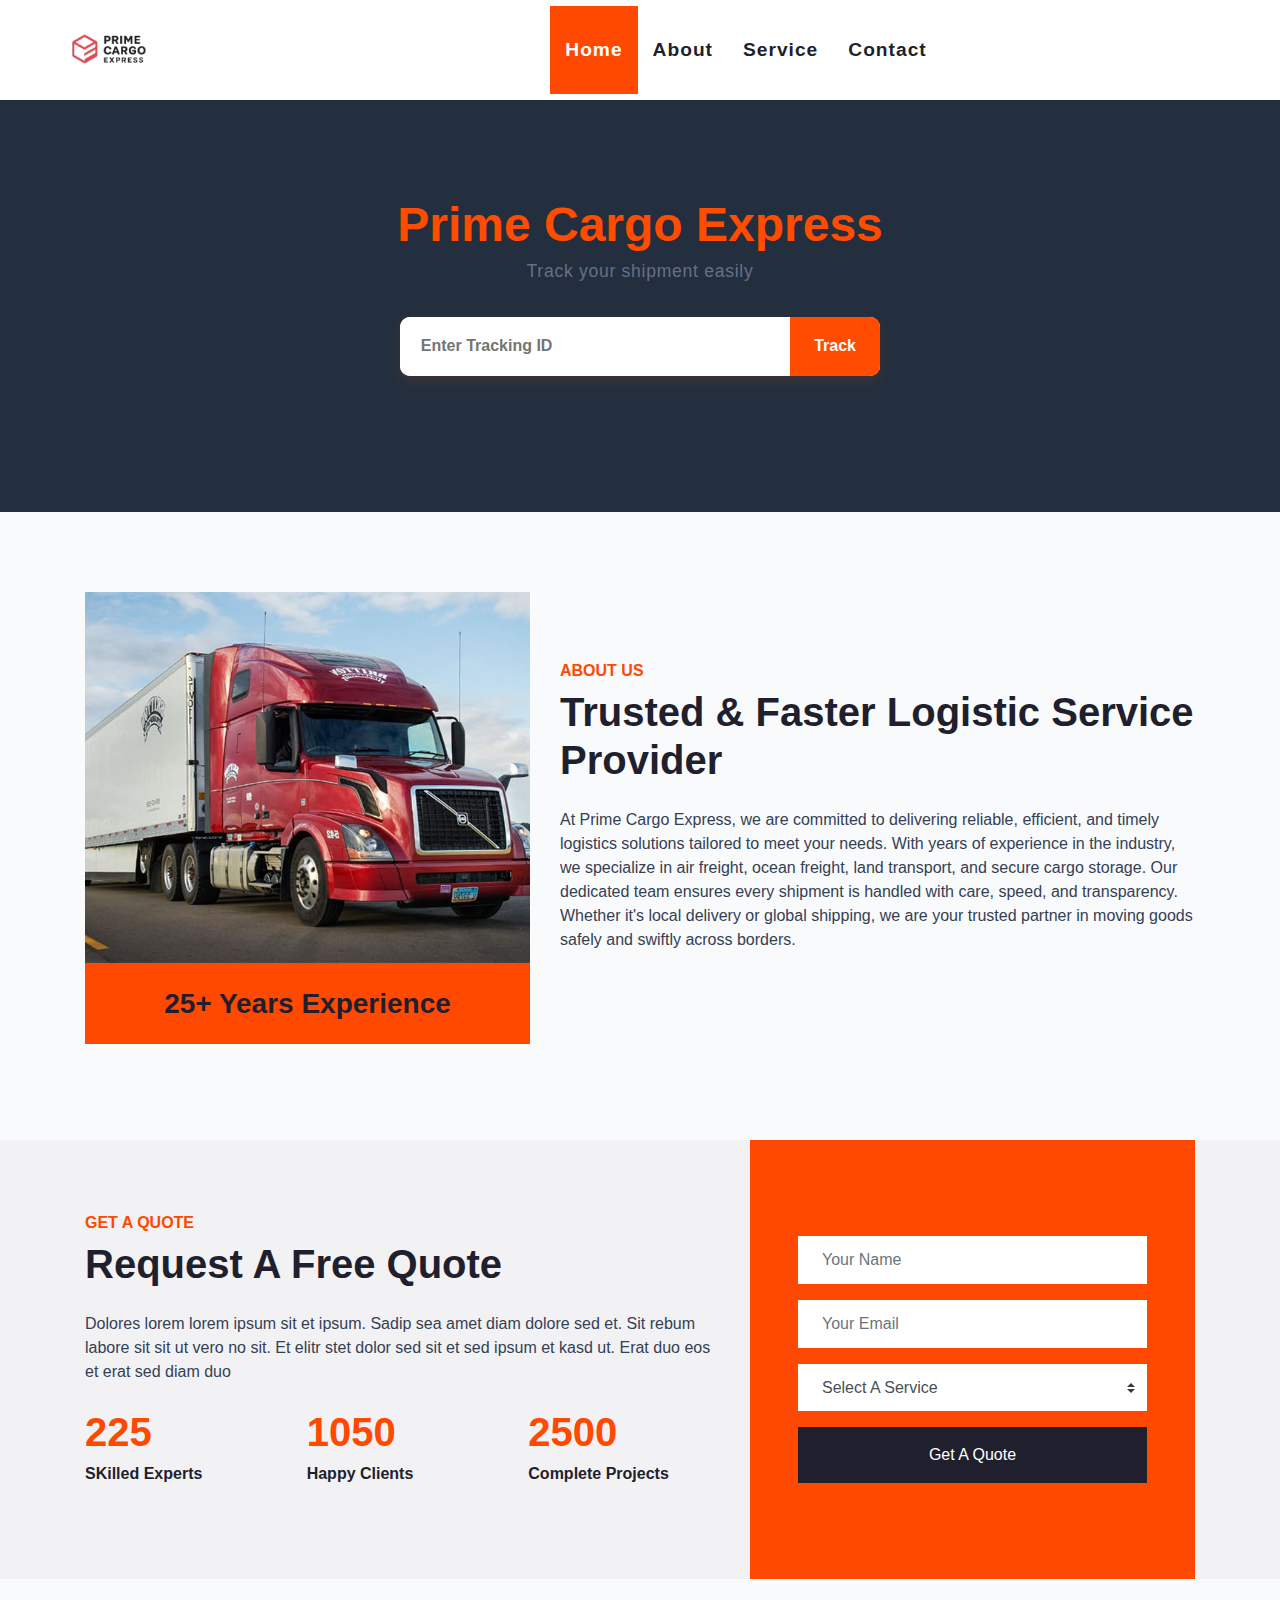
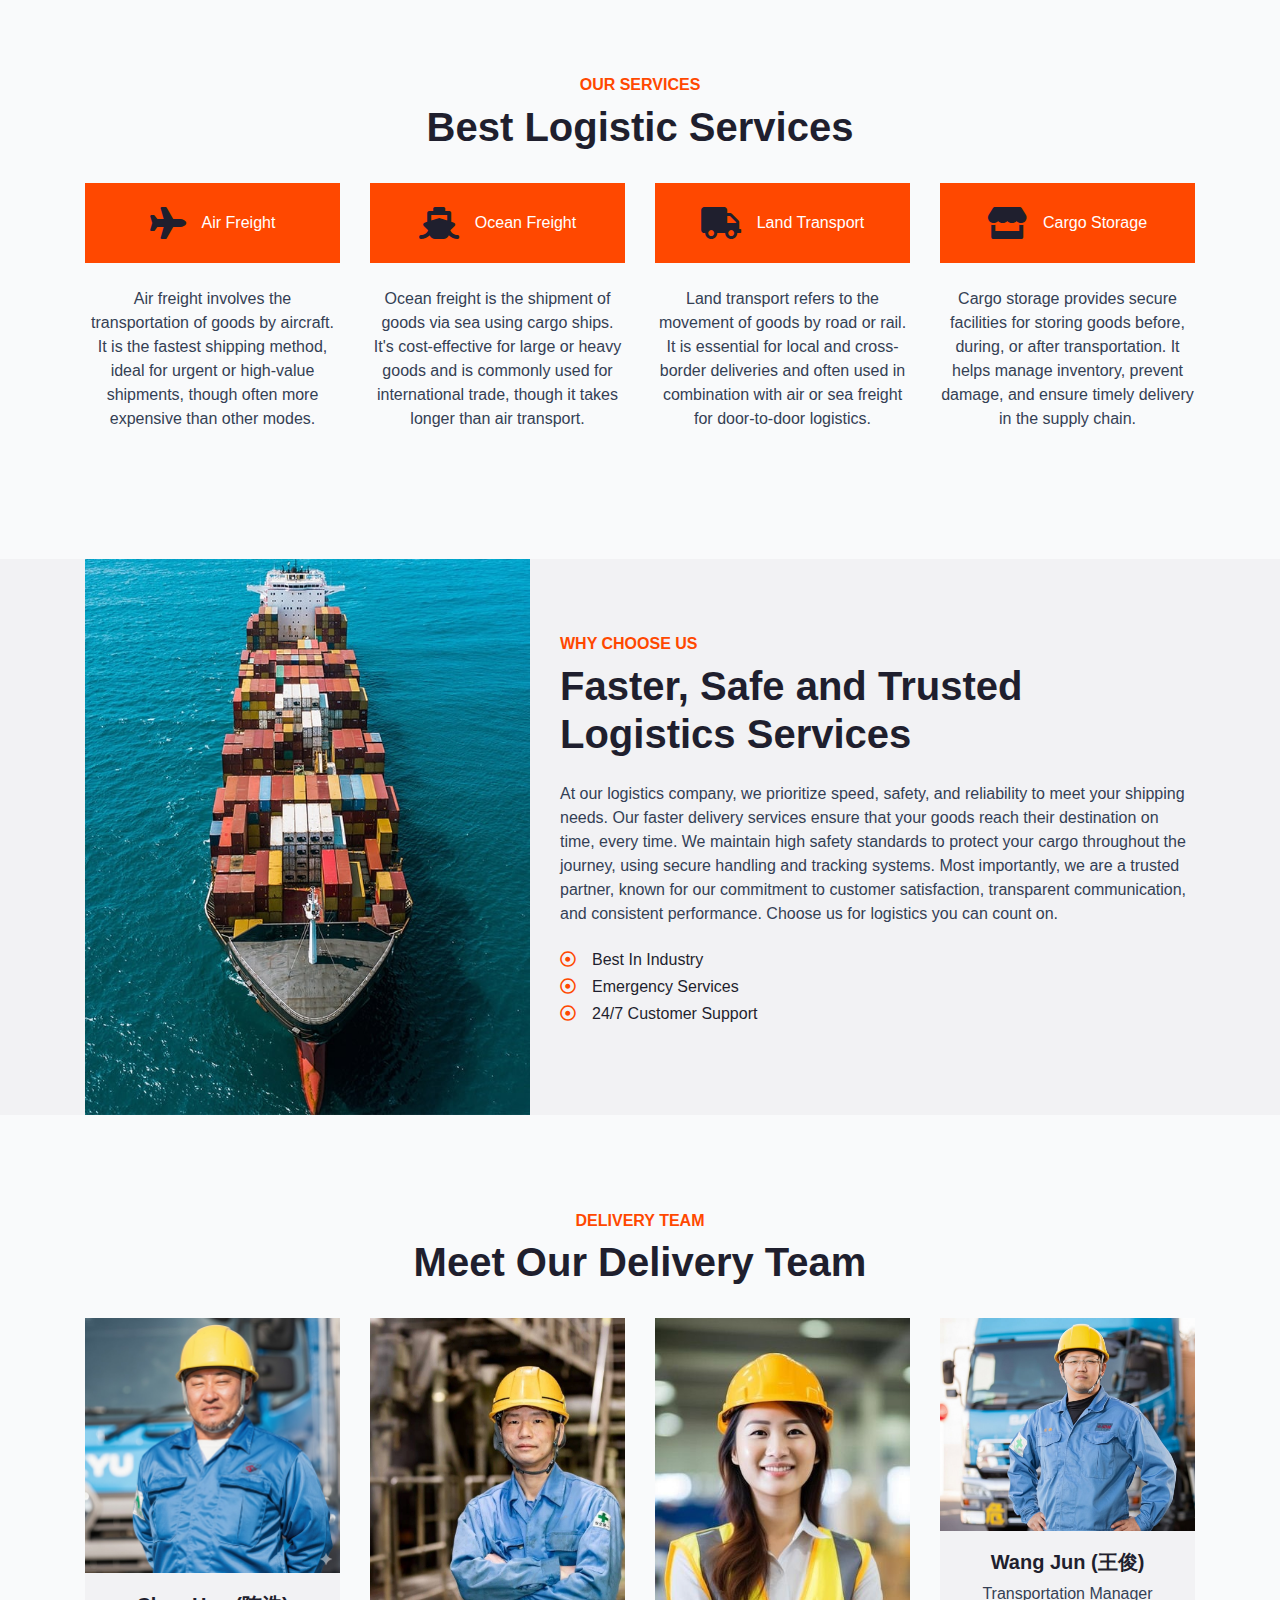
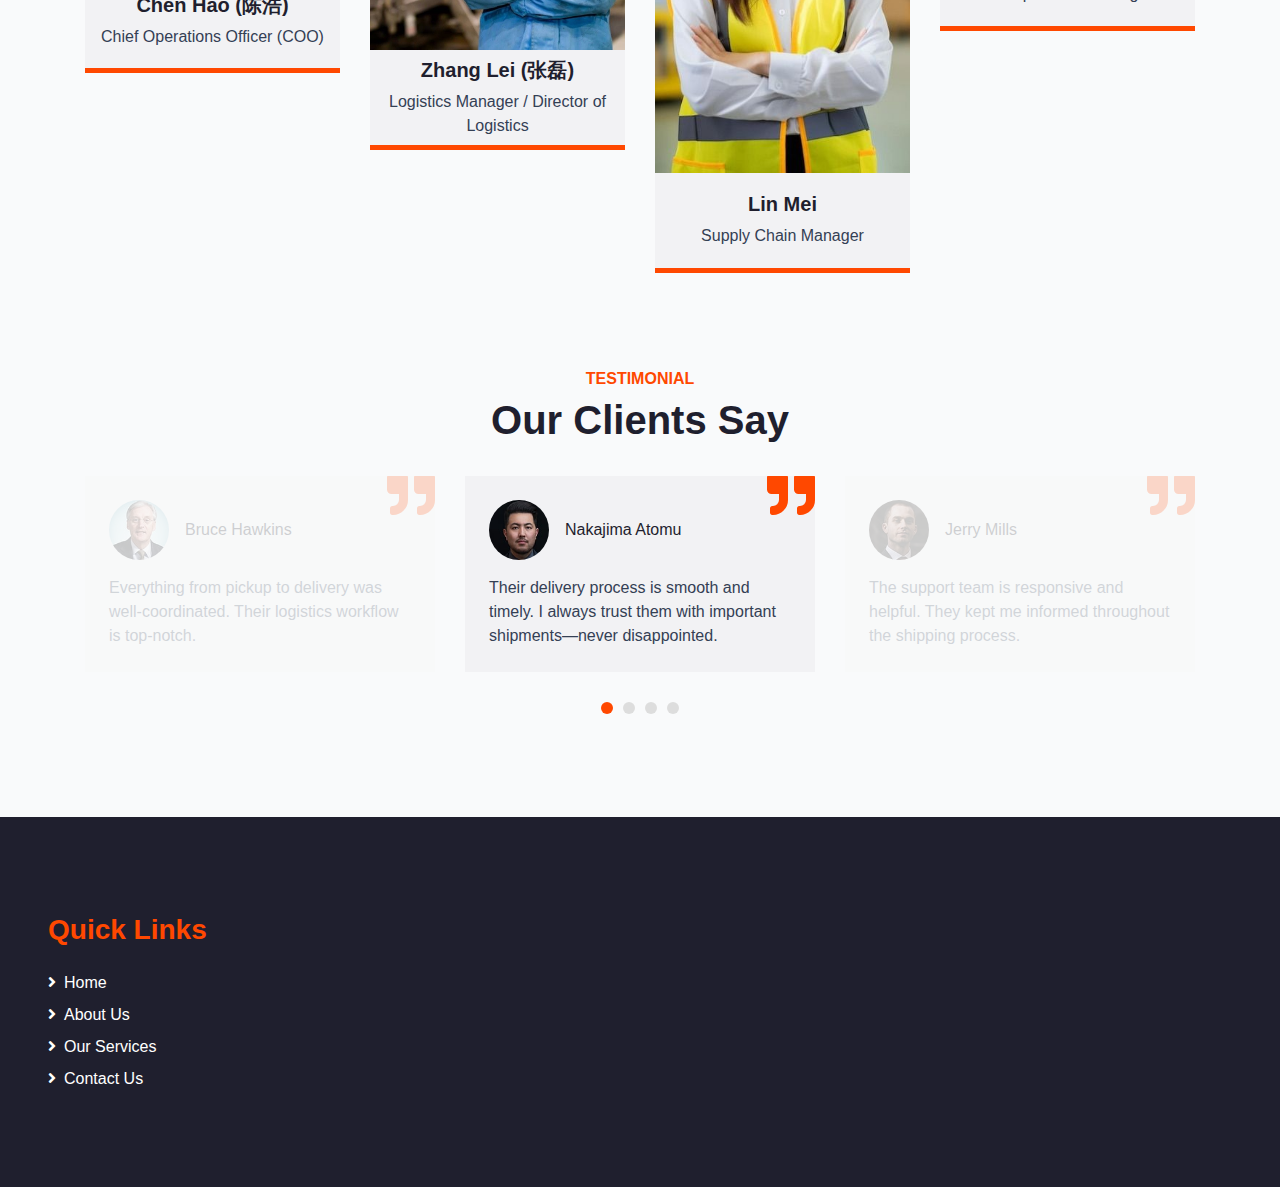
<file: index.html>
<!DOCTYPE html>
<html lang="en">

<head>
    <meta charset="utf-8">
    <title>Prime Cargo Express</title>
    <meta content="width=device-width, initial-scale=1.0" name="viewport">
    <meta content="Track your shipment easily" name="keywords">
    <meta content="Track your shipment easily" name="description">

    <!-- Favicon -->

     <link rel="icon" href="Truck logo.PNG" type="image/x-icon">


    <!-- Google Web Fonts -->
    <link rel="preconnect" href="https://fonts.gstatic.com">
    <link href="https://fonts.googleapis.com/css2?family=Poppins:wght@100;200;300;400;500;600;700;800;900&display=swap" rel="stylesheet">

    <!-- Font Awesome -->
    <link href="https://cdnjs.cloudflare.com/ajax/libs/font-awesome/5.10.0/css/all.min.css" rel="stylesheet">

    <!-- Libraries Stylesheet -->
    <link href="lib/owlcarousel/assets/owl.carousel.min.css" rel="stylesheet">

    <!-- Customized Bootstrap Stylesheet -->
    <link href="css/style.css" rel="stylesheet">
</head>

<body>
    <!-- Topbar Start -->
  
    <!-- Topbar End -->

    <!-- Navbar Start -->
    <div class="container-fluid p-0">
        <nav class="navbar navbar-expand-lg bg-light navbar-light py-3 py-lg-0 px-lg-5">
            <a href="index.html" class="navbar-brand ml-lg-3">
               <h1 class="m-0 display-5 text-uppercase text-primary">
  <img src="Truck logo.png" alt="Logo" style="height:90px; width:auto; margin-right:90px;">
 
</h1>

            </a>
            <button type="button" class="navbar-toggler" data-toggle="collapse" data-target="#navbarCollapse">
                <span class="navbar-toggler-icon"></span>
            </button>
            <div class="collapse navbar-collapse justify-content-between px-lg-3" id="navbarCollapse">
                <div class="navbar-nav m-auto py-0">
                    <a href="index.html" class="nav-item nav-link active">Home</a>
                    <a href="about.html" class="nav-item nav-link">About</a>
                    <a href="service.html" class="nav-item nav-link">Service</a>
                    <a href="contact.html" class="nav-item nav-link">Contact</a>
                 
                </div>
            </div>
        </nav>
    </div>
    <!-- Navbar End -->


    <!-- Header Start -->
<style>
    body {
      margin: 0;
      font-family: 'Segoe UI', Tahoma, Geneva, Verdana, sans-serif;
      background: #f9fafb;
      color: #344054;
    }
    .jumbotron {
      background: #232f3e;
      color: white;
      padding: 4rem 2rem;
      text-align: center;
    }
    header {
      width: 100%;
      background-color: #232f3e;
      padding: 2rem 1rem;
      box-sizing: border-box;
      border-radius: 12px;
      text-align: center;
      margin-bottom: 2.5rem;
    }
    header h1 {
      font-weight: 800;
      font-size: 3rem;
      color: #ff4c00;
      margin: 0 0 0.3rem 0;
    }
    header p {
      margin: 0;
      color: #667085;
      font-size: 1.1rem;
      letter-spacing: 0.04em;
    }
    .input-wrapper {
  display: flex;
  max-width: 480px;
  width: 100%;
  margin: 2rem auto 0;
  border-radius: 10px;
  box-shadow: 0 4px 12px rgb(255 72 0 / 0.15);
  overflow: hidden;
  background: #fff;
  flex-wrap: nowrap; /* ensure horizontal layout */
}

.input-wrapper input {
  flex: 1; /* takes up remaining space */
  border: none;
  padding: 1.1rem 1.3rem;
  font-size: 1rem;
  font-weight: 600;
  outline: none;
  color: #344054;
  min-width: 0; /* prevents overflow */
  box-sizing: border-box;
}

.input-wrapper button {
  flex-shrink: 0; /* prevent shrinking */
  background: #ff4c00;
  color: white;
  border: none;
  font-weight: 700;
  padding: 1.1rem 1.5rem;
  cursor: pointer;
  transition: background-color 0.25s ease;
  box-sizing: border-box;
  white-space: nowrap; /* keep text on one line */
}

.input-wrapper button:hover {
  background: #e04300;
}

  </style>
</head>
<body>
   <div class="jumbotron">
    <header>
      <h1>Prime Cargo Express</h1>
      <p>Track your shipment easily</p>
      <div class="input-wrapper">
        <input id="trackingId" type="text" placeholder="Enter Tracking ID" autocomplete="off"/>
        <button onclick="redirectToTracking()">Track</button>
      </div>
    </header>
  </div>

  <script>
    function redirectToTracking() {
      const trackingId = document.getElementById("trackingId").value.trim().toUpperCase();
      if (!trackingId) {
        alert("Please enter a Tracking ID");
        return;
      }
      window.location.href = `track.html?id=${trackingId}`;
    }
  </script>
</body>

    <!-- Header End -->


    <!-- About Start -->
    <div class="container-fluid py-5">
        <div class="container">
            <div class="row align-items-center">
                <div class="col-lg-5 pb-4 pb-lg-0">
                    <img class="img-fluid w-100" src="img/about.jpg" alt="">
                    <div class="bg-primary text-dark text-center p-4">
                        <h3 class="m-0">25+ Years Experience</h3>
                    </div>
                </div>
                <div class="col-lg-7">
                    <h6 class="text-primary text-uppercase font-weight-bold">About Us</h6>
                    <h1 class="mb-4">Trusted & Faster Logistic Service Provider</h1>
                    <p class="mb-4">At Prime Cargo Express, we are committed to delivering reliable, efficient, and timely logistics solutions tailored to meet your needs. With years of experience in the industry, we specialize in air freight, ocean freight, land transport, and secure cargo storage. Our dedicated team ensures every shipment is handled with care, speed, and transparency. Whether it's local delivery or global shipping, we are your trusted partner in moving goods safely and swiftly across borders.

                    </p>
                   
                </div>
            </div>
        </div>
        <!-- Video Modal -->
        <div class="modal fade" id="videoModal" tabindex="-1" role="dialog" aria-labelledby="exampleModalLabel" aria-hidden="true">
            <div class="modal-dialog" role="document">
                <div class="modal-content">
                    <div class="modal-body">
                        <button type="button" class="close" data-dismiss="modal" aria-label="Close">
                            <span aria-hidden="true">&times;</span>
                        </button>        
                        <!-- 16:9 aspect ratio -->
                        <div class="embed-responsive embed-responsive-16by9">
                            <iframe class="embed-responsive-item" src="" id="video"  allowscriptaccess="always" allow="autoplay"></iframe>
                        </div>
                    </div>
                </div>
            </div>
        </div>
    </div>
    <!-- About End -->


    <!--  Quote Request Start -->
    <div class="container-fluid bg-secondary my-5">
        <div class="container">
            <div class="row align-items-center">
                <div class="col-lg-7 py-5 py-lg-0">
                    <h6 class="text-primary text-uppercase font-weight-bold">Get A Quote</h6>
                    <h1 class="mb-4">Request A Free Quote</h1>
                    <p class="mb-4">Dolores lorem lorem ipsum sit et ipsum. Sadip sea amet diam dolore sed et. Sit rebum labore sit sit ut vero no sit. Et elitr stet dolor sed sit et sed ipsum et kasd ut. Erat duo eos et erat sed diam duo</p>
                    <div class="row">
                        <div class="col-sm-4">
                            <h1 class="text-primary mb-2" data-toggle="counter-up">225</h1>
                            <h6 class="font-weight-bold mb-4">SKilled Experts</h6>
                        </div>
                        <div class="col-sm-4">
                            <h1 class="text-primary mb-2" data-toggle="counter-up">1050</h1>
                            <h6 class="font-weight-bold mb-4">Happy Clients</h6>
                        </div>
                        <div class="col-sm-4">
                            <h1 class="text-primary mb-2" data-toggle="counter-up">2500</h1>
                            <h6 class="font-weight-bold mb-4">Complete Projects</h6>
                        </div>
                    </div>
                </div>
                <div class="col-lg-5">
                    <div class="bg-primary py-5 px-4 px-sm-5">
                        <form class="py-5">
                            <div class="form-group">
                                <input type="text" class="form-control border-0 p-4" placeholder="Your Name" required="required" />
                            </div>
                            <div class="form-group">
                                <input type="email" class="form-control border-0 p-4" placeholder="Your Email" required="required" />
                            </div>
                            <div class="form-group">
                                <select class="custom-select border-0 px-4" style="height: 47px;">
                                    <option selected>Select A Service</option>
                                    <option value="1">Service 1</option>
                                    <option value="2">Service 2</option>
                                    <option value="3">Service 3</option>
                                </select>
                            </div>
                            <div>
                                <button class="btn btn-dark btn-block border-0 py-3" type="submit">Get A Quote</button>
                            </div>
                        </form>
                    </div>
                </div>
            </div>
        </div>
    </div>
    <!-- Quote Request Start -->


    <!-- Services Start -->
    <div class="container-fluid pt-5">
        <div class="container">
            <div class="text-center pb-2">
                <h6 class="text-primary text-uppercase font-weight-bold">Our Services</h6>
                <h1 class="mb-4">Best Logistic Services</h1>
            </div>
            <div class="row pb-3">
                <div class="col-lg-3 col-md-6 text-center mb-5">
                    <div class="d-flex align-items-center justify-content-center bg-primary mb-4 p-4">
                        <i class="fa fa-2x fa-plane text-dark pr-3"></i>
                        <h6 class="text-white font-weight-medium m-0">Air Freight</h6>
                    </div>
                    <p>Air freight involves the transportation of goods by aircraft. It is the fastest shipping method, ideal for urgent or high-value shipments, though often more expensive than other modes.</p>
                </div>
                <div class="col-lg-3 col-md-6 text-center mb-5">
                    <div class="d-flex align-items-center justify-content-center bg-primary mb-4 p-4">
                        <i class="fa fa-2x fa-ship text-dark pr-3"></i>
                        <h6 class="text-white font-weight-medium m-0">Ocean Freight</h6>
                    </div>
                    <p>Ocean freight is the shipment of goods via sea using cargo ships. It's cost-effective for large or heavy goods and is commonly used for international trade, though it takes longer than air transport.</p>
                </div>
                <div class="col-lg-3 col-md-6 text-center mb-5">
                    <div class="d-flex align-items-center justify-content-center bg-primary mb-4 p-4">
                        <i class="fa fa-2x fa-truck text-dark pr-3"></i>
                        <h6 class="text-white font-weight-medium m-0">Land Transport</h6>
                    </div>
                    <p>Land transport refers to the movement of goods by road or rail. It is essential for local and cross-border deliveries and often used in combination with air or sea freight for door-to-door logistics.</p>
                </div>
                <div class="col-lg-3 col-md-6 text-center mb-5">
                    <div class="d-flex align-items-center justify-content-center bg-primary mb-4 p-4">
                        <i class="fa fa-2x fa-store text-dark pr-3"></i>
                        <h6 class="text-white font-weight-medium m-0">Cargo Storage</h6>
                    </div>
                    <p>Cargo storage provides secure facilities for storing goods before, during, or after transportation. It helps manage inventory, prevent damage, and ensure timely delivery in the supply chain.
                    </p>
                </div>
            </div>
        </div>
    </div>
    <!-- Services End -->


    <!-- Features Start -->
    <div class="container-fluid bg-secondary my-5">
        <div class="container">
            <div class="row align-items-center">
                <div class="col-lg-5">
                    <img class="img-fluid w-100" src="img/feature.jpg" alt="">
                </div>
                <div class="col-lg-7 py-5 py-lg-0">
                    <h6 class="text-primary text-uppercase font-weight-bold">Why Choose Us</h6>
                    <h1 class="mb-4">Faster, Safe and Trusted Logistics Services</h1>
                    <p class="mb-4">At our logistics company, we prioritize speed, safety, and reliability to meet your shipping needs. Our faster delivery services ensure that your goods reach their destination on time, every time. We maintain high safety standards to protect your cargo throughout the journey, using secure handling and tracking systems. Most importantly, we are a trusted partner, known for our commitment to customer satisfaction, transparent communication, and consistent performance. Choose us for logistics you can count on.</p>
                    <ul class="list-inline">
                        <li><h6><i class="far fa-dot-circle text-primary mr-3"></i>Best In Industry</h6>
                        <li><h6><i class="far fa-dot-circle text-primary mr-3"></i>Emergency Services</h6></li>
                        <li><h6><i class="far fa-dot-circle text-primary mr-3"></i>24/7 Customer Support</h6></li>
                    </ul>
                </div>
            </div>
        </div>
    </div>
    <!-- Features End -->


   
    <!-- Team Start -->
    <div class="container-fluid pt-5">
        <div class="container">
            <div class="text-center pb-2">
                <h6 class="text-primary text-uppercase font-weight-bold">Delivery Team</h6>
                <h1 class="mb-4">Meet Our Delivery Team</h1>
            </div>
            <div class="row">
                <div class="col-lg-3 col-md-6">
                    <div class="team card position-relative overflow-hidden border-0 mb-5">
                        <img class="card-img-top" src="img/team-1.jpg" alt="">
                        <div class="card-body text-center p-0">
                            <div class="team-text d-flex flex-column justify-content-center bg-secondary">
                                <h5 class="font-weight-bold">Chen Hao (陈浩)</h5>
                                <span>Chief Operations Officer (COO)</span>
                            </div>
                        
                        </div>
                    </div>
                </div>
                <div class="col-lg-3 col-md-6">
                    <div class="team card position-relative overflow-hidden border-0 mb-5">
                        <img class="card-img-top" src="img/team-2.jpg" alt="">
                        <div class="card-body text-center p-0">
                            <div class="team-text d-flex flex-column justify-content-center bg-secondary">
                                <h5 class="font-weight-bold">Zhang Lei (张磊)</h5>
                                <span>
                                    Logistics Manager / Director of Logistics</span>
                            </div>
                           
                        </div>
                    </div>
                </div>
                <div class="col-lg-3 col-md-6">
                    <div class="team card position-relative overflow-hidden border-0 mb-5">
                        <img class="card-img-top" src="img/team-3.jpg" alt="">
                        <div class="card-body text-center p-0">
                            <div class="team-text d-flex flex-column justify-content-center bg-secondary">
                                <h5 class="font-weight-bold">Lin Mei</h5>
                                <span>
                                    Supply Chain Manager</span>
                            </div>
                          
                        </div>
                    </div>
                </div>
                <div class="col-lg-3 col-md-6">
                    <div class="team card position-relative overflow-hidden border-0 mb-5">
                        <img class="card-img-top" src="img/team-4.jpg" alt="">
                        <div class="card-body text-center p-0">
                            <div class="team-text d-flex flex-column justify-content-center bg-secondary">
                                <h5 class="font-weight-bold">Wang Jun (王俊)</h5>
                                <span>
                                    Transportation Manager</span>
                            </div>
                           
                        </div>
                    </div>
                </div>
            </div>
        </div>
    </div>
    <!-- Team End -->


    <!-- Testimonial Start -->
    <div class="container-fluid py-5">
        <div class="container">
            <div class="text-center pb-2">
                <h6 class="text-primary text-uppercase font-weight-bold">Testimonial</h6>
                <h1 class="mb-4">Our Clients Say</h1>
            </div>
            <div class="owl-carousel testimonial-carousel">
                <div class="position-relative bg-secondary p-4">
                    <i class="fa fa-3x fa-quote-right text-primary position-absolute" style="top: -6px; right: 0;"></i>
                    <div class="d-flex align-items-center mb-3">
                        <img class="img-fluid rounded-circle" src="img/testimonial-1.jpg" style="width: 60px; height: 60px;" alt="">
                        <div class="ml-3">
                            <h6 class="font-weight-semi-bold m-0">Nakajima Atomu</h6>
                        </div>
                    </div>
                    <p class="m-0">Their delivery process is smooth and timely. I always trust them with important shipments—never disappointed.</p>
                </div>
                <div class="position-relative bg-secondary p-4">
                    <i class="fa fa-3x fa-quote-right text-primary position-absolute" style="top: -6px; right: 0;"></i>
                    <div class="d-flex align-items-center mb-3">
                        <img class="img-fluid rounded-circle" src="img/testimonial-2.jpg" style="width: 60px; height: 60px;" alt="">
                        <div class="ml-3">
                            <h6 class="font-weight-semi-bold m-0">Jerry Mills</h6>
                        </div>
                    </div>
                    <p class="m-0">The support team is responsive and helpful. They kept me informed throughout the shipping process.</p>
                </div>
                <div class="position-relative bg-secondary p-4">
                    <i class="fa fa-3x fa-quote-right text-primary position-absolute" style="top: -6px; right: 0;"></i>
                    <div class="d-flex align-items-center mb-3">
                        <img class="img-fluid rounded-circle" src="img/testimonial-3.jpg" style="width: 60px; height: 60px;" alt="">
                        <div class="ml-3">
                            <h6 class="font-weight-semi-bold m-0">Ishikawa Tsutomu</h6>
                        </div>
                    </div>
                    <p class="m-0">Impressed with how quickly my package arrived from overseas. Great tracking system and timely updates.</p>
                </div>
                <div class="position-relative bg-secondary p-4">
                    <i class="fa fa-3x fa-quote-right text-primary position-absolute" style="top: -6px; right: 0;"></i>
                    <div class="d-flex align-items-center mb-3">
                        <img class="img-fluid rounded-circle" src="img/testimonial-4.jpg" style="width: 60px; height: 60px;" alt="">
                        <div class="ml-3">
                            <h6 class="font-weight-semi-bold m-0">Bruce Hawkins</h6>
                        </div>
                    </div>
                    <p class="m-0">Everything from pickup to delivery was well-coordinated. Their logistics workflow is top-notch.</p>
                </div>
            </div>
        </div>
    </div>
    <!-- Testimonial End -->


   
    <!-- Footer Start -->
    <div class="container-fluid bg-dark text-white mt-5 py-5 px-sm-3 px-md-5">
        <div class="row pt-5">
            <div class="col-lg-7 col-md-6">
                <div class="row">
                   
                    <div class="col-md-6 mb-5">
                        <h3 class="text-primary mb-4">Quick Links</h3>
                        <div class="d-flex flex-column justify-content-start">
                            <a class="text-white mb-2" href="index.html"><i class="fa fa-angle-right mr-2"></i>Home</a>
                            <a class="text-white mb-2" href="about.html"><i class="fa fa-angle-right mr-2"></i>About Us</a>
                            <a class="text-white mb-2" href="service.html"><i class="fa fa-angle-right mr-2"></i>Our Services</a>
                            <a class="text-white" href="contact.html"><i class="fa fa-angle-right mr-2"></i>Contact Us</a>
                        </div>
                    </div>
                </div>
            </div>
          
        </div>
    </div>
   
    <!-- Footer End -->


    <!-- Back to Top -->
    <a href="#" class="btn btn-lg btn-primary back-to-top"><i class="fa fa-angle-double-up"></i></a>


    <!-- JavaScript Libraries -->
    <script src="https://code.jquery.com/jquery-3.4.1.min.js"></script>
    <script src="https://stackpath.bootstrapcdn.com/bootstrap/4.4.1/js/bootstrap.bundle.min.js"></script>
    <script src="lib/easing/easing.min.js"></script>
    <script src="lib/waypoints/waypoints.min.js"></script>
    <script src="lib/counterup/counterup.min.js"></script>
    <script src="lib/owlcarousel/owl.carousel.min.js"></script>

    <!-- Contact Javascript File -->
    <script src="mail/jqBootstrapValidation.min.js"></script>
    <script src="mail/contact.js"></script>

    <!-- Template Javascript -->
    <script src="js/main.js"></script>
    <script id="chatway" async="true" src="https://cdn.chatway.app/widget.js?id=iG5x6p2Rcg0y"></script>
</body>


</html>
</file>
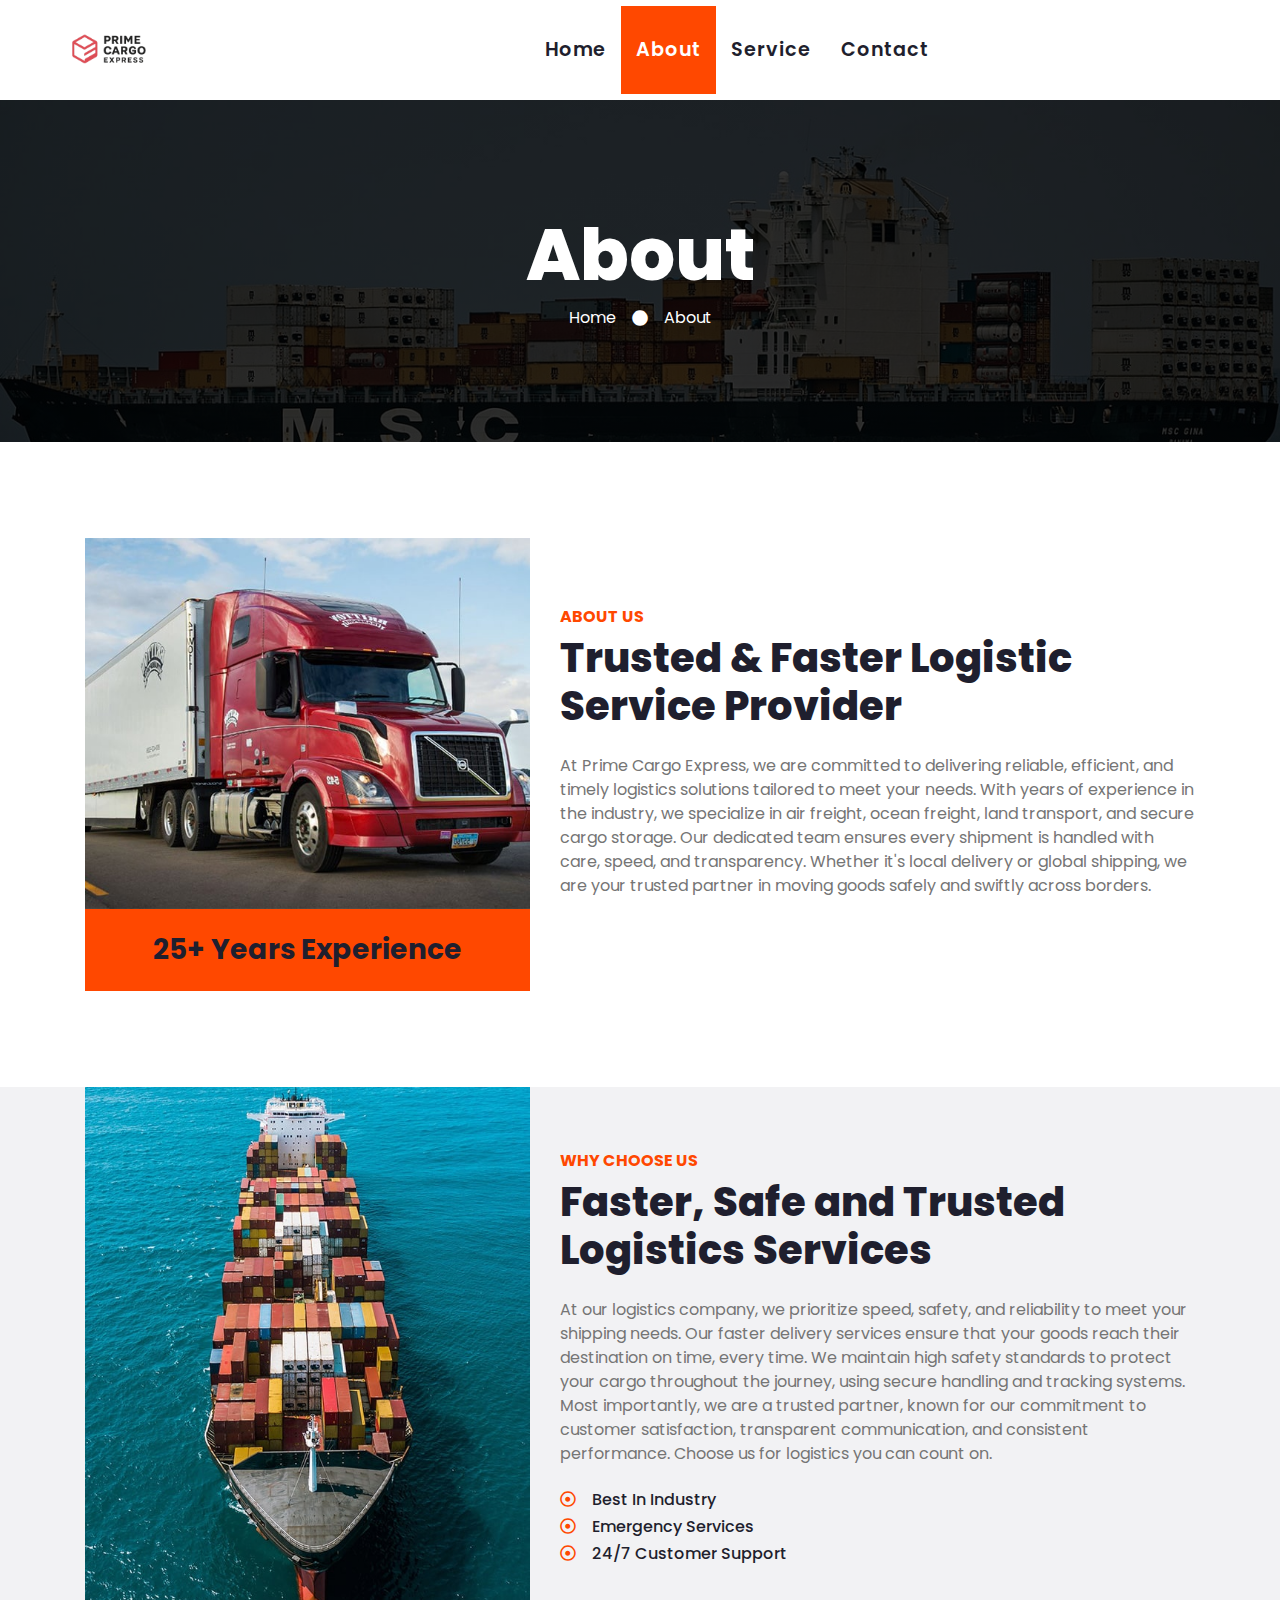
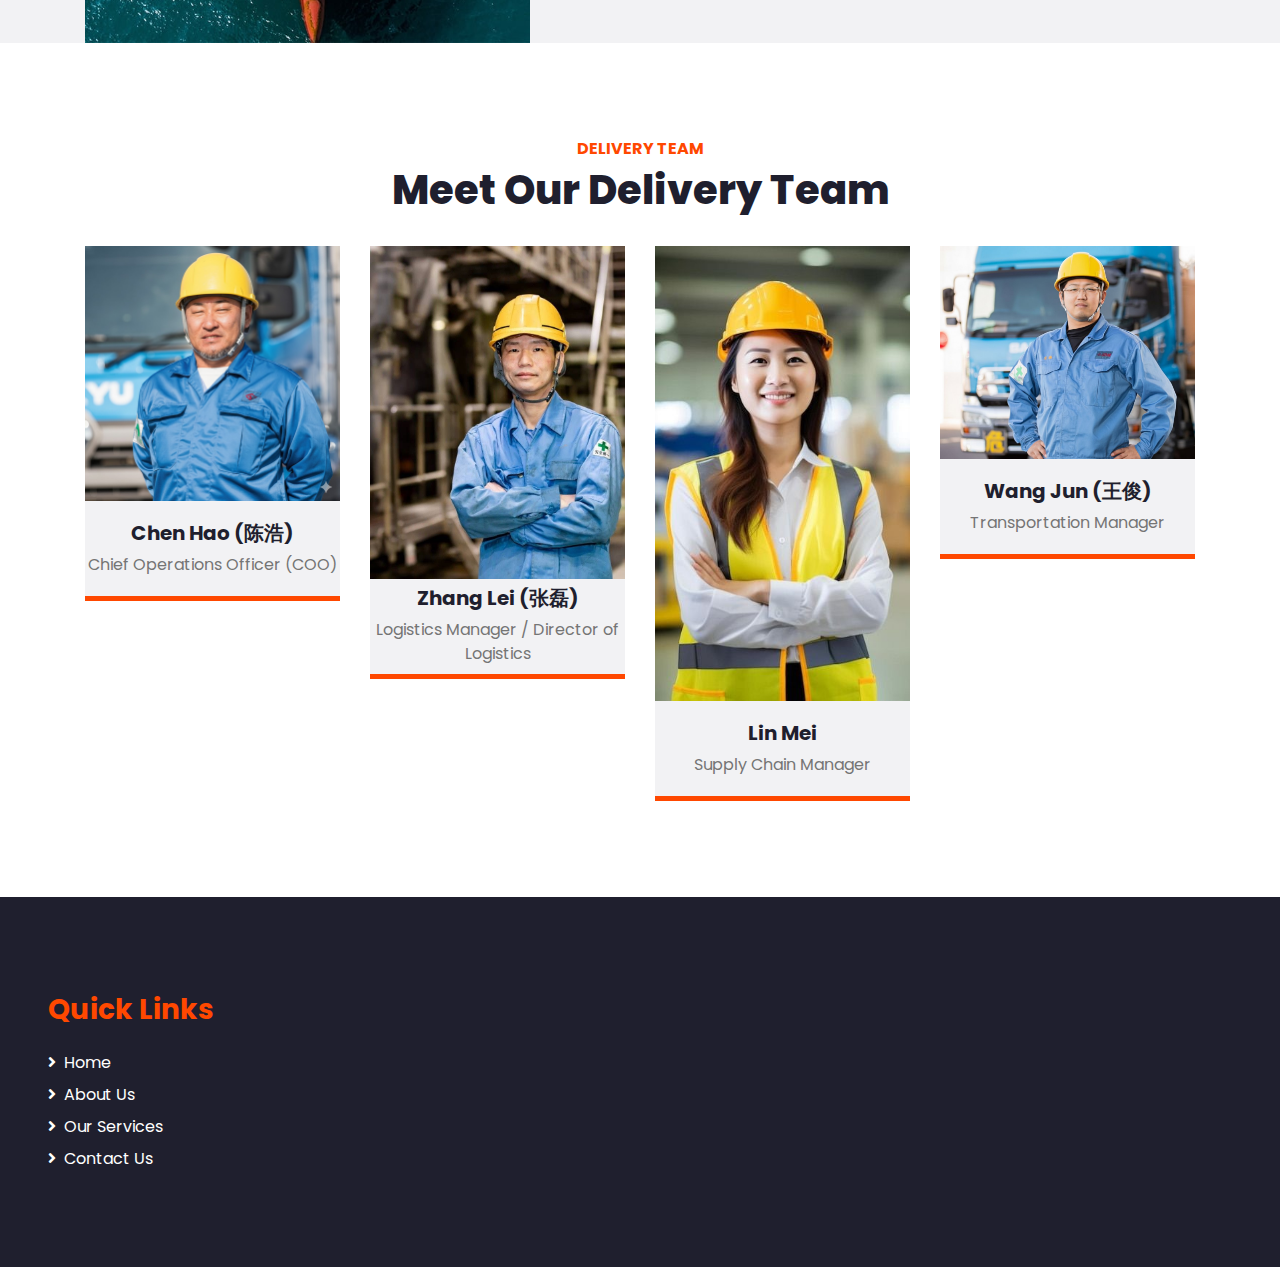
<file: about.html>
<!DOCTYPE html>
<html lang="en">

<head>
    <meta charset="utf-8">
    <title>Prime Cargo Express</title>
    <meta content="width=device-width, initial-scale=1.0" name="viewport">
    <meta content="Track your shipment easily" name="keywords">
    <meta content="Track your shipment easily" name="description">

    <!-- Favicon -->
    <link rel="icon" href="Truck logo.PNG" type="image/x-icon">

    <!-- Google Web Fonts -->
    <link rel="preconnect" href="https://fonts.gstatic.com">
    <link href="https://fonts.googleapis.com/css2?family=Poppins:wght@100;200;300;400;500;600;700;800;900&display=swap" rel="stylesheet">

    <!-- Font Awesome -->
    <link href="https://cdnjs.cloudflare.com/ajax/libs/font-awesome/5.10.0/css/all.min.css" rel="stylesheet">

    <!-- Libraries Stylesheet -->
    <link href="lib/owlcarousel/assets/owl.carousel.min.css" rel="stylesheet">

    <!-- Customized Bootstrap Stylesheet -->
    <link href="css/style.css" rel="stylesheet">
</head>

<body>
    <!-- Topbar Start -->
   
    <!-- Topbar End -->


    <!-- Navbar Start -->
    <div class="container-fluid p-0">
        <nav class="navbar navbar-expand-lg bg-light navbar-light py-3 py-lg-0 px-lg-5">
            <a href="index.html" class="navbar-brand ml-lg-3">
               <h1 class="m-0 display-5 text-uppercase text-primary">
  <img src="Truck logo.png" alt="Logo" style="height:90px; width:auto; margin-right:8px;">
 
</h1>
            <button type="button" class="navbar-toggler" data-toggle="collapse" data-target="#navbarCollapse">
                <span class="navbar-toggler-icon"></span>
            </button>
            <div class="collapse navbar-collapse justify-content-between px-lg-3" id="navbarCollapse">
                <div class="navbar-nav m-auto py-0">
                    <a href="index.html" class="nav-item nav-link">Home</a>
                    <a href="about.html" class="nav-item nav-link active">About</a>
                    <a href="service.html" class="nav-item nav-link">Service</a>
                    <a href="contact.html" class="nav-item nav-link">Contact</a>
                </div>
            </div>
        </nav>
    </div>
    <!-- Navbar End -->


    <!-- Header Start -->
    <div class="jumbotron jumbotron-fluid mb-5">
        <div class="container text-center py-5">
            <h1 class="text-white display-3">About</h1>
            <div class="d-inline-flex align-items-center text-white">
                <p class="m-0"><a class="text-white" href="">Home</a></p>
                <i class="fa fa-circle px-3"></i>
                <p class="m-0">About</p>
            </div>
        </div>
    </div>
    <!-- Header End -->


    <!-- About Start -->
    <div class="container-fluid py-5">
        <div class="container">
            <div class="row align-items-center">
                <div class="col-lg-5 pb-4 pb-lg-0">
                    <img class="img-fluid w-100" src="img/about.jpg" alt="">
                    <div class="bg-primary text-dark text-center p-4">
                        <h3 class="m-0">25+ Years Experience</h3>
                    </div>
                </div>
                <div class="col-lg-7">
                    <h6 class="text-primary text-uppercase font-weight-bold">About Us</h6>
                    <h1 class="mb-4">Trusted & Faster Logistic Service Provider</h1>
                    <p class="mb-4">At Prime Cargo Express, we are committed to delivering reliable, efficient, and timely logistics solutions tailored to meet your needs. With years of experience in the industry, we specialize in air freight, ocean freight, land transport, and secure cargo storage. Our dedicated team ensures every shipment is handled with care, speed, and transparency. Whether it's local delivery or global shipping, we are your trusted partner in moving goods safely and swiftly across borders.

                    </p>
                   
                </div>
            </div>
        </div>
        <!-- Video Modal -->
        <div class="modal fade" id="videoModal" tabindex="-1" role="dialog" aria-labelledby="exampleModalLabel" aria-hidden="true">
            <div class="modal-dialog" role="document">
                <div class="modal-content">
                    <div class="modal-body">
                        <button type="button" class="close" data-dismiss="modal" aria-label="Close">
                            <span aria-hidden="true">&times;</span>
                        </button>        
                        <!-- 16:9 aspect ratio -->
                        <div class="embed-responsive embed-responsive-16by9">
                            <iframe class="embed-responsive-item" src="" id="video"  allowscriptaccess="always" allow="autoplay"></iframe>
                        </div>
                    </div>
                </div>
            </div>
        </div>
    </div>
    <!-- About End -->


    <!--  Quote Request Start -->
       <!-- Quote Request Start -->


    

    <!-- Features Start -->
    <div class="container-fluid bg-secondary my-5">
        <div class="container">
            <div class="row align-items-center">
                <div class="col-lg-5">
                    <img class="img-fluid w-100" src="img/feature.jpg" alt="">
                </div>
                <div class="col-lg-7 py-5 py-lg-0">
                    <h6 class="text-primary text-uppercase font-weight-bold">Why Choose Us</h6>
                    <h1 class="mb-4">Faster, Safe and Trusted Logistics Services</h1>
                    <p class="mb-4">At our logistics company, we prioritize speed, safety, and reliability to meet your shipping needs. Our faster delivery services ensure that your goods reach their destination on time, every time. We maintain high safety standards to protect your cargo throughout the journey, using secure handling and tracking systems. Most importantly, we are a trusted partner, known for our commitment to customer satisfaction, transparent communication, and consistent performance. Choose us for logistics you can count on.</p>
                    <ul class="list-inline">
                        <li><h6><i class="far fa-dot-circle text-primary mr-3"></i>Best In Industry</h6>
                        <li><h6><i class="far fa-dot-circle text-primary mr-3"></i>Emergency Services</h6></li>
                        <li><h6><i class="far fa-dot-circle text-primary mr-3"></i>24/7 Customer Support</h6></li>
                    </ul>
                </div>
            </div>
        </div>
    </div>
    <!-- Features End -->


   
    <!-- Team Start -->
    <div class="container-fluid pt-5">
        <div class="container">
            <div class="text-center pb-2">
                <h6 class="text-primary text-uppercase font-weight-bold">Delivery Team</h6>
                <h1 class="mb-4">Meet Our Delivery Team</h1>
            </div>
            <div class="row">
                <div class="col-lg-3 col-md-6">
                    <div class="team card position-relative overflow-hidden border-0 mb-5">
                        <img class="card-img-top" src="img/team-1.jpg" alt="">
                        <div class="card-body text-center p-0">
                            <div class="team-text d-flex flex-column justify-content-center bg-secondary">
                                <h5 class="font-weight-bold">Chen Hao (陈浩)</h5>
                                <span>Chief Operations Officer (COO)</span>
                            </div>
                        
                        </div>
                    </div>
                </div>
                <div class="col-lg-3 col-md-6">
                    <div class="team card position-relative overflow-hidden border-0 mb-5">
                        <img class="card-img-top" src="img/team-2.jpg" alt="">
                        <div class="card-body text-center p-0">
                            <div class="team-text d-flex flex-column justify-content-center bg-secondary">
                                <h5 class="font-weight-bold">Zhang Lei (张磊)</h5>
                                <span>
                                    Logistics Manager / Director of Logistics</span>
                            </div>
                           
                        </div>
                    </div>
                </div>
                <div class="col-lg-3 col-md-6">
                    <div class="team card position-relative overflow-hidden border-0 mb-5">
                        <img class="card-img-top" src="img/team-3.jpg" alt="">
                        <div class="card-body text-center p-0">
                            <div class="team-text d-flex flex-column justify-content-center bg-secondary">
                                <h5 class="font-weight-bold">Lin Mei</h5>
                                <span>
                                    Supply Chain Manager</span>
                            </div>
                          
                        </div>
                    </div>
                </div>
                <div class="col-lg-3 col-md-6">
                    <div class="team card position-relative overflow-hidden border-0 mb-5">
                        <img class="card-img-top" src="img/team-4.jpg" alt="">
                        <div class="card-body text-center p-0">
                            <div class="team-text d-flex flex-column justify-content-center bg-secondary">
                                <h5 class="font-weight-bold">Wang Jun (王俊)</h5>
                                <span>
                                    Transportation Manager</span>
                            </div>
                           
                        </div>
                    </div>
                </div>
            </div>
        </div>
    </div>
    <!-- Team End -->

  
    <!-- Footer Start -->
    <div class="container-fluid bg-dark text-white mt-5 py-5 px-sm-3 px-md-5">
        <div class="row pt-5">
            <div class="col-lg-7 col-md-6">
                <div class="row">
                 
                    <div class="col-md-6 mb-5">
                        <h3 class="text-primary mb-4">Quick Links</h3>
                        <div class="d-flex flex-column justify-content-start">
                            <a class="text-white mb-2" href="index.html"><i class="fa fa-angle-right mr-2"></i>Home</a>
                            <a class="text-white mb-2" href="about.html"><i class="fa fa-angle-right mr-2"></i>About Us</a>
                            <a class="text-white mb-2" href="service.html"><i class="fa fa-angle-right mr-2"></i>Our Services</a>
                            <a class="text-white" href="contact.html"><i class="fa fa-angle-right mr-2"></i>Contact Us</a>
                        </div>
                    </div>
                </div>
            </div>
          
        </div>
    </div>
   
    <!-- Footer End -->


    <!-- Back to Top -->
    <a href="#" class="btn btn-lg btn-primary back-to-top"><i class="fa fa-angle-double-up"></i></a>


    <!-- JavaScript Libraries -->
    <script src="https://code.jquery.com/jquery-3.4.1.min.js"></script>
    <script src="https://stackpath.bootstrapcdn.com/bootstrap/4.4.1/js/bootstrap.bundle.min.js"></script>
    <script src="lib/easing/easing.min.js"></script>
    <script src="lib/waypoints/waypoints.min.js"></script>
    <script src="lib/counterup/counterup.min.js"></script>
    <script src="lib/owlcarousel/owl.carousel.min.js"></script>

    <!-- Contact Javascript File -->
    <script src="mail/jqBootstrapValidation.min.js"></script>
    <script src="mail/contact.js"></script>

    <!-- Template Javascript -->
<script id="chatway" async="true" src="https://cdn.chatway.app/widget.js?id=iG5x6p2Rcg0y"></script>

</body>


</html>
</file>
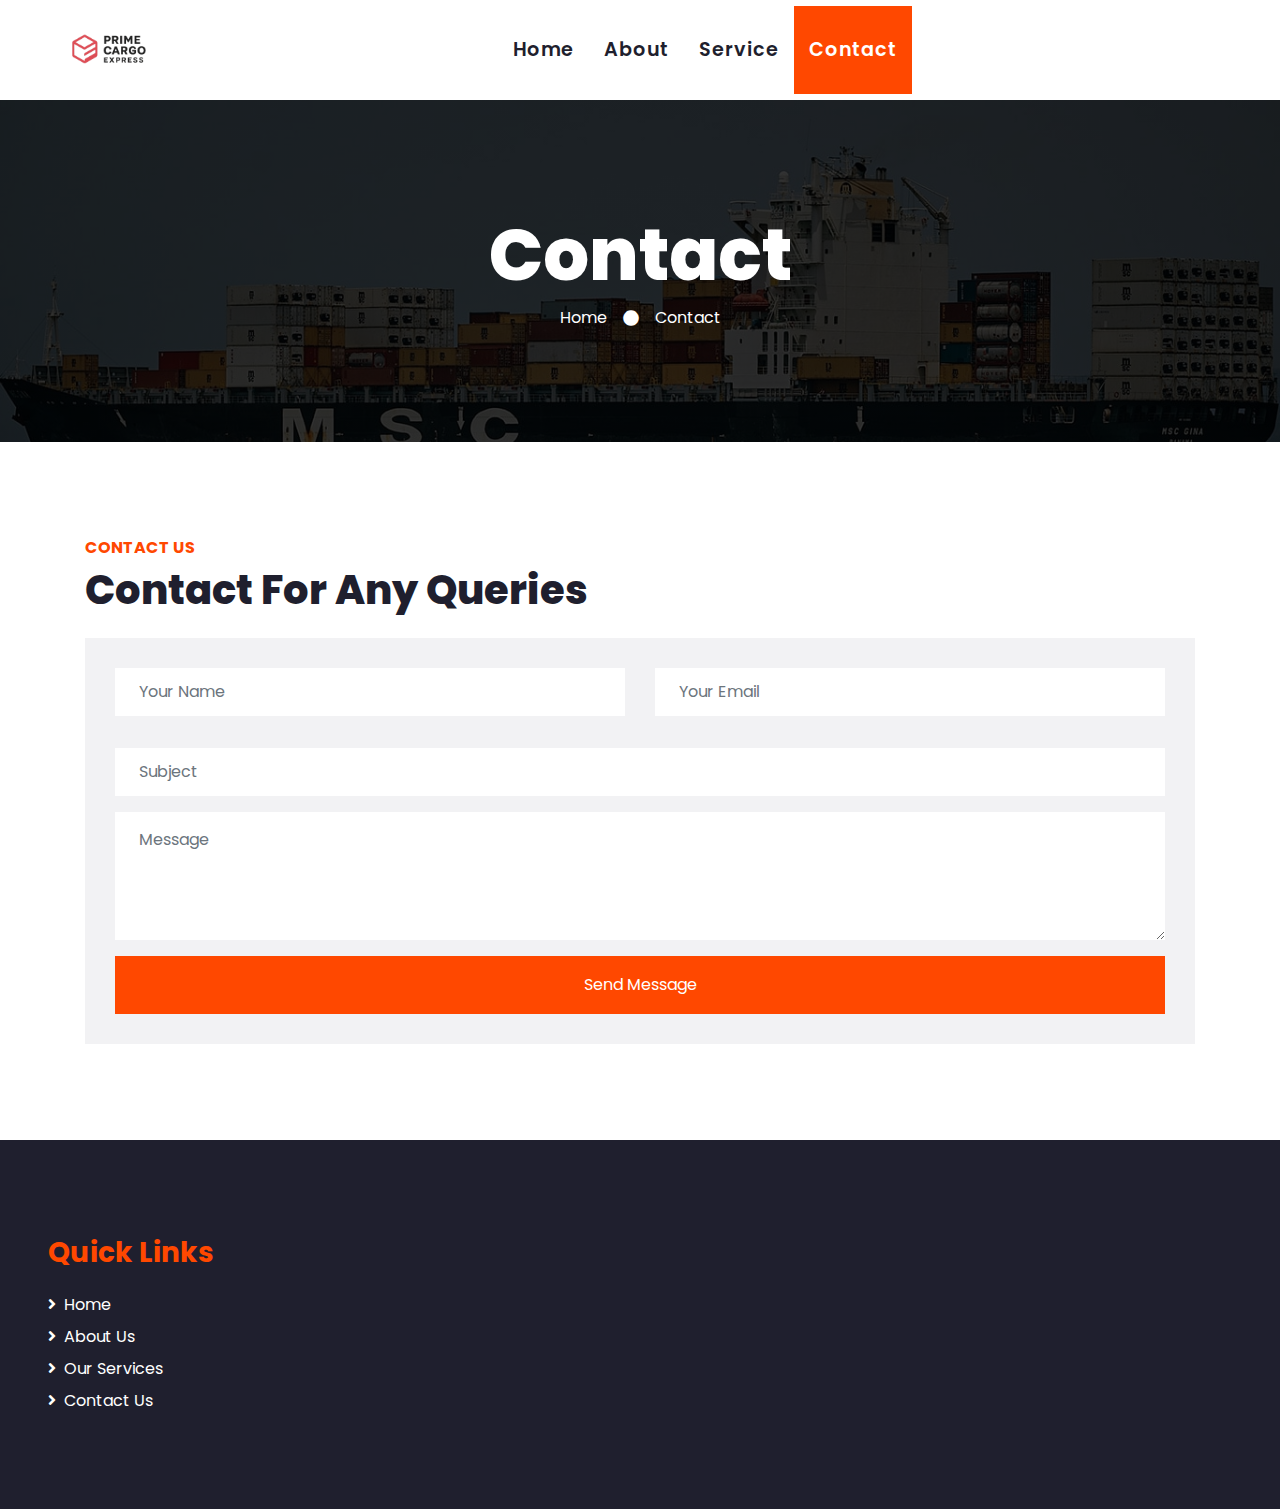
<file: contact.html>
<!DOCTYPE html>
<html lang="en">

<head>
    <meta charset="utf-8">
    <title>Prime Cargo Express</title>
    <meta content="width=device-width, initial-scale=1.0" name="viewport">
    <meta content="Track your shipment easily" name="keywords">
    <meta content="Track your shipment easily" name="description">
    <!-- Favicon -->
    <link rel="icon" href="Truck logo.PNG" type="image/x-icon">

    <!-- Google Web Fonts -->
    <link rel="preconnect" href="https://fonts.gstatic.com">
    <link href="https://fonts.googleapis.com/css2?family=Poppins:wght@100;200;300;400;500;600;700;800;900&display=swap" rel="stylesheet">

    <!-- Font Awesome -->
    <link href="https://cdnjs.cloudflare.com/ajax/libs/font-awesome/5.10.0/css/all.min.css" rel="stylesheet">

    <!-- Libraries Stylesheet -->
    <link href="lib/owlcarousel/assets/owl.carousel.min.css" rel="stylesheet">

    <!-- Customized Bootstrap Stylesheet -->
    <link href="css/style.css" rel="stylesheet">
</head>

<body>
   

    <!-- Navbar Start -->
    <div class="container-fluid p-0">
        <nav class="navbar navbar-expand-lg bg-light navbar-light py-3 py-lg-0 px-lg-5">
            <a href="index.html" class="navbar-brand ml-lg-3">
                 <h1 class="m-0 display-5 text-uppercase text-primary">
  <img src="Truck logo.png" alt="Logo" style="height:90px; width:auto; margin-right:8px;">
 
</h1>
            </a>
            <button type="button" class="navbar-toggler" data-toggle="collapse" data-target="#navbarCollapse">
                <span class="navbar-toggler-icon"></span>
            </button>
            <div class="collapse navbar-collapse justify-content-between px-lg-3" id="navbarCollapse">
                <div class="navbar-nav m-auto py-0">
                    <a href="index.html" class="nav-item nav-link">Home</a>
                    <a href="about.html" class="nav-item nav-link">About</a>
                    <a href="service.html" class="nav-item nav-link">Service</a>
                    <a href="contact.html" class="nav-item nav-link active">Contact</a>
                </div>
            </div>
        </nav>
    </div>
    <!-- Navbar End -->


    <!-- Header Start -->
    <div class="jumbotron jumbotron-fluid mb-5">
        <div class="container text-center py-5">
            <h1 class="text-white display-3">Contact</h1>
            <div class="d-inline-flex align-items-center text-white">
                <p class="m-0"><a class="text-white" href="">Home</a></p>
                <i class="fa fa-circle px-3"></i>
                <p class="m-0">Contact</p>
            </div>
        </div>
    </div>
    <!-- Header End -->


    <!-- Contact Start -->
<div class="container-fluid py-5">
    <div class="container">
        <div class="row">
            <div class="col-lg-12">
                <h6 class="text-primary text-uppercase font-weight-bold">Contact Us</h6>
                <h1 class="mb-4">Contact For Any Queries</h1>
                <div class="contact-form bg-secondary" style="padding: 30px;">
                    <div id="success"></div>
                    <form name="sentMessage" id="contactForm" novalidate="novalidate">
                        <div class="row">
                            <!-- Name -->
                            <div class="col-md-6 mb-3">
                                <input type="text" class="form-control border-0 p-4" id="name" placeholder="Your Name"
                                    required="required" data-validation-required-message="Please enter your name" />
                                <p class="help-block text-danger"></p>
                            </div>
                            <!-- Email -->
                            <div class="col-md-6 mb-3">
                                <input type="email" class="form-control border-0 p-4" id="email" placeholder="Your Email"
                                    required="required" data-validation-required-message="Please enter your email" />
                                <p class="help-block text-danger"></p>
                            </div>
                        </div>
                        <!-- Subject -->
                        <div class="mb-3">
                            <input type="text" class="form-control border-0 p-4" id="subject" placeholder="Subject"
                                required="required" data-validation-required-message="Please enter a subject" />
                            <p class="help-block text-danger"></p>
                        </div>
                        <!-- Message -->
                        <div class="mb-3">
                            <textarea class="form-control border-0 py-3 px-4" rows="4" id="message" placeholder="Message"
                                required="required"
                                data-validation-required-message="Please enter your message"></textarea>
                            <p class="help-block text-danger"></p>
                        </div>
                        <!-- Submit -->
                        <div>
                            <button class="btn btn-primary py-3 px-4 w-100 custom-btn" type="submit" id="sendMessageButton">
                                Send Message
                            </button>
                        </div>
                    </form>
                </div>
            </div>
        </div>
    </div>
</div>
<!-- Contact End -->

<!-- Custom Button Style -->
<style>
    .custom-btn {
        transition: all 0.3s ease-in-out;
    }
    .custom-btn:hover {
        background-color: #0d6efd; /* lighter/different shade of Bootstrap primary */
        box-shadow: 0 8px 20px rgba(13, 110, 253, 0.4);
        transform: translateY(-2px);
    }
    .custom-btn:active {
        transform: translateY(0);
        box-shadow: 0 4px 10px rgba(13, 110, 253, 0.2);
    }
</style>



    <!-- Footer Start -->
    <div class="container-fluid bg-dark text-white mt-5 py-5 px-sm-3 px-md-5">
        <div class="row pt-5">
            <div class="col-lg-7 col-md-6">
                <div class="row">
                
                    <div class="col-md-6 mb-5">
                        <h3 class="text-primary mb-4">Quick Links</h3>
                        <div class="d-flex flex-column justify-content-start">
                            <a class="text-white mb-2" href="index.html"><i class="fa fa-angle-right mr-2"></i>Home</a>
                            <a class="text-white mb-2" href="about.html"><i class="fa fa-angle-right mr-2"></i>About Us</a>
                            <a class="text-white mb-2" href="service.html"><i class="fa fa-angle-right mr-2"></i>Our Services</a>
                            <a class="text-white" href="contact.html"><i class="fa fa-angle-right mr-2"></i>Contact Us</a>
                        </div>
                    </div>
                </div>
            </div>
          
        </div>
    </div>
   
    <!-- Footer End -->


    <!-- Back to Top -->
    <a href="#" class="btn btn-lg btn-primary back-to-top"><i class="fa fa-angle-double-up"></i></a>


    <!-- JavaScript Libraries -->
    <script src="https://code.jquery.com/jquery-3.4.1.min.js"></script>
    <script src="https://stackpath.bootstrapcdn.com/bootstrap/4.4.1/js/bootstrap.bundle.min.js"></script>
    <script src="lib/easing/easing.min.js"></script>
    <script src="lib/waypoints/waypoints.min.js"></script>
    <script src="lib/counterup/counterup.min.js"></script>
    <script src="lib/owlcarousel/owl.carousel.min.js"></script>

    <!-- Contact Javascript File -->
    <script src="mail/jqBootstrapValidation.min.js"></script>
    <script src="mail/contact.js"></script>

    <!-- Template Javascript -->
    <script src="js/main.js"></script>

<script id="chatway" async="true" src="https://cdn.chatway.app/widget.js?id=iG5x6p2Rcg0y"></script>
</body>


</html>
</file>
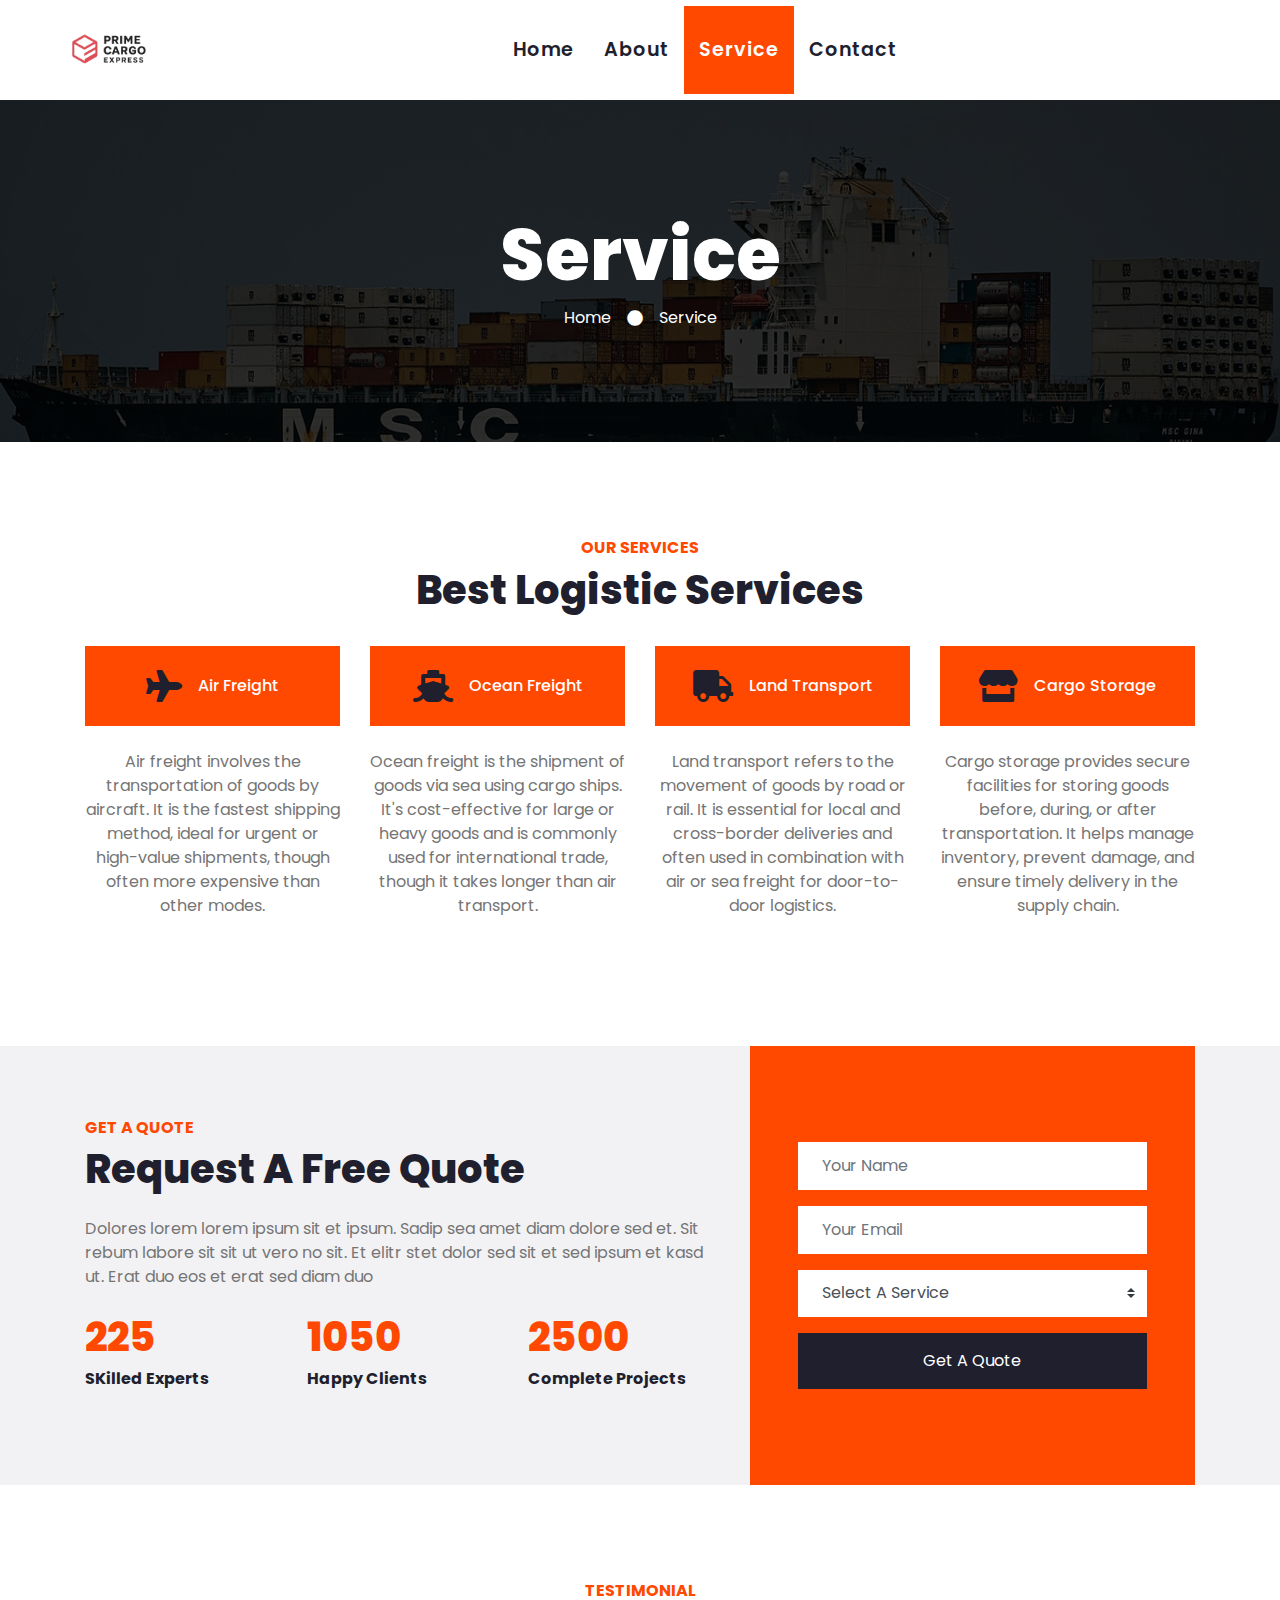
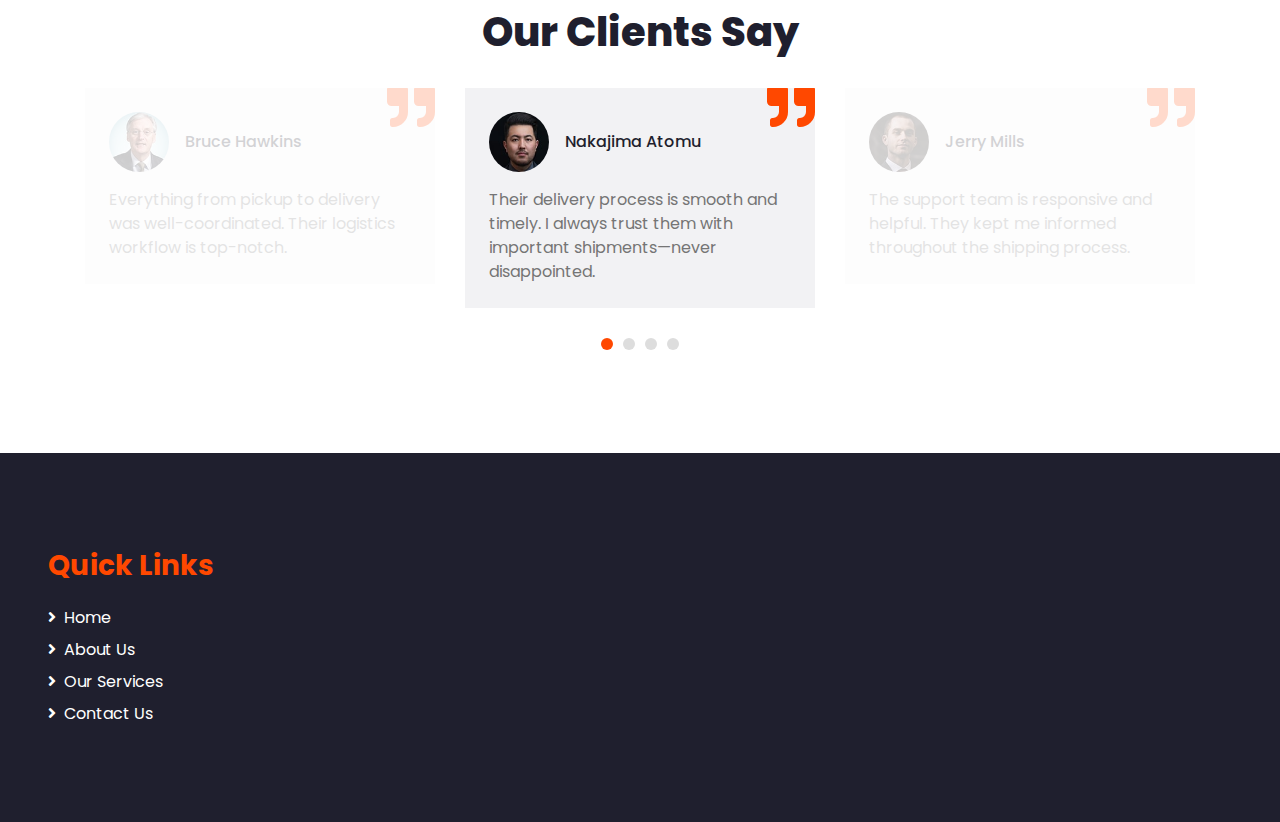
<file: service.html>
<!DOCTYPE html>
<html lang="en">

<head>
    <meta charset="utf-8">
    <title>Prime Cargo Express</title>
    <meta content="width=device-width, initial-scale=1.0" name="viewport">
    <meta content="Track your shipment easily" name="keywords">
    <meta content="Track your shipment easily" name="description">
    <!-- Favicon -->
    <link rel="icon" href="Truck logo.PNG" type="image/x-icon">

    <!-- Google Web Fonts -->
    <link rel="preconnect" href="https://fonts.gstatic.com">
    <link href="https://fonts.googleapis.com/css2?family=Poppins:wght@100;200;300;400;500;600;700;800;900&display=swap" rel="stylesheet">

    <!-- Font Awesome -->
    <link href="https://cdnjs.cloudflare.com/ajax/libs/font-awesome/5.10.0/css/all.min.css" rel="stylesheet">

    <!-- Libraries Stylesheet -->
    <link href="lib/owlcarousel/assets/owl.carousel.min.css" rel="stylesheet">

    <!-- Customized Bootstrap Stylesheet -->
    <link href="css/style.css" rel="stylesheet">
</head>

<body>


    <!-- Navbar Start -->
    <div class="container-fluid p-0">
        <nav class="navbar navbar-expand-lg bg-light navbar-light py-3 py-lg-0 px-lg-5">
            <a href="index.html" class="navbar-brand ml-lg-3">
                <h1 class="m-0 display-5 text-uppercase text-primary">
  <img src="Truck logo.png" alt="Logo" style="height:90px; width:auto; margin-right:8px;">
 
</h1>
            </a>
            <button type="button" class="navbar-toggler" data-toggle="collapse" data-target="#navbarCollapse">
                <span class="navbar-toggler-icon"></span>
            </button>
            <div class="collapse navbar-collapse justify-content-between px-lg-3" id="navbarCollapse">
                <div class="navbar-nav m-auto py-0">
                    <a href="index.html" class="nav-item nav-link">Home</a>
                    <a href="about.html" class="nav-item nav-link">About</a>
                    <a href="service.html" class="nav-item nav-link active">Service</a>
                    <a href="contact.html" class="nav-item nav-link">Contact</a>
                </div>
            </div>
        </nav>
    </div>
    <!-- Navbar End -->


    <!-- Header Start -->
    <div class="jumbotron jumbotron-fluid mb-5">
        <div class="container text-center py-5">
            <h1 class="text-white display-3">Service</h1>
            <div class="d-inline-flex align-items-center text-white">
                <p class="m-0"><a class="text-white" href="">Home</a></p>
                <i class="fa fa-circle px-3"></i>
                <p class="m-0">Service</p>
            </div>
        </div>
    </div>
    <!-- Header End -->


    <!-- Services Start -->
    <div class="container-fluid pt-5">
        <div class="container">
            <div class="text-center pb-2">
                <h6 class="text-primary text-uppercase font-weight-bold">Our Services</h6>
                <h1 class="mb-4">Best Logistic Services</h1>
            </div>
            <div class="row pb-3">
                <div class="col-lg-3 col-md-6 text-center mb-5">
                    <div class="d-flex align-items-center justify-content-center bg-primary mb-4 p-4">
                        <i class="fa fa-2x fa-plane text-dark pr-3"></i>
                        <h6 class="text-white font-weight-medium m-0">Air Freight</h6>
                    </div>
                    <p>Air freight involves the transportation of goods by aircraft. It is the fastest shipping method, ideal for urgent or high-value shipments, though often more expensive than other modes.</p>
                </div>
                <div class="col-lg-3 col-md-6 text-center mb-5">
                    <div class="d-flex align-items-center justify-content-center bg-primary mb-4 p-4">
                        <i class="fa fa-2x fa-ship text-dark pr-3"></i>
                        <h6 class="text-white font-weight-medium m-0">Ocean Freight</h6>
                    </div>
                    <p>Ocean freight is the shipment of goods via sea using cargo ships. It's cost-effective for large or heavy goods and is commonly used for international trade, though it takes longer than air transport.</p>
                </div>
                <div class="col-lg-3 col-md-6 text-center mb-5">
                    <div class="d-flex align-items-center justify-content-center bg-primary mb-4 p-4">
                        <i class="fa fa-2x fa-truck text-dark pr-3"></i>
                        <h6 class="text-white font-weight-medium m-0">Land Transport</h6>
                    </div>
                    <p>Land transport refers to the movement of goods by road or rail. It is essential for local and cross-border deliveries and often used in combination with air or sea freight for door-to-door logistics.</p>
                </div>
                <div class="col-lg-3 col-md-6 text-center mb-5">
                    <div class="d-flex align-items-center justify-content-center bg-primary mb-4 p-4">
                        <i class="fa fa-2x fa-store text-dark pr-3"></i>
                        <h6 class="text-white font-weight-medium m-0">Cargo Storage</h6>
                    </div>
                    <p>Cargo storage provides secure facilities for storing goods before, during, or after transportation. It helps manage inventory, prevent damage, and ensure timely delivery in the supply chain.
                    </p>
                </div>
            </div>
        </div>
    </div>
    <!-- Services End -->


    <!--  Quote Request Start -->
    <div class="container-fluid bg-secondary my-5">
        <div class="container">
            <div class="row align-items-center">
                <div class="col-lg-7 py-5 py-lg-0">
                    <h6 class="text-primary text-uppercase font-weight-bold">Get A Quote</h6>
                    <h1 class="mb-4">Request A Free Quote</h1>
                    <p class="mb-4">Dolores lorem lorem ipsum sit et ipsum. Sadip sea amet diam dolore sed et. Sit rebum labore sit sit ut vero no sit. Et elitr stet dolor sed sit et sed ipsum et kasd ut. Erat duo eos et erat sed diam duo</p>
                    <div class="row">
                        <div class="col-sm-4">
                            <h1 class="text-primary mb-2" data-toggle="counter-up">225</h1>
                            <h6 class="font-weight-bold mb-4">SKilled Experts</h6>
                        </div>
                        <div class="col-sm-4">
                            <h1 class="text-primary mb-2" data-toggle="counter-up">1050</h1>
                            <h6 class="font-weight-bold mb-4">Happy Clients</h6>
                        </div>
                        <div class="col-sm-4">
                            <h1 class="text-primary mb-2" data-toggle="counter-up">2500</h1>
                            <h6 class="font-weight-bold mb-4">Complete Projects</h6>
                        </div>
                    </div>
                </div>
                <div class="col-lg-5">
                    <div class="bg-primary py-5 px-4 px-sm-5">
                        <form class="py-5">
                            <div class="form-group">
                                <input type="text" class="form-control border-0 p-4" placeholder="Your Name" required="required" />
                            </div>
                            <div class="form-group">
                                <input type="email" class="form-control border-0 p-4" placeholder="Your Email" required="required" />
                            </div>
                            <div class="form-group">
                                <select class="custom-select border-0 px-4" style="height: 47px;">
                                    <option selected>Select A Service</option>
                                    <option value="1">Service 1</option>
                                    <option value="2">Service 2</option>
                                    <option value="3">Service 3</option>
                                </select>
                            </div>
                            <div>
                                <button class="btn btn-dark btn-block border-0 py-3" type="submit">Get A Quote</button>
                            </div>
                        </form>
                    </div>
                </div>
            </div>
        </div>
    </div>
    <!-- Quote Request Start -->


    <!-- Testimonial Start -->
    <div class="container-fluid py-5">
        <div class="container">
            <div class="text-center pb-2">
                <h6 class="text-primary text-uppercase font-weight-bold">Testimonial</h6>
                <h1 class="mb-4">Our Clients Say</h1>
            </div>
            <div class="owl-carousel testimonial-carousel">
                <div class="position-relative bg-secondary p-4">
                    <i class="fa fa-3x fa-quote-right text-primary position-absolute" style="top: -6px; right: 0;"></i>
                    <div class="d-flex align-items-center mb-3">
                        <img class="img-fluid rounded-circle" src="img/testimonial-1.jpg" style="width: 60px; height: 60px;" alt="">
                        <div class="ml-3">
                            <h6 class="font-weight-semi-bold m-0">Nakajima Atomu</h6>
                        </div>
                    </div>
                    <p class="m-0">Their delivery process is smooth and timely. I always trust them with important shipments—never disappointed.</p>
                </div>
                <div class="position-relative bg-secondary p-4">
                    <i class="fa fa-3x fa-quote-right text-primary position-absolute" style="top: -6px; right: 0;"></i>
                    <div class="d-flex align-items-center mb-3">
                        <img class="img-fluid rounded-circle" src="img/testimonial-2.jpg" style="width: 60px; height: 60px;" alt="">
                        <div class="ml-3">
                            <h6 class="font-weight-semi-bold m-0">Jerry Mills</h6>
                        </div>
                    </div>
                    <p class="m-0">The support team is responsive and helpful. They kept me informed throughout the shipping process.</p>
                </div>
                <div class="position-relative bg-secondary p-4">
                    <i class="fa fa-3x fa-quote-right text-primary position-absolute" style="top: -6px; right: 0;"></i>
                    <div class="d-flex align-items-center mb-3">
                        <img class="img-fluid rounded-circle" src="img/testimonial-3.jpg" style="width: 60px; height: 60px;" alt="">
                        <div class="ml-3">
                            <h6 class="font-weight-semi-bold m-0">Ishikawa Tsutomu</h6>
                        </div>
                    </div>
                    <p class="m-0">Impressed with how quickly my package arrived from overseas. Great tracking system and timely updates.</p>
                </div>
                <div class="position-relative bg-secondary p-4">
                    <i class="fa fa-3x fa-quote-right text-primary position-absolute" style="top: -6px; right: 0;"></i>
                    <div class="d-flex align-items-center mb-3">
                        <img class="img-fluid rounded-circle" src="img/testimonial-4.jpg" style="width: 60px; height: 60px;" alt="">
                        <div class="ml-3">
                            <h6 class="font-weight-semi-bold m-0">Bruce Hawkins</h6>
                        </div>
                    </div>
                    <p class="m-0">Everything from pickup to delivery was well-coordinated. Their logistics workflow is top-notch.</p>
                </div>
            </div>
        </div>
    </div>
    <!-- Testimonial End -->


    <!-- Footer Start -->
    <div class="container-fluid bg-dark text-white mt-5 py-5 px-sm-3 px-md-5">
        <div class="row pt-5">
            <div class="col-lg-7 col-md-6">
                <div class="row">
                 
                    <div class="col-md-6 mb-5">
                        <h3 class="text-primary mb-4">Quick Links</h3>
                        <div class="d-flex flex-column justify-content-start">
                            <a class="text-white mb-2" href="index.html"><i class="fa fa-angle-right mr-2"></i>Home</a>
                            <a class="text-white mb-2" href="about.html"><i class="fa fa-angle-right mr-2"></i>About Us</a>
                            <a class="text-white mb-2" href="service.html"><i class="fa fa-angle-right mr-2"></i>Our Services</a>
                            <a class="text-white" href="contact.html"><i class="fa fa-angle-right mr-2"></i>Contact Us</a>
                        </div>
                    </div>
                </div>
            </div>
          
        </div>
    </div>
   
    <!-- Footer End -->


    <!-- Back to Top -->
    <a href="#" class="btn btn-lg btn-primary back-to-top"><i class="fa fa-angle-double-up"></i></a>


    <!-- JavaScript Libraries -->
    <script src="https://code.jquery.com/jquery-3.4.1.min.js"></script>
    <script src="https://stackpath.bootstrapcdn.com/bootstrap/4.4.1/js/bootstrap.bundle.min.js"></script>
    <script src="lib/easing/easing.min.js"></script>
    <script src="lib/waypoints/waypoints.min.js"></script>
    <script src="lib/counterup/counterup.min.js"></script>
    <script src="lib/owlcarousel/owl.carousel.min.js"></script>

    <!-- Contact Javascript File -->
    <script src="mail/jqBootstrapValidation.min.js"></script>
    <script src="mail/contact.js"></script>

    <!-- Template Javascript -->
    <script src="js/main.js"></script>

    <!-- Smartsupp Live Chat script -->
<script type="text/javascript">
var _smartsupp = _smartsupp || {};
_smartsupp.key = 'bd69e581cd438a732d988ae7126f556ae2ef2c83';
window.smartsupp||(function(d) {
  var s,c,o=smartsupp=function(){ o._.push(arguments)};o._=[];
  s=d.getElementsByTagName('script')[0];c=d.createElement('script');
  c.type='text/javascript';c.charset='utf-8';c.async=true;
  c.src='https://www.smartsuppchat.com/loader.js?';s.parentNode.insertBefore(c,s);
})(document);
</script>
<noscript> Powered by <a href=“https://www.smartsupp.com” target=“_blank”>Smartsupp</a></noscript>

</body>


</html>
</file>
<file: css/style.css>
/******* Bootstrap Theming ********/
/*!
 * Bootstrap v4.5.3 (https://getbootstrap.com/)
 * Copyright 2011-2020 The Bootstrap Authors
 * Copyright 2011-2020 Twitter, Inc.
 * Licensed under MIT (https://github.com/twbs/bootstrap/blob/main/LICENSE)
 */
:root {
  --blue: #007bff;
  --indigo: #6610f2;
  --purple: #6f42c1;
  --pink: #e83e8c;
  --red: #dc3545;
  --orange: #fd7e14;
  --yellow: #ffc107;
  --green: #28a745;
  --teal: #20c997;
  --cyan: #17a2b8;
  --white: #fff;
  --gray: #6c757d;
  --gray-dark: #343a40;
  --primary: #FF4800;
  --secondary: #F2F2F4;
  --success: #28a745;
  --info: #17a2b8;
  --warning: #ffc107;
  --danger: #dc3545;
  --light: #FFFFFF;
  --dark: #1F1F2E;
  --breakpoint-xs: 0;
  --breakpoint-sm: 576px;
  --breakpoint-md: 768px;
  --breakpoint-lg: 992px;
  --breakpoint-xl: 1200px;
  --font-family-sans-serif: "Poppins", sans-serif;
  --font-family-monospace: SFMono-Regular, Menlo, Monaco, Consolas, "Liberation Mono", "Courier New", monospace;
}

*,
*::before,
*::after {
  box-sizing: border-box;
}

html {
  font-family: sans-serif;
  line-height: 1.15;
  -webkit-text-size-adjust: 100%;
  -webkit-tap-highlight-color: rgba(0, 0, 0, 0);
}

article, aside, figcaption, figure, footer, header, hgroup, main, nav, section {
  display: block;
}
 .navbar-brand h1 {
      font-size: 2.5rem;
    }
    .navbar-nav .nav-link {
      font-size: 1.2rem;
      padding: 0.5rem 1rem;
    }
    @media (max-width: 767px) {
      .navbar-brand h1 {
        font-size: 1.5rem;
      }
    }
body {
  margin: 0;
  font-family: "Poppins", sans-serif;
  font-size: 1rem;
  font-weight: 400;
  line-height: 1.5;
  color: #757575;
  text-align: left;
  background-color: #fff;
}
.jumbotron {
          color: white;
          padding: 4rem 2rem;
          text-align: center;
          
        }
[tabindex="-1"]:focus:not(:focus-visible) {
  outline: 0 !important;
}

hr {
  box-sizing: content-box;
  height: 0;
  overflow: visible;
}

h1, h2, h3, h4, h5, h6 {
  margin-top: 0;
  margin-bottom: 0.5rem;
}

p {
  margin-top: 0;
  margin-bottom: 1rem;
}

abbr[title],
abbr[data-original-title] {
  text-decoration: underline;
  text-decoration: underline dotted;
  cursor: help;
  border-bottom: 0;
  text-decoration-skip-ink: none;
}

address {
  margin-bottom: 1rem;
  font-style: normal;
  line-height: inherit;
}

ol,
ul,
dl {
  margin-top: 0;
  margin-bottom: 1rem;
}

ol ol,
ul ul,
ol ul,
ul ol {
  margin-bottom: 0;
}

dt {
  font-weight: 700;
}

dd {
  margin-bottom: .5rem;
  margin-left: 0;
}

blockquote {
  margin: 0 0 1rem;
}

b,
strong {
  font-weight: bolder;
}

small {
  font-size: 80%;
}

sub,
sup {
  position: relative;
  font-size: 75%;
  line-height: 0;
  vertical-align: baseline;
}

sub {
  bottom: -.25em;
}

sup {
  top: -.5em;
}

a {
  color: #FF4800;
  text-decoration: none;
  background-color: transparent;
}

a:hover {
  color: #b33200;
  text-decoration: underline;
}

a:not([href]):not([class]) {
  color: inherit;
  text-decoration: none;
}

a:not([href]):not([class]):hover {
  color: inherit;
  text-decoration: none;
}

pre,
code,
kbd,
samp {
  font-family: SFMono-Regular, Menlo, Monaco, Consolas, "Liberation Mono", "Courier New", monospace;
  font-size: 1em;
}

pre {
  margin-top: 0;
  margin-bottom: 1rem;
  overflow: auto;
  -ms-overflow-style: scrollbar;
}

figure {
  margin: 0 0 1rem;
}

img {
  vertical-align: middle;
  border-style: none;
}

svg {
  overflow: hidden;
  vertical-align: middle;
}

table {
  border-collapse: collapse;
}

caption {
  padding-top: 0.75rem;
  padding-bottom: 0.75rem;
  color: #6c757d;
  text-align: left;
  caption-side: bottom;
}

th {
  text-align: inherit;
  text-align: -webkit-match-parent;
}

label {
  display: inline-block;
  margin-bottom: 0.5rem;
}

button {
  border-radius: 0;
}

button:focus {
  outline: 1px dotted;
  outline: 5px auto -webkit-focus-ring-color;
}

input,
button,
select,
optgroup,
textarea {
  margin: 0;
  font-family: inherit;
  font-size: inherit;
  line-height: inherit;
}

button,
input {
  overflow: visible;
}

button,
select {
  text-transform: none;
}

[role="button"] {
  cursor: pointer;
}

select {
  word-wrap: normal;
}

button,
[type="button"],
[type="reset"],
[type="submit"] {
  -webkit-appearance: button;
}

button:not(:disabled),
[type="button"]:not(:disabled),
[type="reset"]:not(:disabled),
[type="submit"]:not(:disabled) {
  cursor: pointer;
}

button::-moz-focus-inner,
[type="button"]::-moz-focus-inner,
[type="reset"]::-moz-focus-inner,
[type="submit"]::-moz-focus-inner {
  padding: 0;
  border-style: none;
}

input[type="radio"],
input[type="checkbox"] {
  box-sizing: border-box;
  padding: 0;
}

textarea {
  overflow: auto;
  resize: vertical;
}

fieldset {
  min-width: 0;
  padding: 0;
  margin: 0;
  border: 0;
}

legend {
  display: block;
  width: 100%;
  max-width: 100%;
  padding: 0;
  margin-bottom: .5rem;
  font-size: 1.5rem;
  line-height: inherit;
  color: inherit;
  white-space: normal;
}

@media (max-width: 1200px) {
  legend {
    font-size: calc(1.275rem + 0.3vw) ;
  }
}

progress {
  vertical-align: baseline;
}

[type="number"]::-webkit-inner-spin-button,
[type="number"]::-webkit-outer-spin-button {
  height: auto;
}

[type="search"] {
  outline-offset: -2px;
  -webkit-appearance: none;
}

[type="search"]::-webkit-search-decoration {
  -webkit-appearance: none;
}

::-webkit-file-upload-button {
  font: inherit;
  -webkit-appearance: button;
}

output {
  display: inline-block;
}

summary {
  display: list-item;
  cursor: pointer;
}

template {
  display: none;
}

[hidden] {
  display: none !important;
}

h1, h2, h3, h4, h5, h6,
.h1, .h2, .h3, .h4, .h5, .h6 {
  margin-bottom: 0.5rem;
  font-weight: 500;
  line-height: 1.2;
  color: #1F1F2E;
}

h1, .h1 {
  font-size: 2.5rem;
}

@media (max-width: 1200px) {
  h1, .h1 {
    font-size: calc(1.375rem + 1.5vw) ;
  }
}

h2, .h2 {
  font-size: 2rem;
}

@media (max-width: 1200px) {
  h2, .h2 {
    font-size: calc(1.325rem + 0.9vw) ;
  }
}

h3, .h3 {
  font-size: 1.75rem;
}

@media (max-width: 1200px) {
  h3, .h3 {
    font-size: calc(1.3rem + 0.6vw) ;
  }
}

h4, .h4 {
  font-size: 1.5rem;
}

@media (max-width: 1200px) {
  h4, .h4 {
    font-size: calc(1.275rem + 0.3vw) ;
  }
}

h5, .h5 {
  font-size: 1.25rem;
}

h6, .h6 {
  font-size: 1rem;
}

.lead {
  font-size: 1.25rem;
  font-weight: 300;
}

.display-1 {
  font-size: 6rem;
  font-weight: 300;
  line-height: 1.2;
}

@media (max-width: 1200px) {
  .display-1 {
    font-size: calc(1.725rem + 5.7vw) ;
  }
}

.display-2 {
  font-size: 5.5rem;
  font-weight: 300;
  line-height: 1.2;
}

@media (max-width: 1200px) {
  .display-2 {
    font-size: calc(1.675rem + 5.1vw) ;
  }
}

.display-3 {
  font-size: 4.5rem;
  font-weight: 300;
  line-height: 1.2;
}

@media (max-width: 1200px) {
  .display-3 {
    font-size: calc(1.575rem + 3.9vw) ;
  }
}

.display-4 {
  font-size: 3.5rem;
  font-weight: 300;
  line-height: 1.2;
}

@media (max-width: 1200px) {
  .display-4 {
    font-size: calc(1.475rem + 2.7vw) ;
  }
}

hr {
  margin-top: 1rem;
  margin-bottom: 1rem;
  border: 0;
  border-top: 1px solid rgba(0, 0, 0, 0.1);
}

small,
.small {
  font-size: 80%;
  font-weight: 400;
}

mark,
.mark {
  padding: 0.2em;
  background-color: #fcf8e3;
}

.list-unstyled {
  padding-left: 0;
  list-style: none;
}

.list-inline {
  padding-left: 0;
  list-style: none;
}

.list-inline-item {
  display: inline-block;
}

.list-inline-item:not(:last-child) {
  margin-right: 0.5rem;
}

.initialism {
  font-size: 90%;
  text-transform: uppercase;
}

.blockquote {
  margin-bottom: 1rem;
  font-size: 1.25rem;
}

.blockquote-footer {
  display: block;
  font-size: 80%;
  color: #6c757d;
}

.blockquote-footer::before {
  content: "\2014\00A0";
}

.img-fluid {
  max-width: 100%;
  height: auto;
}

.img-thumbnail {
  padding: 0.25rem;
  background-color: #fff;
  border: 1px solid #dee2e6;
  max-width: 100%;
  height: auto;
}

.figure {
  display: inline-block;
}

.figure-img {
  margin-bottom: 0.5rem;
  line-height: 1;
}

.figure-caption {
  font-size: 90%;
  color: #6c757d;
}

code {
  font-size: 87.5%;
  color: #e83e8c;
  word-wrap: break-word;
}

a > code {
  color: inherit;
}

kbd {
  padding: 0.2rem 0.4rem;
  font-size: 87.5%;
  color: #fff;
  background-color: #212529;
}

kbd kbd {
  padding: 0;
  font-size: 100%;
  font-weight: 700;
}

pre {
  display: block;
  font-size: 87.5%;
  color: #212529;
}

pre code {
  font-size: inherit;
  color: inherit;
  word-break: normal;
}

.pre-scrollable {
  max-height: 340px;
  overflow-y: scroll;
}

.container,
.container-fluid,
.container-sm,
.container-md,
.container-lg,
.container-xl {
  width: 100%;
  padding-right: 15px;
  padding-left: 15px;
  margin-right: auto;
  margin-left: auto;
}

@media (min-width: 576px) {
  .container, .container-sm {
    max-width: 540px;
  }
}

@media (min-width: 768px) {
  .container, .container-sm, .container-md {
    max-width: 720px;
  }
}

@media (min-width: 992px) {
  .container, .container-sm, .container-md, .container-lg {
    max-width: 960px;
  }
}

@media (min-width: 1200px) {
  .container, .container-sm, .container-md, .container-lg, .container-xl {
    max-width: 1140px;
  }
}

.row {
  display: flex;
  flex-wrap: wrap;
  margin-right: -15px;
  margin-left: -15px;
}

.no-gutters {
  margin-right: 0;
  margin-left: 0;
}

.no-gutters > .col,
.no-gutters > [class*="col-"] {
  padding-right: 0;
  padding-left: 0;
}

.col-1, .col-2, .col-3, .col-4, .col-5, .col-6, .col-7, .col-8, .col-9, .col-10, .col-11, .col-12, .col,
.col-auto, .col-sm-1, .col-sm-2, .col-sm-3, .col-sm-4, .col-sm-5, .col-sm-6, .col-sm-7, .col-sm-8, .col-sm-9, .col-sm-10, .col-sm-11, .col-sm-12, .col-sm,
.col-sm-auto, .col-md-1, .col-md-2, .col-md-3, .col-md-4, .col-md-5, .col-md-6, .col-md-7, .col-md-8, .col-md-9, .col-md-10, .col-md-11, .col-md-12, .col-md,
.col-md-auto, .col-lg-1, .col-lg-2, .col-lg-3, .col-lg-4, .col-lg-5, .col-lg-6, .col-lg-7, .col-lg-8, .col-lg-9, .col-lg-10, .col-lg-11, .col-lg-12, .col-lg,
.col-lg-auto, .col-xl-1, .col-xl-2, .col-xl-3, .col-xl-4, .col-xl-5, .col-xl-6, .col-xl-7, .col-xl-8, .col-xl-9, .col-xl-10, .col-xl-11, .col-xl-12, .col-xl,
.col-xl-auto {
  position: relative;
  width: 100%;
  padding-right: 15px;
  padding-left: 15px;
}

.col {
  flex-basis: 0;
  flex-grow: 1;
  max-width: 100%;
}

.row-cols-1 > * {
  flex: 0 0 100%;
  max-width: 100%;
}

.row-cols-2 > * {
  flex: 0 0 50%;
  max-width: 50%;
}

.row-cols-3 > * {
  flex: 0 0 33.33333%;
  max-width: 33.33333%;
}

.row-cols-4 > * {
  flex: 0 0 25%;
  max-width: 25%;
}

.row-cols-5 > * {
  flex: 0 0 20%;
  max-width: 20%;
}

.row-cols-6 > * {
  flex: 0 0 16.66667%;
  max-width: 16.66667%;
}

.col-auto {
  flex: 0 0 auto;
  width: auto;
  max-width: 100%;
}

.col-1 {
  flex: 0 0 8.33333%;
  max-width: 8.33333%;
}

.col-2 {
  flex: 0 0 16.66667%;
  max-width: 16.66667%;
}

.col-3 {
  flex: 0 0 25%;
  max-width: 25%;
}

.col-4 {
  flex: 0 0 33.33333%;
  max-width: 33.33333%;
}

.col-5 {
  flex: 0 0 41.66667%;
  max-width: 41.66667%;
}

.col-6 {
  flex: 0 0 50%;
  max-width: 50%;
}

.col-7 {
  flex: 0 0 58.33333%;
  max-width: 58.33333%;
}

.col-8 {
  flex: 0 0 66.66667%;
  max-width: 66.66667%;
}

.col-9 {
  flex: 0 0 75%;
  max-width: 75%;
}

.col-10 {
  flex: 0 0 83.33333%;
  max-width: 83.33333%;
}

.col-11 {
  flex: 0 0 91.66667%;
  max-width: 91.66667%;
}

.col-12 {
  flex: 0 0 100%;
  max-width: 100%;
}

.order-first {
  order: -1;
}

.order-last {
  order: 13;
}

.order-0 {
  order: 0;
}

.order-1 {
  order: 1;
}

.order-2 {
  order: 2;
}

.order-3 {
  order: 3;
}

.order-4 {
  order: 4;
}

.order-5 {
  order: 5;
}

.order-6 {
  order: 6;
}

.order-7 {
  order: 7;
}

.order-8 {
  order: 8;
}

.order-9 {
  order: 9;
}

.order-10 {
  order: 10;
}

.order-11 {
  order: 11;
}

.order-12 {
  order: 12;
}

.offset-1 {
  margin-left: 8.33333%;
}

.offset-2 {
  margin-left: 16.66667%;
}

.offset-3 {
  margin-left: 25%;
}

.offset-4 {
  margin-left: 33.33333%;
}

.offset-5 {
  margin-left: 41.66667%;
}

.offset-6 {
  margin-left: 50%;
}

.offset-7 {
  margin-left: 58.33333%;
}

.offset-8 {
  margin-left: 66.66667%;
}

.offset-9 {
  margin-left: 75%;
}

.offset-10 {
  margin-left: 83.33333%;
}

.offset-11 {
  margin-left: 91.66667%;
}

@media (min-width: 576px) {
  .col-sm {
    flex-basis: 0;
    flex-grow: 1;
    max-width: 100%;
  }
  .row-cols-sm-1 > * {
    flex: 0 0 100%;
    max-width: 100%;
  }
  .row-cols-sm-2 > * {
    flex: 0 0 50%;
    max-width: 50%;
  }
  .row-cols-sm-3 > * {
    flex: 0 0 33.33333%;
    max-width: 33.33333%;
  }
  .row-cols-sm-4 > * {
    flex: 0 0 25%;
    max-width: 25%;
  }
  .row-cols-sm-5 > * {
    flex: 0 0 20%;
    max-width: 20%;
  }
  .row-cols-sm-6 > * {
    flex: 0 0 16.66667%;
    max-width: 16.66667%;
  }
  .col-sm-auto {
    flex: 0 0 auto;
    width: auto;
    max-width: 100%;
  }
  .col-sm-1 {
    flex: 0 0 8.33333%;
    max-width: 8.33333%;
  }
  .col-sm-2 {
    flex: 0 0 16.66667%;
    max-width: 16.66667%;
  }
  .col-sm-3 {
    flex: 0 0 25%;
    max-width: 25%;
  }
  .col-sm-4 {
    flex: 0 0 33.33333%;
    max-width: 33.33333%;
  }
  .col-sm-5 {
    flex: 0 0 41.66667%;
    max-width: 41.66667%;
  }
  .col-sm-6 {
    flex: 0 0 50%;
    max-width: 50%;
  }
  .col-sm-7 {
    flex: 0 0 58.33333%;
    max-width: 58.33333%;
  }
  .col-sm-8 {
    flex: 0 0 66.66667%;
    max-width: 66.66667%;
  }
  .col-sm-9 {
    flex: 0 0 75%;
    max-width: 75%;
  }
  .col-sm-10 {
    flex: 0 0 83.33333%;
    max-width: 83.33333%;
  }
  .col-sm-11 {
    flex: 0 0 91.66667%;
    max-width: 91.66667%;
  }
  .col-sm-12 {
    flex: 0 0 100%;
    max-width: 100%;
  }
  .order-sm-first {
    order: -1;
  }
  .order-sm-last {
    order: 13;
  }
  .order-sm-0 {
    order: 0;
  }
  .order-sm-1 {
    order: 1;
  }
  .order-sm-2 {
    order: 2;
  }
  .order-sm-3 {
    order: 3;
  }
  .order-sm-4 {
    order: 4;
  }
  .order-sm-5 {
    order: 5;
  }
  .order-sm-6 {
    order: 6;
  }
  .order-sm-7 {
    order: 7;
  }
  .order-sm-8 {
    order: 8;
  }
  .order-sm-9 {
    order: 9;
  }
  .order-sm-10 {
    order: 10;
  }
  .order-sm-11 {
    order: 11;
  }
  .order-sm-12 {
    order: 12;
  }
  .offset-sm-0 {
    margin-left: 0;
  }
  .offset-sm-1 {
    margin-left: 8.33333%;
  }
  .offset-sm-2 {
    margin-left: 16.66667%;
  }
  .offset-sm-3 {
    margin-left: 25%;
  }
  .offset-sm-4 {
    margin-left: 33.33333%;
  }
  .offset-sm-5 {
    margin-left: 41.66667%;
  }
  .offset-sm-6 {
    margin-left: 50%;
  }
  .offset-sm-7 {
    margin-left: 58.33333%;
  }
  .offset-sm-8 {
    margin-left: 66.66667%;
  }
  .offset-sm-9 {
    margin-left: 75%;
  }
  .offset-sm-10 {
    margin-left: 83.33333%;
  }
  .offset-sm-11 {
    margin-left: 91.66667%;
  }
}

@media (min-width: 768px) {
  .col-md {
    flex-basis: 0;
    flex-grow: 1;
    max-width: 100%;
  }
  .row-cols-md-1 > * {
    flex: 0 0 100%;
    max-width: 100%;
  }
  .row-cols-md-2 > * {
    flex: 0 0 50%;
    max-width: 50%;
  }
  .row-cols-md-3 > * {
    flex: 0 0 33.33333%;
    max-width: 33.33333%;
  }
  .row-cols-md-4 > * {
    flex: 0 0 25%;
    max-width: 25%;
  }
  .row-cols-md-5 > * {
    flex: 0 0 20%;
    max-width: 20%;
  }
  .row-cols-md-6 > * {
    flex: 0 0 16.66667%;
    max-width: 16.66667%;
  }
  .col-md-auto {
    flex: 0 0 auto;
    width: auto;
    max-width: 100%;
  }
  .col-md-1 {
    flex: 0 0 8.33333%;
    max-width: 8.33333%;
  }
  .col-md-2 {
    flex: 0 0 16.66667%;
    max-width: 16.66667%;
  }
  .col-md-3 {
    flex: 0 0 25%;
    max-width: 25%;
  }
  .col-md-4 {
    flex: 0 0 33.33333%;
    max-width: 33.33333%;
  }
  .col-md-5 {
    flex: 0 0 41.66667%;
    max-width: 41.66667%;
  }
  .col-md-6 {
    flex: 0 0 50%;
    max-width: 50%;
  }
  .col-md-7 {
    flex: 0 0 58.33333%;
    max-width: 58.33333%;
  }
  .col-md-8 {
    flex: 0 0 66.66667%;
    max-width: 66.66667%;
  }
  .col-md-9 {
    flex: 0 0 75%;
    max-width: 75%;
  }
  .col-md-10 {
    flex: 0 0 83.33333%;
    max-width: 83.33333%;
  }
  .col-md-11 {
    flex: 0 0 91.66667%;
    max-width: 91.66667%;
  }
  .col-md-12 {
    flex: 0 0 100%;
    max-width: 100%;
  }
  .order-md-first {
    order: -1;
  }
  .order-md-last {
    order: 13;
  }
  .order-md-0 {
    order: 0;
  }
  .order-md-1 {
    order: 1;
  }
  .order-md-2 {
    order: 2;
  }
  .order-md-3 {
    order: 3;
  }
  .order-md-4 {
    order: 4;
  }
  .order-md-5 {
    order: 5;
  }
  .order-md-6 {
    order: 6;
  }
  .order-md-7 {
    order: 7;
  }
  .order-md-8 {
    order: 8;
  }
  .order-md-9 {
    order: 9;
  }
  .order-md-10 {
    order: 10;
  }
  .order-md-11 {
    order: 11;
  }
  .order-md-12 {
    order: 12;
  }
  .offset-md-0 {
    margin-left: 0;
  }
  .offset-md-1 {
    margin-left: 8.33333%;
  }
  .offset-md-2 {
    margin-left: 16.66667%;
  }
  .offset-md-3 {
    margin-left: 25%;
  }
  .offset-md-4 {
    margin-left: 33.33333%;
  }
  .offset-md-5 {
    margin-left: 41.66667%;
  }
  .offset-md-6 {
    margin-left: 50%;
  }
  .offset-md-7 {
    margin-left: 58.33333%;
  }
  .offset-md-8 {
    margin-left: 66.66667%;
  }
  .offset-md-9 {
    margin-left: 75%;
  }
  .offset-md-10 {
    margin-left: 83.33333%;
  }
  .offset-md-11 {
    margin-left: 91.66667%;
  }
}

@media (min-width: 992px) {
  .col-lg {
    flex-basis: 0;
    flex-grow: 1;
    max-width: 100%;
  }
  .row-cols-lg-1 > * {
    flex: 0 0 100%;
    max-width: 100%;
  }
  .row-cols-lg-2 > * {
    flex: 0 0 50%;
    max-width: 50%;
  }
  .row-cols-lg-3 > * {
    flex: 0 0 33.33333%;
    max-width: 33.33333%;
  }
  .row-cols-lg-4 > * {
    flex: 0 0 25%;
    max-width: 25%;
  }
  .row-cols-lg-5 > * {
    flex: 0 0 20%;
    max-width: 20%;
  }
  .row-cols-lg-6 > * {
    flex: 0 0 16.66667%;
    max-width: 16.66667%;
  }
  .col-lg-auto {
    flex: 0 0 auto;
    width: auto;
    max-width: 100%;
  }
  .col-lg-1 {
    flex: 0 0 8.33333%;
    max-width: 8.33333%;
  }
  .col-lg-2 {
    flex: 0 0 16.66667%;
    max-width: 16.66667%;
  }
  .col-lg-3 {
    flex: 0 0 25%;
    max-width: 25%;
  }
  .col-lg-4 {
    flex: 0 0 33.33333%;
    max-width: 33.33333%;
  }
  .col-lg-5 {
    flex: 0 0 41.66667%;
    max-width: 41.66667%;
  }
  .col-lg-6 {
    flex: 0 0 50%;
    max-width: 50%;
  }
  .col-lg-7 {
    flex: 0 0 58.33333%;
    max-width: 58.33333%;
  }
  .col-lg-8 {
    flex: 0 0 66.66667%;
    max-width: 66.66667%;
  }
  .col-lg-9 {
    flex: 0 0 75%;
    max-width: 75%;
  }
  .col-lg-10 {
    flex: 0 0 83.33333%;
    max-width: 83.33333%;
  }
  .col-lg-11 {
    flex: 0 0 91.66667%;
    max-width: 91.66667%;
  }
  .col-lg-12 {
    flex: 0 0 100%;
    max-width: 100%;
  }
  .order-lg-first {
    order: -1;
  }
  .order-lg-last {
    order: 13;
  }
  .order-lg-0 {
    order: 0;
  }
  .order-lg-1 {
    order: 1;
  }
  .order-lg-2 {
    order: 2;
  }
  .order-lg-3 {
    order: 3;
  }
  .order-lg-4 {
    order: 4;
  }
  .order-lg-5 {
    order: 5;
  }
  .order-lg-6 {
    order: 6;
  }
  .order-lg-7 {
    order: 7;
  }
  .order-lg-8 {
    order: 8;
  }
  .order-lg-9 {
    order: 9;
  }
  .order-lg-10 {
    order: 10;
  }
  .order-lg-11 {
    order: 11;
  }
  .order-lg-12 {
    order: 12;
  }
  .offset-lg-0 {
    margin-left: 0;
  }
  .offset-lg-1 {
    margin-left: 8.33333%;
  }
  .offset-lg-2 {
    margin-left: 16.66667%;
  }
  .offset-lg-3 {
    margin-left: 25%;
  }
  .offset-lg-4 {
    margin-left: 33.33333%;
  }
  .offset-lg-5 {
    margin-left: 41.66667%;
  }
  .offset-lg-6 {
    margin-left: 50%;
  }
  .offset-lg-7 {
    margin-left: 58.33333%;
  }
  .offset-lg-8 {
    margin-left: 66.66667%;
  }
  .offset-lg-9 {
    margin-left: 75%;
  }
  .offset-lg-10 {
    margin-left: 83.33333%;
  }
  .offset-lg-11 {
    margin-left: 91.66667%;
  }
}

@media (min-width: 1200px) {
  .col-xl {
    flex-basis: 0;
    flex-grow: 1;
    max-width: 100%;
  }
  .row-cols-xl-1 > * {
    flex: 0 0 100%;
    max-width: 100%;
  }
  .row-cols-xl-2 > * {
    flex: 0 0 50%;
    max-width: 50%;
  }
  .row-cols-xl-3 > * {
    flex: 0 0 33.33333%;
    max-width: 33.33333%;
  }
  .row-cols-xl-4 > * {
    flex: 0 0 25%;
    max-width: 25%;
  }
  .row-cols-xl-5 > * {
    flex: 0 0 20%;
    max-width: 20%;
  }
  .row-cols-xl-6 > * {
    flex: 0 0 16.66667%;
    max-width: 16.66667%;
  }
  .col-xl-auto {
    flex: 0 0 auto;
    width: auto;
    max-width: 100%;
  }
  .col-xl-1 {
    flex: 0 0 8.33333%;
    max-width: 8.33333%;
  }
  .col-xl-2 {
    flex: 0 0 16.66667%;
    max-width: 16.66667%;
  }
  .col-xl-3 {
    flex: 0 0 25%;
    max-width: 25%;
  }
  .col-xl-4 {
    flex: 0 0 33.33333%;
    max-width: 33.33333%;
  }
  .col-xl-5 {
    flex: 0 0 41.66667%;
    max-width: 41.66667%;
  }
  .col-xl-6 {
    flex: 0 0 50%;
    max-width: 50%;
  }
  .col-xl-7 {
    flex: 0 0 58.33333%;
    max-width: 58.33333%;
  }
  .col-xl-8 {
    flex: 0 0 66.66667%;
    max-width: 66.66667%;
  }
  .col-xl-9 {
    flex: 0 0 75%;
    max-width: 75%;
  }
  .col-xl-10 {
    flex: 0 0 83.33333%;
    max-width: 83.33333%;
  }
  .col-xl-11 {
    flex: 0 0 91.66667%;
    max-width: 91.66667%;
  }
  .col-xl-12 {
    flex: 0 0 100%;
    max-width: 100%;
  }
  .order-xl-first {
    order: -1;
  }
  .order-xl-last {
    order: 13;
  }
  .order-xl-0 {
    order: 0;
  }
  .order-xl-1 {
    order: 1;
  }
  .order-xl-2 {
    order: 2;
  }
  .order-xl-3 {
    order: 3;
  }
  .order-xl-4 {
    order: 4;
  }
  .order-xl-5 {
    order: 5;
  }
  .order-xl-6 {
    order: 6;
  }
  .order-xl-7 {
    order: 7;
  }
  .order-xl-8 {
    order: 8;
  }
  .order-xl-9 {
    order: 9;
  }
  .order-xl-10 {
    order: 10;
  }
  .order-xl-11 {
    order: 11;
  }
  .order-xl-12 {
    order: 12;
  }
  .offset-xl-0 {
    margin-left: 0;
  }
  .offset-xl-1 {
    margin-left: 8.33333%;
  }
  .offset-xl-2 {
    margin-left: 16.66667%;
  }
  .offset-xl-3 {
    margin-left: 25%;
  }
  .offset-xl-4 {
    margin-left: 33.33333%;
  }
  .offset-xl-5 {
    margin-left: 41.66667%;
  }
  .offset-xl-6 {
    margin-left: 50%;
  }
  .offset-xl-7 {
    margin-left: 58.33333%;
  }
  .offset-xl-8 {
    margin-left: 66.66667%;
  }
  .offset-xl-9 {
    margin-left: 75%;
  }
  .offset-xl-10 {
    margin-left: 83.33333%;
  }
  .offset-xl-11 {
    margin-left: 91.66667%;
  }
}

.table {
  width: 100%;
  margin-bottom: 1rem;
  color: #757575;
}

.table th,
.table td {
  padding: 0.75rem;
  vertical-align: top;
  border-top: 1px solid #dee2e6;
}

.table thead th {
  vertical-align: bottom;
  border-bottom: 2px solid #dee2e6;
}

.table tbody + tbody {
  border-top: 2px solid #dee2e6;
}

.table-sm th,
.table-sm td {
  padding: 0.3rem;
}

.table-bordered {
  border: 1px solid #dee2e6;
}

.table-bordered th,
.table-bordered td {
  border: 1px solid #dee2e6;
}

.table-bordered thead th,
.table-bordered thead td {
  border-bottom-width: 2px;
}

.table-borderless th,
.table-borderless td,
.table-borderless thead th,
.table-borderless tbody + tbody {
  border: 0;
}

.table-striped tbody tr:nth-of-type(odd) {
  background-color: rgba(0, 0, 0, 0.05);
}

.table-hover tbody tr:hover {
  color: #757575;
  background-color: rgba(0, 0, 0, 0.075);
}

.table-primary,
.table-primary > th,
.table-primary > td {
  background-color: #ffccb8;
}

.table-primary th,
.table-primary td,
.table-primary thead th,
.table-primary tbody + tbody {
  border-color: lightsalmon;
}

.table-hover .table-primary:hover {
  background-color: #ffba9f;
}

.table-hover .table-primary:hover > td,
.table-hover .table-primary:hover > th {
  background-color: #ffba9f;
}

.table-secondary,
.table-secondary > th,
.table-secondary > td {
  background-color: #fbfbfc;
}

.table-secondary th,
.table-secondary td,
.table-secondary thead th,
.table-secondary tbody + tbody {
  border-color: #f8f8f9;
}

.table-hover .table-secondary:hover {
  background-color: #ececf1;
}

.table-hover .table-secondary:hover > td,
.table-hover .table-secondary:hover > th {
  background-color: #ececf1;
}

.table-success,
.table-success > th,
.table-success > td {
  background-color: #c3e6cb;
}

.table-success th,
.table-success td,
.table-success thead th,
.table-success tbody + tbody {
  border-color: #8fd19e;
}

.table-hover .table-success:hover {
  background-color: #b1dfbb;
}

.table-hover .table-success:hover > td,
.table-hover .table-success:hover > th {
  background-color: #b1dfbb;
}

.table-info,
.table-info > th,
.table-info > td {
  background-color: #bee5eb;
}

.table-info th,
.table-info td,
.table-info thead th,
.table-info tbody + tbody {
  border-color: #86cfda;
}

.table-hover .table-info:hover {
  background-color: #abdde5;
}

.table-hover .table-info:hover > td,
.table-hover .table-info:hover > th {
  background-color: #abdde5;
}

.table-warning,
.table-warning > th,
.table-warning > td {
  background-color: #ffeeba;
}

.table-warning th,
.table-warning td,
.table-warning thead th,
.table-warning tbody + tbody {
  border-color: #ffdf7e;
}

.table-hover .table-warning:hover {
  background-color: #ffe8a1;
}

.table-hover .table-warning:hover > td,
.table-hover .table-warning:hover > th {
  background-color: #ffe8a1;
}

.table-danger,
.table-danger > th,
.table-danger > td {
  background-color: #f5c6cb;
}

.table-danger th,
.table-danger td,
.table-danger thead th,
.table-danger tbody + tbody {
  border-color: #ed969e;
}

.table-hover .table-danger:hover {
  background-color: #f1b0b7;
}

.table-hover .table-danger:hover > td,
.table-hover .table-danger:hover > th {
  background-color: #f1b0b7;
}

.table-light,
.table-light > th,
.table-light > td {
  background-color: white;
}

.table-light th,
.table-light td,
.table-light thead th,
.table-light tbody + tbody {
  border-color: white;
}

.table-hover .table-light:hover {
  background-color: #f2f2f2;
}

.table-hover .table-light:hover > td,
.table-hover .table-light:hover > th {
  background-color: #f2f2f2;
}

.table-dark,
.table-dark > th,
.table-dark > td {
  background-color: #c0c0c4;
}

.table-dark th,
.table-dark td,
.table-dark thead th,
.table-dark tbody + tbody {
  border-color: #8b8b92;
}

.table-hover .table-dark:hover {
  background-color: #b3b3b8;
}

.table-hover .table-dark:hover > td,
.table-hover .table-dark:hover > th {
  background-color: #b3b3b8;
}

.table-active,
.table-active > th,
.table-active > td {
  background-color: rgba(0, 0, 0, 0.075);
}

.table-hover .table-active:hover {
  background-color: rgba(0, 0, 0, 0.075);
}

.table-hover .table-active:hover > td,
.table-hover .table-active:hover > th {
  background-color: rgba(0, 0, 0, 0.075);
}

.table .thead-dark th {
  color: #fff;
  background-color: #343a40;
  border-color: #454d55;
}

.table .thead-light th {
  color: #495057;
  background-color: #e9ecef;
  border-color: #dee2e6;
}

.table-dark {
  color: #fff;
  background-color: #343a40;
}

.table-dark th,
.table-dark td,
.table-dark thead th {
  border-color: #454d55;
}

.table-dark.table-bordered {
  border: 0;
}

.table-dark.table-striped tbody tr:nth-of-type(odd) {
  background-color: rgba(255, 255, 255, 0.05);
}

.table-dark.table-hover tbody tr:hover {
  color: #fff;
  background-color: rgba(255, 255, 255, 0.075);
}

@media (max-width: 575.98px) {
  .table-responsive-sm {
    display: block;
    width: 100%;
    overflow-x: auto;
    -webkit-overflow-scrolling: touch;
  }
  .table-responsive-sm > .table-bordered {
    border: 0;
  }
}

@media (max-width: 767.98px) {
  .table-responsive-md {
    display: block;
    width: 100%;
    overflow-x: auto;
    -webkit-overflow-scrolling: touch;
  }
  .table-responsive-md > .table-bordered {
    border: 0;
  }
}

@media (max-width: 991.98px) {
  .table-responsive-lg {
    display: block;
    width: 100%;
    overflow-x: auto;
    -webkit-overflow-scrolling: touch;
  }
  .table-responsive-lg > .table-bordered {
    border: 0;
  }
}

@media (max-width: 1199.98px) {
  .table-responsive-xl {
    display: block;
    width: 100%;
    overflow-x: auto;
    -webkit-overflow-scrolling: touch;
  }
  .table-responsive-xl > .table-bordered {
    border: 0;
  }
}

.table-responsive {
  display: block;
  width: 100%;
  overflow-x: auto;
  -webkit-overflow-scrolling: touch;
}

.table-responsive > .table-bordered {
  border: 0;
}

.form-control {
  display: block;
  width: 100%;
  height: calc(1.5em + 0.75rem + 2px);
  padding: 0.375rem 0.75rem;
  font-size: 1rem;
  font-weight: 400;
  line-height: 1.5;
  color: #495057;
  background-color: #fff;
  background-clip: padding-box;
  border: 1px solid #ced4da;
  border-radius: 0;
  transition: border-color 0.15s ease-in-out, box-shadow 0.15s ease-in-out;
}

@media (prefers-reduced-motion: reduce) {
  .form-control {
    transition: none;
  }
}

.form-control::-ms-expand {
  background-color: transparent;
  border: 0;
}

.form-control:-moz-focusring {
  color: transparent;
  text-shadow: 0 0 0 #495057;
}

.form-control:focus {
  color: #495057;
  background-color: #fff;
  border-color: #ffa480;
  outline: 0;
  box-shadow: 0 0 0 0.2rem rgba(255, 72, 0, 0.25);
}

.form-control::placeholder {
  color: #6c757d;
  opacity: 1;
}

.form-control:disabled, .form-control[readonly] {
  background-color: #e9ecef;
  opacity: 1;
}

input[type="date"].form-control,
input[type="time"].form-control,
input[type="datetime-local"].form-control,
input[type="month"].form-control {
  appearance: none;
}

select.form-control:focus::-ms-value {
  color: #495057;
  background-color: #fff;
}

.form-control-file,
.form-control-range {
  display: block;
  width: 100%;
}

.col-form-label {
  padding-top: calc(0.375rem + 1px);
  padding-bottom: calc(0.375rem + 1px);
  margin-bottom: 0;
  font-size: inherit;
  line-height: 1.5;
}

.col-form-label-lg {
  padding-top: calc(0.5rem + 1px);
  padding-bottom: calc(0.5rem + 1px);
  font-size: 1.25rem;
  line-height: 1.5;
}

.col-form-label-sm {
  padding-top: calc(0.25rem + 1px);
  padding-bottom: calc(0.25rem + 1px);
  font-size: 0.875rem;
  line-height: 1.5;
}

.form-control-plaintext {
  display: block;
  width: 100%;
  padding: 0.375rem 0;
  margin-bottom: 0;
  font-size: 1rem;
  line-height: 1.5;
  color: #757575;
  background-color: transparent;
  border: solid transparent;
  border-width: 1px 0;
}

.form-control-plaintext.form-control-sm, .form-control-plaintext.form-control-lg {
  padding-right: 0;
  padding-left: 0;
}

.form-control-sm {
  height: calc(1.5em + 0.5rem + 2px);
  padding: 0.25rem 0.5rem;
  font-size: 0.875rem;
  line-height: 1.5;
}

.form-control-lg {
  height: calc(1.5em + 1rem + 2px);
  padding: 0.5rem 1rem;
  font-size: 1.25rem;
  line-height: 1.5;
}

select.form-control[size], select.form-control[multiple] {
  height: auto;
}

textarea.form-control {
  height: auto;
}

.form-group {
  margin-bottom: 1rem;
}

.form-text {
  display: block;
  margin-top: 0.25rem;
}

.form-row {
  display: flex;
  flex-wrap: wrap;
  margin-right: -5px;
  margin-left: -5px;
}

.form-row > .col,
.form-row > [class*="col-"] {
  padding-right: 5px;
  padding-left: 5px;
}

.form-check {
  position: relative;
  display: block;
  padding-left: 1.25rem;
}

.form-check-input {
  position: absolute;
  margin-top: 0.3rem;
  margin-left: -1.25rem;
}

.form-check-input[disabled] ~ .form-check-label,
.form-check-input:disabled ~ .form-check-label {
  color: #6c757d;
}

.form-check-label {
  margin-bottom: 0;
}

.form-check-inline {
  display: inline-flex;
  align-items: center;
  padding-left: 0;
  margin-right: 0.75rem;
}

.form-check-inline .form-check-input {
  position: static;
  margin-top: 0;
  margin-right: 0.3125rem;
  margin-left: 0;
}

.valid-feedback {
  display: none;
  width: 100%;
  margin-top: 0.25rem;
  font-size: 80%;
  color: #28a745;
}

.valid-tooltip {
  position: absolute;
  top: 100%;
  left: 0;
  z-index: 5;
  display: none;
  max-width: 100%;
  padding: 0.25rem 0.5rem;
  margin-top: .1rem;
  font-size: 0.875rem;
  line-height: 1.5;
  color: #fff;
  background-color: rgba(40, 167, 69, 0.9);
}

.was-validated :valid ~ .valid-feedback,
.was-validated :valid ~ .valid-tooltip,
.is-valid ~ .valid-feedback,
.is-valid ~ .valid-tooltip {
  display: block;
}

.was-validated .form-control:valid, .form-control.is-valid {
  border-color: #28a745;
  padding-right: calc(1.5em + 0.75rem);
  background-image: url("data:image/svg+xml,%3csvg xmlns='http://www.w3.org/2000/svg' width='8' height='8' viewBox='0 0 8 8'%3e%3cpath fill='%2328a745' d='M2.3 6.73L.6 4.53c-.4-1.04.46-1.4 1.1-.8l1.1 1.4 3.4-3.8c.6-.63 1.6-.27 1.2.7l-4 4.6c-.43.5-.8.4-1.1.1z'/%3e%3c/svg%3e");
  background-repeat: no-repeat;
  background-position: right calc(0.375em + 0.1875rem) center;
  background-size: calc(0.75em + 0.375rem) calc(0.75em + 0.375rem);
}

.was-validated .form-control:valid:focus, .form-control.is-valid:focus {
  border-color: #28a745;
  box-shadow: 0 0 0 0.2rem rgba(40, 167, 69, 0.25);
}

.was-validated textarea.form-control:valid, textarea.form-control.is-valid {
  padding-right: calc(1.5em + 0.75rem);
  background-position: top calc(0.375em + 0.1875rem) right calc(0.375em + 0.1875rem);
}

.was-validated .custom-select:valid, .custom-select.is-valid {
  border-color: #28a745;
  padding-right: calc(0.75em + 2.3125rem);
  background: url("data:image/svg+xml,%3csvg xmlns='http://www.w3.org/2000/svg' width='4' height='5' viewBox='0 0 4 5'%3e%3cpath fill='%23343a40' d='M2 0L0 2h4zm0 5L0 3h4z'/%3e%3c/svg%3e") no-repeat right 0.75rem center/8px 10px, url("data:image/svg+xml,%3csvg xmlns='http://www.w3.org/2000/svg' width='8' height='8' viewBox='0 0 8 8'%3e%3cpath fill='%2328a745' d='M2.3 6.73L.6 4.53c-.4-1.04.46-1.4 1.1-.8l1.1 1.4 3.4-3.8c.6-.63 1.6-.27 1.2.7l-4 4.6c-.43.5-.8.4-1.1.1z'/%3e%3c/svg%3e") #fff no-repeat center right 1.75rem/calc(0.75em + 0.375rem) calc(0.75em + 0.375rem);
}

.was-validated .custom-select:valid:focus, .custom-select.is-valid:focus {
  border-color: #28a745;
  box-shadow: 0 0 0 0.2rem rgba(40, 167, 69, 0.25);
}

.was-validated .form-check-input:valid ~ .form-check-label, .form-check-input.is-valid ~ .form-check-label {
  color: #28a745;
}

.was-validated .form-check-input:valid ~ .valid-feedback,
.was-validated .form-check-input:valid ~ .valid-tooltip, .form-check-input.is-valid ~ .valid-feedback,
.form-check-input.is-valid ~ .valid-tooltip {
  display: block;
}

.was-validated .custom-control-input:valid ~ .custom-control-label, .custom-control-input.is-valid ~ .custom-control-label {
  color: #28a745;
}

.was-validated .custom-control-input:valid ~ .custom-control-label::before, .custom-control-input.is-valid ~ .custom-control-label::before {
  border-color: #28a745;
}

.was-validated .custom-control-input:valid:checked ~ .custom-control-label::before, .custom-control-input.is-valid:checked ~ .custom-control-label::before {
  border-color: #34ce57;
  background-color: #34ce57;
}

.was-validated .custom-control-input:valid:focus ~ .custom-control-label::before, .custom-control-input.is-valid:focus ~ .custom-control-label::before {
  box-shadow: 0 0 0 0.2rem rgba(40, 167, 69, 0.25);
}

.was-validated .custom-control-input:valid:focus:not(:checked) ~ .custom-control-label::before, .custom-control-input.is-valid:focus:not(:checked) ~ .custom-control-label::before {
  border-color: #28a745;
}

.was-validated .custom-file-input:valid ~ .custom-file-label, .custom-file-input.is-valid ~ .custom-file-label {
  border-color: #28a745;
}

.was-validated .custom-file-input:valid:focus ~ .custom-file-label, .custom-file-input.is-valid:focus ~ .custom-file-label {
  border-color: #28a745;
  box-shadow: 0 0 0 0.2rem rgba(40, 167, 69, 0.25);
}

.invalid-feedback {
  display: none;
  width: 100%;
  margin-top: 0.25rem;
  font-size: 80%;
  color: #dc3545;
}

.invalid-tooltip {
  position: absolute;
  top: 100%;
  left: 0;
  z-index: 5;
  display: none;
  max-width: 100%;
  padding: 0.25rem 0.5rem;
  margin-top: .1rem;
  font-size: 0.875rem;
  line-height: 1.5;
  color: #fff;
  background-color: rgba(220, 53, 69, 0.9);
}

.was-validated :invalid ~ .invalid-feedback,
.was-validated :invalid ~ .invalid-tooltip,
.is-invalid ~ .invalid-feedback,
.is-invalid ~ .invalid-tooltip {
  display: block;
}

.was-validated .form-control:invalid, .form-control.is-invalid {
  border-color: #dc3545;
  padding-right: calc(1.5em + 0.75rem);
  background-image: url("data:image/svg+xml,%3csvg xmlns='http://www.w3.org/2000/svg' width='12' height='12' fill='none' stroke='%23dc3545' viewBox='0 0 12 12'%3e%3ccircle cx='6' cy='6' r='4.5'/%3e%3cpath stroke-linejoin='round' d='M5.8 3.6h.4L6 6.5z'/%3e%3ccircle cx='6' cy='8.2' r='.6' fill='%23dc3545' stroke='none'/%3e%3c/svg%3e");
  background-repeat: no-repeat;
  background-position: right calc(0.375em + 0.1875rem) center;
  background-size: calc(0.75em + 0.375rem) calc(0.75em + 0.375rem);
}

.was-validated .form-control:invalid:focus, .form-control.is-invalid:focus {
  border-color: #dc3545;
  box-shadow: 0 0 0 0.2rem rgba(220, 53, 69, 0.25);
}

.was-validated textarea.form-control:invalid, textarea.form-control.is-invalid {
  padding-right: calc(1.5em + 0.75rem);
  background-position: top calc(0.375em + 0.1875rem) right calc(0.375em + 0.1875rem);
}

.was-validated .custom-select:invalid, .custom-select.is-invalid {
  border-color: #dc3545;
  padding-right: calc(0.75em + 2.3125rem);
  background: url("data:image/svg+xml,%3csvg xmlns='http://www.w3.org/2000/svg' width='4' height='5' viewBox='0 0 4 5'%3e%3cpath fill='%23343a40' d='M2 0L0 2h4zm0 5L0 3h4z'/%3e%3c/svg%3e") no-repeat right 0.75rem center/8px 10px, url("data:image/svg+xml,%3csvg xmlns='http://www.w3.org/2000/svg' width='12' height='12' fill='none' stroke='%23dc3545' viewBox='0 0 12 12'%3e%3ccircle cx='6' cy='6' r='4.5'/%3e%3cpath stroke-linejoin='round' d='M5.8 3.6h.4L6 6.5z'/%3e%3ccircle cx='6' cy='8.2' r='.6' fill='%23dc3545' stroke='none'/%3e%3c/svg%3e") #fff no-repeat center right 1.75rem/calc(0.75em + 0.375rem) calc(0.75em + 0.375rem);
}

.was-validated .custom-select:invalid:focus, .custom-select.is-invalid:focus {
  border-color: #dc3545;
  box-shadow: 0 0 0 0.2rem rgba(220, 53, 69, 0.25);
}

.was-validated .form-check-input:invalid ~ .form-check-label, .form-check-input.is-invalid ~ .form-check-label {
  color: #dc3545;
}

.was-validated .form-check-input:invalid ~ .invalid-feedback,
.was-validated .form-check-input:invalid ~ .invalid-tooltip, .form-check-input.is-invalid ~ .invalid-feedback,
.form-check-input.is-invalid ~ .invalid-tooltip {
  display: block;
}

.was-validated .custom-control-input:invalid ~ .custom-control-label, .custom-control-input.is-invalid ~ .custom-control-label {
  color: #dc3545;
}

.was-validated .custom-control-input:invalid ~ .custom-control-label::before, .custom-control-input.is-invalid ~ .custom-control-label::before {
  border-color: #dc3545;
}

.was-validated .custom-control-input:invalid:checked ~ .custom-control-label::before, .custom-control-input.is-invalid:checked ~ .custom-control-label::before {
  border-color: #e4606d;
  background-color: #e4606d;
}

.was-validated .custom-control-input:invalid:focus ~ .custom-control-label::before, .custom-control-input.is-invalid:focus ~ .custom-control-label::before {
  box-shadow: 0 0 0 0.2rem rgba(220, 53, 69, 0.25);
}

.was-validated .custom-control-input:invalid:focus:not(:checked) ~ .custom-control-label::before, .custom-control-input.is-invalid:focus:not(:checked) ~ .custom-control-label::before {
  border-color: #dc3545;
}

.was-validated .custom-file-input:invalid ~ .custom-file-label, .custom-file-input.is-invalid ~ .custom-file-label {
  border-color: #dc3545;
}

.was-validated .custom-file-input:invalid:focus ~ .custom-file-label, .custom-file-input.is-invalid:focus ~ .custom-file-label {
  border-color: #dc3545;
  box-shadow: 0 0 0 0.2rem rgba(220, 53, 69, 0.25);
}

.form-inline {
  display: flex;
  flex-flow: row wrap;
  align-items: center;
}

.form-inline .form-check {
  width: 100%;
}

@media (min-width: 576px) {
  .form-inline label {
    display: flex;
    align-items: center;
    justify-content: center;
    margin-bottom: 0;
  }
  .form-inline .form-group {
    display: flex;
    flex: 0 0 auto;
    flex-flow: row wrap;
    align-items: center;
    margin-bottom: 0;
  }
  .form-inline .form-control {
    display: inline-block;
    width: auto;
    vertical-align: middle;
  }
  .form-inline .form-control-plaintext {
    display: inline-block;
  }
  .form-inline .input-group,
  .form-inline .custom-select {
    width: auto;
  }
  .form-inline .form-check {
    display: flex;
    align-items: center;
    justify-content: center;
    width: auto;
    padding-left: 0;
  }
  .form-inline .form-check-input {
    position: relative;
    flex-shrink: 0;
    margin-top: 0;
    margin-right: 0.25rem;
    margin-left: 0;
  }
  .form-inline .custom-control {
    align-items: center;
    justify-content: center;
  }
  .form-inline .custom-control-label {
    margin-bottom: 0;
  }
}

.btn {
  display: inline-block;
  font-weight: 400;
  color: #757575;
  text-align: center;
  vertical-align: middle;
  user-select: none;
  background-color: transparent;
  border: 1px solid transparent;
  padding: 0.375rem 0.75rem;
  font-size: 1rem;
  line-height: 1.5;
  border-radius: 0;
  transition: color 0.15s ease-in-out, background-color 0.15s ease-in-out, border-color 0.15s ease-in-out, box-shadow 0.15s ease-in-out;
}

@media (prefers-reduced-motion: reduce) {
  .btn {
    transition: none;
  }
}

.btn:hover {
  color: #757575;
  text-decoration: none;
}

.btn:focus, .btn.focus {
  outline: 0;
  box-shadow: 0 0 0 0.2rem rgba(255, 72, 0, 0.25);
}

.btn.disabled, .btn:disabled {
  opacity: 0.65;
}

.btn:not(:disabled):not(.disabled) {
  cursor: pointer;
}

a.btn.disabled,
fieldset:disabled a.btn {
  pointer-events: none;
}

.btn-primary {
  color: #fff;
  background-color: #FF4800;
  border-color: #FF4800;
}

.btn-primary:hover {
  color: #fff;
  background-color: #d93d00;
  border-color: #cc3a00;
}

.btn-primary:focus, .btn-primary.focus {
  color: #fff;
  background-color: #d93d00;
  border-color: #cc3a00;
  box-shadow: 0 0 0 0.2rem rgba(255, 99, 38, 0.5);
}

.btn-primary.disabled, .btn-primary:disabled {
  color: #fff;
  background-color: #FF4800;
  border-color: #FF4800;
}

.btn-primary:not(:disabled):not(.disabled):active, .btn-primary:not(:disabled):not(.disabled).active,
.show > .btn-primary.dropdown-toggle {
  color: #fff;
  background-color: #cc3a00;
  border-color: #bf3600;
}

.btn-primary:not(:disabled):not(.disabled):active:focus, .btn-primary:not(:disabled):not(.disabled).active:focus,
.show > .btn-primary.dropdown-toggle:focus {
  box-shadow: 0 0 0 0.2rem rgba(255, 99, 38, 0.5);
}

.btn-secondary {
  color: #212529;
  background-color: #F2F2F4;
  border-color: #F2F2F4;
}

.btn-secondary:hover {
  color: #212529;
  background-color: #dddde2;
  border-color: #d6d6dd;
}

.btn-secondary:focus, .btn-secondary.focus {
  color: #212529;
  background-color: #dddde2;
  border-color: #d6d6dd;
  box-shadow: 0 0 0 0.2rem rgba(211, 211, 214, 0.5);
}

.btn-secondary.disabled, .btn-secondary:disabled {
  color: #212529;
  background-color: #F2F2F4;
  border-color: #F2F2F4;
}

.btn-secondary:not(:disabled):not(.disabled):active, .btn-secondary:not(:disabled):not(.disabled).active,
.show > .btn-secondary.dropdown-toggle {
  color: #212529;
  background-color: #d6d6dd;
  border-color: #cfcfd7;
}

.btn-secondary:not(:disabled):not(.disabled):active:focus, .btn-secondary:not(:disabled):not(.disabled).active:focus,
.show > .btn-secondary.dropdown-toggle:focus {
  box-shadow: 0 0 0 0.2rem rgba(211, 211, 214, 0.5);
}

.btn-success {
  color: #fff;
  background-color: #28a745;
  border-color: #28a745;
}

.btn-success:hover {
  color: #fff;
  background-color: #218838;
  border-color: #1e7e34;
}

.btn-success:focus, .btn-success.focus {
  color: #fff;
  background-color: #218838;
  border-color: #1e7e34;
  box-shadow: 0 0 0 0.2rem rgba(72, 180, 97, 0.5);
}

.btn-success.disabled, .btn-success:disabled {
  color: #fff;
  background-color: #28a745;
  border-color: #28a745;
}

.btn-success:not(:disabled):not(.disabled):active, .btn-success:not(:disabled):not(.disabled).active,
.show > .btn-success.dropdown-toggle {
  color: #fff;
  background-color: #1e7e34;
  border-color: #1c7430;
}

.btn-success:not(:disabled):not(.disabled):active:focus, .btn-success:not(:disabled):not(.disabled).active:focus,
.show > .btn-success.dropdown-toggle:focus {
  box-shadow: 0 0 0 0.2rem rgba(72, 180, 97, 0.5);
}

.btn-info {
  color: #fff;
  background-color: #17a2b8;
  border-color: #17a2b8;
}

.btn-info:hover {
  color: #fff;
  background-color: #138496;
  border-color: #117a8b;
}

.btn-info:focus, .btn-info.focus {
  color: #fff;
  background-color: #138496;
  border-color: #117a8b;
  box-shadow: 0 0 0 0.2rem rgba(58, 176, 195, 0.5);
}

.btn-info.disabled, .btn-info:disabled {
  color: #fff;
  background-color: #17a2b8;
  border-color: #17a2b8;
}

.btn-info:not(:disabled):not(.disabled):active, .btn-info:not(:disabled):not(.disabled).active,
.show > .btn-info.dropdown-toggle {
  color: #fff;
  background-color: #117a8b;
  border-color: #10707f;
}

.btn-info:not(:disabled):not(.disabled):active:focus, .btn-info:not(:disabled):not(.disabled).active:focus,
.show > .btn-info.dropdown-toggle:focus {
  box-shadow: 0 0 0 0.2rem rgba(58, 176, 195, 0.5);
}

.btn-warning {
  color: #212529;
  background-color: #ffc107;
  border-color: #ffc107;
}

.btn-warning:hover {
  color: #212529;
  background-color: #e0a800;
  border-color: #d39e00;
}

.btn-warning:focus, .btn-warning.focus {
  color: #212529;
  background-color: #e0a800;
  border-color: #d39e00;
  box-shadow: 0 0 0 0.2rem rgba(222, 170, 12, 0.5);
}

.btn-warning.disabled, .btn-warning:disabled {
  color: #212529;
  background-color: #ffc107;
  border-color: #ffc107;
}

.btn-warning:not(:disabled):not(.disabled):active, .btn-warning:not(:disabled):not(.disabled).active,
.show > .btn-warning.dropdown-toggle {
  color: #212529;
  background-color: #d39e00;
  border-color: #c69500;
}

.btn-warning:not(:disabled):not(.disabled):active:focus, .btn-warning:not(:disabled):not(.disabled).active:focus,
.show > .btn-warning.dropdown-toggle:focus {
  box-shadow: 0 0 0 0.2rem rgba(222, 170, 12, 0.5);
}

.btn-danger {
  color: #fff;
  background-color: #dc3545;
  border-color: #dc3545;
}

.btn-danger:hover {
  color: #fff;
  background-color: #c82333;
  border-color: #bd2130;
}

.btn-danger:focus, .btn-danger.focus {
  color: #fff;
  background-color: #c82333;
  border-color: #bd2130;
  box-shadow: 0 0 0 0.2rem rgba(225, 83, 97, 0.5);
}

.btn-danger.disabled, .btn-danger:disabled {
  color: #fff;
  background-color: #dc3545;
  border-color: #dc3545;
}

.btn-danger:not(:disabled):not(.disabled):active, .btn-danger:not(:disabled):not(.disabled).active,
.show > .btn-danger.dropdown-toggle {
  color: #fff;
  background-color: #bd2130;
  border-color: #b21f2d;
}

.btn-danger:not(:disabled):not(.disabled):active:focus, .btn-danger:not(:disabled):not(.disabled).active:focus,
.show > .btn-danger.dropdown-toggle:focus {
  box-shadow: 0 0 0 0.2rem rgba(225, 83, 97, 0.5);
}

.btn-light {
  color: #212529;
  background-color: #FFFFFF;
  border-color: #FFFFFF;
}

.btn-light:hover {
  color: #212529;
  background-color: #ececec;
  border-color: #e6e6e6;
}

.btn-light:focus, .btn-light.focus {
  color: #212529;
  background-color: #ececec;
  border-color: #e6e6e6;
  box-shadow: 0 0 0 0.2rem rgba(222, 222, 223, 0.5);
}

.btn-light.disabled, .btn-light:disabled {
  color: #212529;
  background-color: #FFFFFF;
  border-color: #FFFFFF;
}

.btn-light:not(:disabled):not(.disabled):active, .btn-light:not(:disabled):not(.disabled).active,
.show > .btn-light.dropdown-toggle {
  color: #212529;
  background-color: #e6e6e6;
  border-color: #dfdfdf;
}

.btn-light:not(:disabled):not(.disabled):active:focus, .btn-light:not(:disabled):not(.disabled).active:focus,
.show > .btn-light.dropdown-toggle:focus {
  box-shadow: 0 0 0 0.2rem rgba(222, 222, 223, 0.5);
}

.btn-dark {
  color: #fff;
  background-color: #1F1F2E;
  border-color: #1F1F2E;
}

.btn-dark:hover {
  color: #fff;
  background-color: #101017;
  border-color: #0a0a10;
}

.btn-dark:focus, .btn-dark.focus {
  color: #fff;
  background-color: #101017;
  border-color: #0a0a10;
  box-shadow: 0 0 0 0.2rem rgba(65, 65, 77, 0.5);
}

.btn-dark.disabled, .btn-dark:disabled {
  color: #fff;
  background-color: #1F1F2E;
  border-color: #1F1F2E;
}

.btn-dark:not(:disabled):not(.disabled):active, .btn-dark:not(:disabled):not(.disabled).active,
.show > .btn-dark.dropdown-toggle {
  color: #fff;
  background-color: #0a0a10;
  border-color: #050508;
}

.btn-dark:not(:disabled):not(.disabled):active:focus, .btn-dark:not(:disabled):not(.disabled).active:focus,
.show > .btn-dark.dropdown-toggle:focus {
  box-shadow: 0 0 0 0.2rem rgba(65, 65, 77, 0.5);
}

.btn-outline-primary {
  color: #FF4800;
  border-color: #FF4800;
}

.btn-outline-primary:hover {
  color: #fff;
  background-color: #FF4800;
  border-color: #FF4800;
}

.btn-outline-primary:focus, .btn-outline-primary.focus {
  box-shadow: 0 0 0 0.2rem rgba(255, 72, 0, 0.5);
}

.btn-outline-primary.disabled, .btn-outline-primary:disabled {
  color: #FF4800;
  background-color: transparent;
}

.btn-outline-primary:not(:disabled):not(.disabled):active, .btn-outline-primary:not(:disabled):not(.disabled).active,
.show > .btn-outline-primary.dropdown-toggle {
  color: #fff;
  background-color: #FF4800;
  border-color: #FF4800;
}

.btn-outline-primary:not(:disabled):not(.disabled):active:focus, .btn-outline-primary:not(:disabled):not(.disabled).active:focus,
.show > .btn-outline-primary.dropdown-toggle:focus {
  box-shadow: 0 0 0 0.2rem rgba(255, 72, 0, 0.5);
}

.btn-outline-secondary {
  color: #F2F2F4;
  border-color: #F2F2F4;
}

.btn-outline-secondary:hover {
  color: #212529;
  background-color: #F2F2F4;
  border-color: #F2F2F4;
}

.btn-outline-secondary:focus, .btn-outline-secondary.focus {
  box-shadow: 0 0 0 0.2rem rgba(242, 242, 244, 0.5);
}

.btn-outline-secondary.disabled, .btn-outline-secondary:disabled {
  color: #F2F2F4;
  background-color: transparent;
}

.btn-outline-secondary:not(:disabled):not(.disabled):active, .btn-outline-secondary:not(:disabled):not(.disabled).active,
.show > .btn-outline-secondary.dropdown-toggle {
  color: #212529;
  background-color: #F2F2F4;
  border-color: #F2F2F4;
}

.btn-outline-secondary:not(:disabled):not(.disabled):active:focus, .btn-outline-secondary:not(:disabled):not(.disabled).active:focus,
.show > .btn-outline-secondary.dropdown-toggle:focus {
  box-shadow: 0 0 0 0.2rem rgba(242, 242, 244, 0.5);
}

.btn-outline-success {
  color: #28a745;
  border-color: #28a745;
}

.btn-outline-success:hover {
  color: #fff;
  background-color: #28a745;
  border-color: #28a745;
}

.btn-outline-success:focus, .btn-outline-success.focus {
  box-shadow: 0 0 0 0.2rem rgba(40, 167, 69, 0.5);
}

.btn-outline-success.disabled, .btn-outline-success:disabled {
  color: #28a745;
  background-color: transparent;
}

.btn-outline-success:not(:disabled):not(.disabled):active, .btn-outline-success:not(:disabled):not(.disabled).active,
.show > .btn-outline-success.dropdown-toggle {
  color: #fff;
  background-color: #28a745;
  border-color: #28a745;
}

.btn-outline-success:not(:disabled):not(.disabled):active:focus, .btn-outline-success:not(:disabled):not(.disabled).active:focus,
.show > .btn-outline-success.dropdown-toggle:focus {
  box-shadow: 0 0 0 0.2rem rgba(40, 167, 69, 0.5);
}

.btn-outline-info {
  color: #17a2b8;
  border-color: #17a2b8;
}

.btn-outline-info:hover {
  color: #fff;
  background-color: #17a2b8;
  border-color: #17a2b8;
}

.btn-outline-info:focus, .btn-outline-info.focus {
  box-shadow: 0 0 0 0.2rem rgba(23, 162, 184, 0.5);
}

.btn-outline-info.disabled, .btn-outline-info:disabled {
  color: #17a2b8;
  background-color: transparent;
}

.btn-outline-info:not(:disabled):not(.disabled):active, .btn-outline-info:not(:disabled):not(.disabled).active,
.show > .btn-outline-info.dropdown-toggle {
  color: #fff;
  background-color: #17a2b8;
  border-color: #17a2b8;
}

.btn-outline-info:not(:disabled):not(.disabled):active:focus, .btn-outline-info:not(:disabled):not(.disabled).active:focus,
.show > .btn-outline-info.dropdown-toggle:focus {
  box-shadow: 0 0 0 0.2rem rgba(23, 162, 184, 0.5);
}

.btn-outline-warning {
  color: #ffc107;
  border-color: #ffc107;
}

.btn-outline-warning:hover {
  color: #212529;
  background-color: #ffc107;
  border-color: #ffc107;
}

.btn-outline-warning:focus, .btn-outline-warning.focus {
  box-shadow: 0 0 0 0.2rem rgba(255, 193, 7, 0.5);
}

.btn-outline-warning.disabled, .btn-outline-warning:disabled {
  color: #ffc107;
  background-color: transparent;
}

.btn-outline-warning:not(:disabled):not(.disabled):active, .btn-outline-warning:not(:disabled):not(.disabled).active,
.show > .btn-outline-warning.dropdown-toggle {
  color: #212529;
  background-color: #ffc107;
  border-color: #ffc107;
}

.btn-outline-warning:not(:disabled):not(.disabled):active:focus, .btn-outline-warning:not(:disabled):not(.disabled).active:focus,
.show > .btn-outline-warning.dropdown-toggle:focus {
  box-shadow: 0 0 0 0.2rem rgba(255, 193, 7, 0.5);
}

.btn-outline-danger {
  color: #dc3545;
  border-color: #dc3545;
}

.btn-outline-danger:hover {
  color: #fff;
  background-color: #dc3545;
  border-color: #dc3545;
}

.btn-outline-danger:focus, .btn-outline-danger.focus {
  box-shadow: 0 0 0 0.2rem rgba(220, 53, 69, 0.5);
}

.btn-outline-danger.disabled, .btn-outline-danger:disabled {
  color: #dc3545;
  background-color: transparent;
}

.btn-outline-danger:not(:disabled):not(.disabled):active, .btn-outline-danger:not(:disabled):not(.disabled).active,
.show > .btn-outline-danger.dropdown-toggle {
  color: #fff;
  background-color: #dc3545;
  border-color: #dc3545;
}

.btn-outline-danger:not(:disabled):not(.disabled):active:focus, .btn-outline-danger:not(:disabled):not(.disabled).active:focus,
.show > .btn-outline-danger.dropdown-toggle:focus {
  box-shadow: 0 0 0 0.2rem rgba(220, 53, 69, 0.5);
}

.btn-outline-light {
  color: #FFFFFF;
  border-color: #FFFFFF;
}

.btn-outline-light:hover {
  color: #212529;
  background-color: #FFFFFF;
  border-color: #FFFFFF;
}

.btn-outline-light:focus, .btn-outline-light.focus {
  box-shadow: 0 0 0 0.2rem rgba(255, 255, 255, 0.5);
}

.btn-outline-light.disabled, .btn-outline-light:disabled {
  color: #FFFFFF;
  background-color: transparent;
}

.btn-outline-light:not(:disabled):not(.disabled):active, .btn-outline-light:not(:disabled):not(.disabled).active,
.show > .btn-outline-light.dropdown-toggle {
  color: #212529;
  background-color: #FFFFFF;
  border-color: #FFFFFF;
}

.btn-outline-light:not(:disabled):not(.disabled):active:focus, .btn-outline-light:not(:disabled):not(.disabled).active:focus,
.show > .btn-outline-light.dropdown-toggle:focus {
  box-shadow: 0 0 0 0.2rem rgba(255, 255, 255, 0.5);
}

.btn-outline-dark {
  color: #1F1F2E;
  border-color: #1F1F2E;
}

.btn-outline-dark:hover {
  color: #fff;
  background-color: #1F1F2E;
  border-color: #1F1F2E;
}

.btn-outline-dark:focus, .btn-outline-dark.focus {
  box-shadow: 0 0 0 0.2rem rgba(31, 31, 46, 0.5);
}

.btn-outline-dark.disabled, .btn-outline-dark:disabled {
  color: #1F1F2E;
  background-color: transparent;
}

.btn-outline-dark:not(:disabled):not(.disabled):active, .btn-outline-dark:not(:disabled):not(.disabled).active,
.show > .btn-outline-dark.dropdown-toggle {
  color: #fff;
  background-color: #1F1F2E;
  border-color: #1F1F2E;
}

.btn-outline-dark:not(:disabled):not(.disabled):active:focus, .btn-outline-dark:not(:disabled):not(.disabled).active:focus,
.show > .btn-outline-dark.dropdown-toggle:focus {
  box-shadow: 0 0 0 0.2rem rgba(31, 31, 46, 0.5);
}

.btn-link {
  font-weight: 400;
  color: #FF4800;
  text-decoration: none;
}

.btn-link:hover {
  color: #b33200;
  text-decoration: underline;
}

.btn-link:focus, .btn-link.focus {
  text-decoration: underline;
}

.btn-link:disabled, .btn-link.disabled {
  color: #6c757d;
  pointer-events: none;
}

.btn-lg, .btn-group-lg > .btn {
  padding: 0.5rem 1rem;
  font-size: 1.25rem;
  line-height: 1.5;
  border-radius: 0;
}

.btn-sm, .btn-group-sm > .btn {
  padding: 0.25rem 0.5rem;
  font-size: 0.875rem;
  line-height: 1.5;
  border-radius: 0;
}

.btn-block {
  display: block;
  width: 100%;
}

.btn-block + .btn-block {
  margin-top: 0.5rem;
}

input[type="submit"].btn-block,
input[type="reset"].btn-block,
input[type="button"].btn-block {
  width: 100%;
}

.fade {
  transition: opacity 0.15s linear;
}

@media (prefers-reduced-motion: reduce) {
  .fade {
    transition: none;
  }
}

.fade:not(.show) {
  opacity: 0;
}

.collapse:not(.show) {
  display: none;
}

.collapsing {
  position: relative;
  height: 0;
  overflow: hidden;
  transition: height 0.35s ease;
}

@media (prefers-reduced-motion: reduce) {
  .collapsing {
    transition: none;
  }
}

.dropup,
.dropright,
.dropdown,
.dropleft {
  position: relative;
}

.dropdown-toggle {
  white-space: nowrap;
}

.dropdown-toggle::after {
  display: inline-block;
  margin-left: 0.255em;
  vertical-align: 0.255em;
  content: "";
  border-top: 0.3em solid;
  border-right: 0.3em solid transparent;
  border-bottom: 0;
  border-left: 0.3em solid transparent;
}

.dropdown-toggle:empty::after {
  margin-left: 0;
}

.dropdown-menu {
  position: absolute;
  top: 100%;
  left: 0;
  z-index: 1000;
  display: none;
  float: left;
  min-width: 10rem;
  padding: 0.5rem 0;
  margin: 0.125rem 0 0;
  font-size: 1rem;
  color: #757575;
  text-align: left;
  list-style: none;
  background-color: #fff;
  background-clip: padding-box;
  border: 1px solid rgba(0, 0, 0, 0.15);
}

.dropdown-menu-left {
  right: auto;
  left: 0;
}

.dropdown-menu-right {
  right: 0;
  left: auto;
}

@media (min-width: 576px) {
  .dropdown-menu-sm-left {
    right: auto;
    left: 0;
  }
  .dropdown-menu-sm-right {
    right: 0;
    left: auto;
  }
}

@media (min-width: 768px) {
  .dropdown-menu-md-left {
    right: auto;
    left: 0;
  }
  .dropdown-menu-md-right {
    right: 0;
    left: auto;
  }
}

@media (min-width: 992px) {
  .dropdown-menu-lg-left {
    right: auto;
    left: 0;
  }
  .dropdown-menu-lg-right {
    right: 0;
    left: auto;
  }
}

@media (min-width: 1200px) {
  .dropdown-menu-xl-left {
    right: auto;
    left: 0;
  }
  .dropdown-menu-xl-right {
    right: 0;
    left: auto;
  }
}

.dropup .dropdown-menu {
  top: auto;
  bottom: 100%;
  margin-top: 0;
  margin-bottom: 0.125rem;
}

.dropup .dropdown-toggle::after {
  display: inline-block;
  margin-left: 0.255em;
  vertical-align: 0.255em;
  content: "";
  border-top: 0;
  border-right: 0.3em solid transparent;
  border-bottom: 0.3em solid;
  border-left: 0.3em solid transparent;
}

.dropup .dropdown-toggle:empty::after {
  margin-left: 0;
}

.dropright .dropdown-menu {
  top: 0;
  right: auto;
  left: 100%;
  margin-top: 0;
  margin-left: 0.125rem;
}

.dropright .dropdown-toggle::after {
  display: inline-block;
  margin-left: 0.255em;
  vertical-align: 0.255em;
  content: "";
  border-top: 0.3em solid transparent;
  border-right: 0;
  border-bottom: 0.3em solid transparent;
  border-left: 0.3em solid;
}

.dropright .dropdown-toggle:empty::after {
  margin-left: 0;
}

.dropright .dropdown-toggle::after {
  vertical-align: 0;
}

.dropleft .dropdown-menu {
  top: 0;
  right: 100%;
  left: auto;
  margin-top: 0;
  margin-right: 0.125rem;
}

.dropleft .dropdown-toggle::after {
  display: inline-block;
  margin-left: 0.255em;
  vertical-align: 0.255em;
  content: "";
}

.dropleft .dropdown-toggle::after {
  display: none;
}

.dropleft .dropdown-toggle::before {
  display: inline-block;
  margin-right: 0.255em;
  vertical-align: 0.255em;
  content: "";
  border-top: 0.3em solid transparent;
  border-right: 0.3em solid;
  border-bottom: 0.3em solid transparent;
}

.dropleft .dropdown-toggle:empty::after {
  margin-left: 0;
}

.dropleft .dropdown-toggle::before {
  vertical-align: 0;
}

.dropdown-menu[x-placement^="top"], .dropdown-menu[x-placement^="right"], .dropdown-menu[x-placement^="bottom"], .dropdown-menu[x-placement^="left"] {
  right: auto;
  bottom: auto;
}

.dropdown-divider {
  height: 0;
  margin: 0.5rem 0;
  overflow: hidden;
  border-top: 1px solid #e9ecef;
}

.dropdown-item {
  display: block;
  width: 100%;
  padding: 0.25rem 1.5rem;
  clear: both;
  font-weight: 400;
  color: #212529;
  text-align: inherit;
  white-space: nowrap;
  background-color: transparent;
  border: 0;
}

.dropdown-item:hover, .dropdown-item:focus {
  color: #16181b;
  text-decoration: none;
  background-color: #f8f9fa;
}

.dropdown-item.active, .dropdown-item:active {
  color: #fff;
  text-decoration: none;
  background-color: #FF4800;
}

.dropdown-item.disabled, .dropdown-item:disabled {
  color: #6c757d;
  pointer-events: none;
  background-color: transparent;
}

.dropdown-menu.show {
  display: block;
}

.dropdown-header {
  display: block;
  padding: 0.5rem 1.5rem;
  margin-bottom: 0;
  font-size: 0.875rem;
  color: #6c757d;
  white-space: nowrap;
}

.dropdown-item-text {
  display: block;
  padding: 0.25rem 1.5rem;
  color: #212529;
}

.btn-group,
.btn-group-vertical {
  position: relative;
  display: inline-flex;
  vertical-align: middle;
}

.btn-group > .btn,
.btn-group-vertical > .btn {
  position: relative;
  flex: 1 1 auto;
}

.btn-group > .btn:hover,
.btn-group-vertical > .btn:hover {
  z-index: 1;
}

.btn-group > .btn:focus, .btn-group > .btn:active, .btn-group > .btn.active,
.btn-group-vertical > .btn:focus,
.btn-group-vertical > .btn:active,
.btn-group-vertical > .btn.active {
  z-index: 1;
}

.btn-toolbar {
  display: flex;
  flex-wrap: wrap;
  justify-content: flex-start;
}

.btn-toolbar .input-group {
  width: auto;
}

.btn-group > .btn:not(:first-child),
.btn-group > .btn-group:not(:first-child) {
  margin-left: -1px;
}

.dropdown-toggle-split {
  padding-right: 0.5625rem;
  padding-left: 0.5625rem;
}

.dropdown-toggle-split::after,
.dropup .dropdown-toggle-split::after,
.dropright .dropdown-toggle-split::after {
  margin-left: 0;
}

.dropleft .dropdown-toggle-split::before {
  margin-right: 0;
}

.btn-sm + .dropdown-toggle-split, .btn-group-sm > .btn + .dropdown-toggle-split {
  padding-right: 0.375rem;
  padding-left: 0.375rem;
}

.btn-lg + .dropdown-toggle-split, .btn-group-lg > .btn + .dropdown-toggle-split {
  padding-right: 0.75rem;
  padding-left: 0.75rem;
}

.btn-group-vertical {
  flex-direction: column;
  align-items: flex-start;
  justify-content: center;
}

.btn-group-vertical > .btn,
.btn-group-vertical > .btn-group {
  width: 100%;
}

.btn-group-vertical > .btn:not(:first-child),
.btn-group-vertical > .btn-group:not(:first-child) {
  margin-top: -1px;
}

.btn-group-toggle > .btn,
.btn-group-toggle > .btn-group > .btn {
  margin-bottom: 0;
}

.btn-group-toggle > .btn input[type="radio"],
.btn-group-toggle > .btn input[type="checkbox"],
.btn-group-toggle > .btn-group > .btn input[type="radio"],
.btn-group-toggle > .btn-group > .btn input[type="checkbox"] {
  position: absolute;
  clip: rect(0, 0, 0, 0);
  pointer-events: none;
}

.input-group {
  position: relative;
  display: flex;
  flex-wrap: wrap;
  align-items: stretch;
  width: 100%;
}

.input-group > .form-control,
.input-group > .form-control-plaintext,
.input-group > .custom-select,
.input-group > .custom-file {
  position: relative;
  flex: 1 1 auto;
  width: 1%;
  min-width: 0;
  margin-bottom: 0;
}

.input-group > .form-control + .form-control,
.input-group > .form-control + .custom-select,
.input-group > .form-control + .custom-file,
.input-group > .form-control-plaintext + .form-control,
.input-group > .form-control-plaintext + .custom-select,
.input-group > .form-control-plaintext + .custom-file,
.input-group > .custom-select + .form-control,
.input-group > .custom-select + .custom-select,
.input-group > .custom-select + .custom-file,
.input-group > .custom-file + .form-control,
.input-group > .custom-file + .custom-select,
.input-group > .custom-file + .custom-file {
  margin-left: -1px;
}

.input-group > .form-control:focus,
.input-group > .custom-select:focus,
.input-group > .custom-file .custom-file-input:focus ~ .custom-file-label {
  z-index: 3;
}

.input-group > .custom-file .custom-file-input:focus {
  z-index: 4;
}

.input-group > .custom-file {
  display: flex;
  align-items: center;
}

.input-group-prepend,
.input-group-append {
  display: flex;
}

.input-group-prepend .btn,
.input-group-append .btn {
  position: relative;
  z-index: 2;
}

.input-group-prepend .btn:focus,
.input-group-append .btn:focus {
  z-index: 3;
}

.input-group-prepend .btn + .btn,
.input-group-prepend .btn + .input-group-text,
.input-group-prepend .input-group-text + .input-group-text,
.input-group-prepend .input-group-text + .btn,
.input-group-append .btn + .btn,
.input-group-append .btn + .input-group-text,
.input-group-append .input-group-text + .input-group-text,
.input-group-append .input-group-text + .btn {
  margin-left: -1px;
}

.input-group-prepend {
  margin-right: -1px;
}

.input-group-append {
  margin-left: -1px;
}

.input-group-text {
  display: flex;
  align-items: center;
  padding: 0.375rem 0.75rem;
  margin-bottom: 0;
  font-size: 1rem;
  font-weight: 400;
  line-height: 1.5;
  color: #495057;
  text-align: center;
  white-space: nowrap;
  background-color: #e9ecef;
  border: 1px solid #ced4da;
}

.input-group-text input[type="radio"],
.input-group-text input[type="checkbox"] {
  margin-top: 0;
}

.input-group-lg > .form-control:not(textarea),
.input-group-lg > .custom-select {
  height: calc(1.5em + 1rem + 2px);
}

.input-group-lg > .form-control,
.input-group-lg > .custom-select,
.input-group-lg > .input-group-prepend > .input-group-text,
.input-group-lg > .input-group-append > .input-group-text,
.input-group-lg > .input-group-prepend > .btn,
.input-group-lg > .input-group-append > .btn {
  padding: 0.5rem 1rem;
  font-size: 1.25rem;
  line-height: 1.5;
}

.input-group-sm > .form-control:not(textarea),
.input-group-sm > .custom-select {
  height: calc(1.5em + 0.5rem + 2px);
}

.input-group-sm > .form-control,
.input-group-sm > .custom-select,
.input-group-sm > .input-group-prepend > .input-group-text,
.input-group-sm > .input-group-append > .input-group-text,
.input-group-sm > .input-group-prepend > .btn,
.input-group-sm > .input-group-append > .btn {
  padding: 0.25rem 0.5rem;
  font-size: 0.875rem;
  line-height: 1.5;
}

.input-group-lg > .custom-select,
.input-group-sm > .custom-select {
  padding-right: 1.75rem;
}

.custom-control {
  position: relative;
  z-index: 1;
  display: block;
  min-height: 1.5rem;
  padding-left: 1.5rem;
  color-adjust: exact;
}

.custom-control-inline {
  display: inline-flex;
  margin-right: 1rem;
}

.custom-control-input {
  position: absolute;
  left: 0;
  z-index: -1;
  width: 1rem;
  height: 1.25rem;
  opacity: 0;
}

.custom-control-input:checked ~ .custom-control-label::before {
  color: #fff;
  border-color: #FF4800;
  background-color: #FF4800;
}

.custom-control-input:focus ~ .custom-control-label::before {
  box-shadow: 0 0 0 0.2rem rgba(255, 72, 0, 0.25);
}

.custom-control-input:focus:not(:checked) ~ .custom-control-label::before {
  border-color: #ffa480;
}

.custom-control-input:not(:disabled):active ~ .custom-control-label::before {
  color: #fff;
  background-color: #ffc8b3;
  border-color: #ffc8b3;
}

.custom-control-input[disabled] ~ .custom-control-label, .custom-control-input:disabled ~ .custom-control-label {
  color: #6c757d;
}

.custom-control-input[disabled] ~ .custom-control-label::before, .custom-control-input:disabled ~ .custom-control-label::before {
  background-color: #e9ecef;
}

.custom-control-label {
  position: relative;
  margin-bottom: 0;
  vertical-align: top;
}

.custom-control-label::before {
  position: absolute;
  top: 0.25rem;
  left: -1.5rem;
  display: block;
  width: 1rem;
  height: 1rem;
  pointer-events: none;
  content: "";
  background-color: #fff;
  border: #adb5bd solid 1px;
}

.custom-control-label::after {
  position: absolute;
  top: 0.25rem;
  left: -1.5rem;
  display: block;
  width: 1rem;
  height: 1rem;
  content: "";
  background: no-repeat 50% / 50% 50%;
}

.custom-checkbox .custom-control-input:checked ~ .custom-control-label::after {
  background-image: url("data:image/svg+xml,%3csvg xmlns='http://www.w3.org/2000/svg' width='8' height='8' viewBox='0 0 8 8'%3e%3cpath fill='%23fff' d='M6.564.75l-3.59 3.612-1.538-1.55L0 4.26l2.974 2.99L8 2.193z'/%3e%3c/svg%3e");
}

.custom-checkbox .custom-control-input:indeterminate ~ .custom-control-label::before {
  border-color: #FF4800;
  background-color: #FF4800;
}

.custom-checkbox .custom-control-input:indeterminate ~ .custom-control-label::after {
  background-image: url("data:image/svg+xml,%3csvg xmlns='http://www.w3.org/2000/svg' width='4' height='4' viewBox='0 0 4 4'%3e%3cpath stroke='%23fff' d='M0 2h4'/%3e%3c/svg%3e");
}

.custom-checkbox .custom-control-input:disabled:checked ~ .custom-control-label::before {
  background-color: rgba(255, 72, 0, 0.5);
}

.custom-checkbox .custom-control-input:disabled:indeterminate ~ .custom-control-label::before {
  background-color: rgba(255, 72, 0, 0.5);
}

.custom-radio .custom-control-label::before {
  border-radius: 50%;
}

.custom-radio .custom-control-input:checked ~ .custom-control-label::after {
  background-image: url("data:image/svg+xml,%3csvg xmlns='http://www.w3.org/2000/svg' width='12' height='12' viewBox='-4 -4 8 8'%3e%3ccircle r='3' fill='%23fff'/%3e%3c/svg%3e");
}

.custom-radio .custom-control-input:disabled:checked ~ .custom-control-label::before {
  background-color: rgba(255, 72, 0, 0.5);
}

.custom-switch {
  padding-left: 2.25rem;
}

.custom-switch .custom-control-label::before {
  left: -2.25rem;
  width: 1.75rem;
  pointer-events: all;
  border-radius: 0.5rem;
}

.custom-switch .custom-control-label::after {
  top: calc(0.25rem + 2px);
  left: calc(-2.25rem + 2px);
  width: calc(1rem - 4px);
  height: calc(1rem - 4px);
  background-color: #adb5bd;
  border-radius: 0.5rem;
  transition: transform 0.15s ease-in-out, background-color 0.15s ease-in-out, border-color 0.15s ease-in-out, box-shadow 0.15s ease-in-out;
}

@media (prefers-reduced-motion: reduce) {
  .custom-switch .custom-control-label::after {
    transition: none;
  }
}

.custom-switch .custom-control-input:checked ~ .custom-control-label::after {
  background-color: #fff;
  transform: translateX(0.75rem);
}

.custom-switch .custom-control-input:disabled:checked ~ .custom-control-label::before {
  background-color: rgba(255, 72, 0, 0.5);
}

.custom-select {
  display: inline-block;
  width: 100%;
  height: calc(1.5em + 0.75rem + 2px);
  padding: 0.375rem 1.75rem 0.375rem 0.75rem;
  font-size: 1rem;
  font-weight: 400;
  line-height: 1.5;
  color: #495057;
  vertical-align: middle;
  background: #fff url("data:image/svg+xml,%3csvg xmlns='http://www.w3.org/2000/svg' width='4' height='5' viewBox='0 0 4 5'%3e%3cpath fill='%23343a40' d='M2 0L0 2h4zm0 5L0 3h4z'/%3e%3c/svg%3e") no-repeat right 0.75rem center/8px 10px;
  border: 1px solid #ced4da;
  border-radius: 0;
  appearance: none;
}

.custom-select:focus {
  border-color: #ffa480;
  outline: 0;
  box-shadow: 0 0 0 0.2rem rgba(255, 72, 0, 0.25);
}

.custom-select:focus::-ms-value {
  color: #495057;
  background-color: #fff;
}

.custom-select[multiple], .custom-select[size]:not([size="1"]) {
  height: auto;
  padding-right: 0.75rem;
  background-image: none;
}

.custom-select:disabled {
  color: #6c757d;
  background-color: #e9ecef;
}

.custom-select::-ms-expand {
  display: none;
}

.custom-select:-moz-focusring {
  color: transparent;
  text-shadow: 0 0 0 #495057;
}

.custom-select-sm {
  height: calc(1.5em + 0.5rem + 2px);
  padding-top: 0.25rem;
  padding-bottom: 0.25rem;
  padding-left: 0.5rem;
  font-size: 0.875rem;
}

.custom-select-lg {
  height: calc(1.5em + 1rem + 2px);
  padding-top: 0.5rem;
  padding-bottom: 0.5rem;
  padding-left: 1rem;
  font-size: 1.25rem;
}

.custom-file {
  position: relative;
  display: inline-block;
  width: 100%;
  height: calc(1.5em + 0.75rem + 2px);
  margin-bottom: 0;
}

.custom-file-input {
  position: relative;
  z-index: 2;
  width: 100%;
  height: calc(1.5em + 0.75rem + 2px);
  margin: 0;
  opacity: 0;
}

.custom-file-input:focus ~ .custom-file-label {
  border-color: #ffa480;
  box-shadow: 0 0 0 0.2rem rgba(255, 72, 0, 0.25);
}

.custom-file-input[disabled] ~ .custom-file-label,
.custom-file-input:disabled ~ .custom-file-label {
  background-color: #e9ecef;
}

.custom-file-input:lang(en) ~ .custom-file-label::after {
  content: "Browse";
}

.custom-file-input ~ .custom-file-label[data-browse]::after {
  content: attr(data-browse);
}

.custom-file-label {
  position: absolute;
  top: 0;
  right: 0;
  left: 0;
  z-index: 1;
  height: calc(1.5em + 0.75rem + 2px);
  padding: 0.375rem 0.75rem;
  font-weight: 400;
  line-height: 1.5;
  color: #495057;
  background-color: #fff;
  border: 1px solid #ced4da;
}

.custom-file-label::after {
  position: absolute;
  top: 0;
  right: 0;
  bottom: 0;
  z-index: 3;
  display: block;
  height: calc(1.5em + 0.75rem);
  padding: 0.375rem 0.75rem;
  line-height: 1.5;
  color: #495057;
  content: "Browse";
  background-color: #e9ecef;
  border-left: inherit;
}

.custom-range {
  width: 100%;
  height: 1.4rem;
  padding: 0;
  background-color: transparent;
  appearance: none;
}

.custom-range:focus {
  outline: none;
}

.custom-range:focus::-webkit-slider-thumb {
  box-shadow: 0 0 0 1px #fff, 0 0 0 0.2rem rgba(255, 72, 0, 0.25);
}

.custom-range:focus::-moz-range-thumb {
  box-shadow: 0 0 0 1px #fff, 0 0 0 0.2rem rgba(255, 72, 0, 0.25);
}

.custom-range:focus::-ms-thumb {
  box-shadow: 0 0 0 1px #fff, 0 0 0 0.2rem rgba(255, 72, 0, 0.25);
}

.custom-range::-moz-focus-outer {
  border: 0;
}

.custom-range::-webkit-slider-thumb {
  width: 1rem;
  height: 1rem;
  margin-top: -0.25rem;
  background-color: #FF4800;
  border: 0;
  transition: background-color 0.15s ease-in-out, border-color 0.15s ease-in-out, box-shadow 0.15s ease-in-out;
  appearance: none;
}

@media (prefers-reduced-motion: reduce) {
  .custom-range::-webkit-slider-thumb {
    transition: none;
  }
}

.custom-range::-webkit-slider-thumb:active {
  background-color: #ffc8b3;
}

.custom-range::-webkit-slider-runnable-track {
  width: 100%;
  height: 0.5rem;
  color: transparent;
  cursor: pointer;
  background-color: #dee2e6;
  border-color: transparent;
}

.custom-range::-moz-range-thumb {
  width: 1rem;
  height: 1rem;
  background-color: #FF4800;
  border: 0;
  transition: background-color 0.15s ease-in-out, border-color 0.15s ease-in-out, box-shadow 0.15s ease-in-out;
  appearance: none;
}

@media (prefers-reduced-motion: reduce) {
  .custom-range::-moz-range-thumb {
    transition: none;
  }
}

.custom-range::-moz-range-thumb:active {
  background-color: #ffc8b3;
}

.custom-range::-moz-range-track {
  width: 100%;
  height: 0.5rem;
  color: transparent;
  cursor: pointer;
  background-color: #dee2e6;
  border-color: transparent;
}

.custom-range::-ms-thumb {
  width: 1rem;
  height: 1rem;
  margin-top: 0;
  margin-right: 0.2rem;
  margin-left: 0.2rem;
  background-color: #FF4800;
  border: 0;
  transition: background-color 0.15s ease-in-out, border-color 0.15s ease-in-out, box-shadow 0.15s ease-in-out;
  appearance: none;
}

@media (prefers-reduced-motion: reduce) {
  .custom-range::-ms-thumb {
    transition: none;
  }
}

.custom-range::-ms-thumb:active {
  background-color: #ffc8b3;
}

.custom-range::-ms-track {
  width: 100%;
  height: 0.5rem;
  color: transparent;
  cursor: pointer;
  background-color: transparent;
  border-color: transparent;
  border-width: 0.5rem;
}

.custom-range::-ms-fill-lower {
  background-color: #dee2e6;
}

.custom-range::-ms-fill-upper {
  margin-right: 15px;
  background-color: #dee2e6;
}

.custom-range:disabled::-webkit-slider-thumb {
  background-color: #adb5bd;
}

.custom-range:disabled::-webkit-slider-runnable-track {
  cursor: default;
}

.custom-range:disabled::-moz-range-thumb {
  background-color: #adb5bd;
}

.custom-range:disabled::-moz-range-track {
  cursor: default;
}

.custom-range:disabled::-ms-thumb {
  background-color: #adb5bd;
}

.custom-control-label::before,
.custom-file-label,
.custom-select {
  transition: background-color 0.15s ease-in-out, border-color 0.15s ease-in-out, box-shadow 0.15s ease-in-out;
}

@media (prefers-reduced-motion: reduce) {
  .custom-control-label::before,
  .custom-file-label,
  .custom-select {
    transition: none;
  }
}

.nav {
  display: flex;
  flex-wrap: wrap;
  padding-left: 0;
  margin-bottom: 0;
  list-style: none;
}

.nav-link {
  display: block;
  padding: 0.5rem 1rem;
}

.nav-link:hover, .nav-link:focus {
  text-decoration: none;
}

.nav-link.disabled {
  color: #6c757d;
  pointer-events: none;
  cursor: default;
}

.nav-tabs {
  border-bottom: 1px solid #dee2e6;
}

.nav-tabs .nav-item {
  margin-bottom: -1px;
}

.nav-tabs .nav-link {
  border: 1px solid transparent;
}

.nav-tabs .nav-link:hover, .nav-tabs .nav-link:focus {
  border-color: #e9ecef #e9ecef #dee2e6;
}

.nav-tabs .nav-link.disabled {
  color: #6c757d;
  background-color: transparent;
  border-color: transparent;
}

.nav-tabs .nav-link.active,
.nav-tabs .nav-item.show .nav-link {
  color: #495057;
  background-color: #fff;
  border-color: #dee2e6 #dee2e6 #fff;
}

.nav-tabs .dropdown-menu {
  margin-top: -1px;
}

.nav-pills .nav-link.active,
.nav-pills .show > .nav-link {
  color: #fff;
  background-color: #FF4800;
}

.nav-fill > .nav-link,
.nav-fill .nav-item {
  flex: 1 1 auto;
  text-align: center;
}

.nav-justified > .nav-link,
.nav-justified .nav-item {
  flex-basis: 0;
  flex-grow: 1;
  text-align: center;
}

.tab-content > .tab-pane {
  display: none;
}

.tab-content > .active {
  display: block;
}

.navbar {
  position: relative;
  display: flex;
  flex-wrap: wrap;
  align-items: center;
  justify-content: space-between;
  padding: 0.5rem 1rem;
}

.navbar .container,
.navbar .container-fluid, .navbar .container-sm, .navbar .container-md, .navbar .container-lg, .navbar .container-xl {
  display: flex;
  flex-wrap: wrap;
  align-items: center;
  justify-content: space-between;
}

.navbar-brand {
  display: inline-block;
  padding-top: 0.3125rem;
  padding-bottom: 0.3125rem;
  margin-right: 1rem;
  font-size: 1.25rem;
  line-height: inherit;
  white-space: nowrap;
}

.navbar-brand:hover, .navbar-brand:focus {
  text-decoration: none;
}

.navbar-nav {
  display: flex;
  flex-direction: column;
  padding-left: 0;
  margin-bottom: 0;
  list-style: none;
}

.navbar-nav .nav-link {
  padding-right: 0;
  padding-left: 0;
}

.navbar-nav .dropdown-menu {
  position: static;
  float: none;
}

.navbar-text {
  display: inline-block;
  padding-top: 0.5rem;
  padding-bottom: 0.5rem;
}

.navbar-collapse {
  flex-basis: 100%;
  flex-grow: 1;
  align-items: center;
}

.navbar-toggler {
  padding: 0.25rem 0.75rem;
  font-size: 1.25rem;
  line-height: 1;
  background-color: transparent;
  border: 1px solid transparent;
}

.navbar-toggler:hover, .navbar-toggler:focus {
  text-decoration: none;
}

.navbar-toggler-icon {
  display: inline-block;
  width: 1.5em;
  height: 1.5em;
  vertical-align: middle;
  content: "";
  background: no-repeat center center;
  background-size: 100% 100%;
}

@media (max-width: 575.98px) {
  .navbar-expand-sm > .container,
  .navbar-expand-sm > .container-fluid, .navbar-expand-sm > .container-sm, .navbar-expand-sm > .container-md, .navbar-expand-sm > .container-lg, .navbar-expand-sm > .container-xl {
    padding-right: 0;
    padding-left: 0;
  }
}

@media (min-width: 576px) {
  .navbar-expand-sm {
    flex-flow: row nowrap;
    justify-content: flex-start;
  }
  .navbar-expand-sm .navbar-nav {
    flex-direction: row;
  }
  .navbar-expand-sm .navbar-nav .dropdown-menu {
    position: absolute;
  }
  .navbar-expand-sm .navbar-nav .nav-link {
    padding-right: 0.5rem;
    padding-left: 0.5rem;
  }
  .navbar-expand-sm > .container,
  .navbar-expand-sm > .container-fluid, .navbar-expand-sm > .container-sm, .navbar-expand-sm > .container-md, .navbar-expand-sm > .container-lg, .navbar-expand-sm > .container-xl {
    flex-wrap: nowrap;
  }
  .navbar-expand-sm .navbar-collapse {
    display: flex !important;
    flex-basis: auto;
  }
  .navbar-expand-sm .navbar-toggler {
    display: none;
  }
}

@media (max-width: 767.98px) {
  .navbar-expand-md > .container,
  .navbar-expand-md > .container-fluid, .navbar-expand-md > .container-sm, .navbar-expand-md > .container-md, .navbar-expand-md > .container-lg, .navbar-expand-md > .container-xl {
    padding-right: 0;
    padding-left: 0;
  }
}

@media (min-width: 768px) {
  .navbar-expand-md {
    flex-flow: row nowrap;
    justify-content: flex-start;
  }
  .navbar-expand-md .navbar-nav {
    flex-direction: row;
  }
  .navbar-expand-md .navbar-nav .dropdown-menu {
    position: absolute;
  }
  .navbar-expand-md .navbar-nav .nav-link {
    padding-right: 0.5rem;
    padding-left: 0.5rem;
  }
  .navbar-expand-md > .container,
  .navbar-expand-md > .container-fluid, .navbar-expand-md > .container-sm, .navbar-expand-md > .container-md, .navbar-expand-md > .container-lg, .navbar-expand-md > .container-xl {
    flex-wrap: nowrap;
  }
  .navbar-expand-md .navbar-collapse {
    display: flex !important;
    flex-basis: auto;
  }
  .navbar-expand-md .navbar-toggler {
    display: none;
  }
}

@media (max-width: 991.98px) {
  .navbar-expand-lg > .container,
  .navbar-expand-lg > .container-fluid, .navbar-expand-lg > .container-sm, .navbar-expand-lg > .container-md, .navbar-expand-lg > .container-lg, .navbar-expand-lg > .container-xl {
    padding-right: 0;
    padding-left: 0;
  }
}

@media (min-width: 992px) {
  .navbar-expand-lg {
    flex-flow: row nowrap;
    justify-content: flex-start;
  }
  .navbar-expand-lg .navbar-nav {
    flex-direction: row;
  }
  .navbar-expand-lg .navbar-nav .dropdown-menu {
    position: absolute;
  }
  .navbar-expand-lg .navbar-nav .nav-link {
    padding-right: 0.5rem;
    padding-left: 0.5rem;
  }
  .navbar-expand-lg > .container,
  .navbar-expand-lg > .container-fluid, .navbar-expand-lg > .container-sm, .navbar-expand-lg > .container-md, .navbar-expand-lg > .container-lg, .navbar-expand-lg > .container-xl {
    flex-wrap: nowrap;
  }
  .navbar-expand-lg .navbar-collapse {
    display: flex !important;
    flex-basis: auto;
  }
  .navbar-expand-lg .navbar-toggler {
    display: none;
  }
}

@media (max-width: 1199.98px) {
  .navbar-expand-xl > .container,
  .navbar-expand-xl > .container-fluid, .navbar-expand-xl > .container-sm, .navbar-expand-xl > .container-md, .navbar-expand-xl > .container-lg, .navbar-expand-xl > .container-xl {
    padding-right: 0;
    padding-left: 0;
  }
}

@media (min-width: 1200px) {
  .navbar-expand-xl {
    flex-flow: row nowrap;
    justify-content: flex-start;
  }
  .navbar-expand-xl .navbar-nav {
    flex-direction: row;
  }
  .navbar-expand-xl .navbar-nav .dropdown-menu {
    position: absolute;
  }
  .navbar-expand-xl .navbar-nav .nav-link {
    padding-right: 0.5rem;
    padding-left: 0.5rem;
  }
  .navbar-expand-xl > .container,
  .navbar-expand-xl > .container-fluid, .navbar-expand-xl > .container-sm, .navbar-expand-xl > .container-md, .navbar-expand-xl > .container-lg, .navbar-expand-xl > .container-xl {
    flex-wrap: nowrap;
  }
  .navbar-expand-xl .navbar-collapse {
    display: flex !important;
    flex-basis: auto;
  }
  .navbar-expand-xl .navbar-toggler {
    display: none;
  }
}

.navbar-expand {
  flex-flow: row nowrap;
  justify-content: flex-start;
}

.navbar-expand > .container,
.navbar-expand > .container-fluid, .navbar-expand > .container-sm, .navbar-expand > .container-md, .navbar-expand > .container-lg, .navbar-expand > .container-xl {
  padding-right: 0;
  padding-left: 0;
}

.navbar-expand .navbar-nav {
  flex-direction: row;
}

.navbar-expand .navbar-nav .dropdown-menu {
  position: absolute;
}

.navbar-expand .navbar-nav .nav-link {
  padding-right: 0.5rem;
  padding-left: 0.5rem;
}

.navbar-expand > .container,
.navbar-expand > .container-fluid, .navbar-expand > .container-sm, .navbar-expand > .container-md, .navbar-expand > .container-lg, .navbar-expand > .container-xl {
  flex-wrap: nowrap;
}

.navbar-expand .navbar-collapse {
  display: flex !important;
  flex-basis: auto;
}

.navbar-expand .navbar-toggler {
  display: none;
}

.navbar-light .navbar-brand {
  color: rgba(0, 0, 0, 0.9);
}

.navbar-light .navbar-brand:hover, .navbar-light .navbar-brand:focus {
  color: rgba(0, 0, 0, 0.9);
}

.navbar-light .navbar-nav .nav-link {
  color: rgba(0, 0, 0, 0.5);
}

.navbar-light .navbar-nav .nav-link:hover, .navbar-light .navbar-nav .nav-link:focus {
  color: rgba(0, 0, 0, 0.7);
}

.navbar-light .navbar-nav .nav-link.disabled {
  color: rgba(0, 0, 0, 0.3);
}

.navbar-light .navbar-nav .show > .nav-link,
.navbar-light .navbar-nav .active > .nav-link,
.navbar-light .navbar-nav .nav-link.show,
.navbar-light .navbar-nav .nav-link.active {
  color: rgba(0, 0, 0, 0.9);
}

.navbar-light .navbar-toggler {
  color: rgba(0, 0, 0, 0.5);
  border-color: rgba(0, 0, 0, 0.1);
}

.navbar-light .navbar-toggler-icon {
  background-image: url("data:image/svg+xml,%3csvg xmlns='http://www.w3.org/2000/svg' width='30' height='30' viewBox='0 0 30 30'%3e%3cpath stroke='rgba%280, 0, 0, 0.5%29' stroke-linecap='round' stroke-miterlimit='10' stroke-width='2' d='M4 7h22M4 15h22M4 23h22'/%3e%3c/svg%3e");
}

.navbar-light .navbar-text {
  color: rgba(0, 0, 0, 0.5);
}

.navbar-light .navbar-text a {
  color: rgba(0, 0, 0, 0.9);
}

.navbar-light .navbar-text a:hover, .navbar-light .navbar-text a:focus {
  color: rgba(0, 0, 0, 0.9);
}

.navbar-dark .navbar-brand {
  color: #fff;
}

.navbar-dark .navbar-brand:hover, .navbar-dark .navbar-brand:focus {
  color: #fff;
}

.navbar-dark .navbar-nav .nav-link {
  color: rgba(255, 255, 255, 0.5);
}

.navbar-dark .navbar-nav .nav-link:hover, .navbar-dark .navbar-nav .nav-link:focus {
  color: rgba(255, 255, 255, 0.75);
}

.navbar-dark .navbar-nav .nav-link.disabled {
  color: rgba(255, 255, 255, 0.25);
}

.navbar-dark .navbar-nav .show > .nav-link,
.navbar-dark .navbar-nav .active > .nav-link,
.navbar-dark .navbar-nav .nav-link.show,
.navbar-dark .navbar-nav .nav-link.active {
  color: #fff;
}

.navbar-dark .navbar-toggler {
  color: rgba(255, 255, 255, 0.5);
  border-color: rgba(255, 255, 255, 0.1);
}

.navbar-dark .navbar-toggler-icon {
  background-image: url("data:image/svg+xml,%3csvg xmlns='http://www.w3.org/2000/svg' width='30' height='30' viewBox='0 0 30 30'%3e%3cpath stroke='rgba%28255, 255, 255, 0.5%29' stroke-linecap='round' stroke-miterlimit='10' stroke-width='2' d='M4 7h22M4 15h22M4 23h22'/%3e%3c/svg%3e");
}

.navbar-dark .navbar-text {
  color: rgba(255, 255, 255, 0.5);
}

.navbar-dark .navbar-text a {
  color: #fff;
}

.navbar-dark .navbar-text a:hover, .navbar-dark .navbar-text a:focus {
  color: #fff;
}

.card {
  position: relative;
  display: flex;
  flex-direction: column;
  min-width: 0;
  word-wrap: break-word;
  background-color: #fff;
  background-clip: border-box;
  border: 1px solid rgba(0, 0, 0, 0.125);
}

.card > hr {
  margin-right: 0;
  margin-left: 0;
}

.card > .list-group {
  border-top: inherit;
  border-bottom: inherit;
}

.card > .list-group:first-child {
  border-top-width: 0;
}

.card > .list-group:last-child {
  border-bottom-width: 0;
}

.card > .card-header + .list-group,
.card > .list-group + .card-footer {
  border-top: 0;
}

.card-body {
  flex: 1 1 auto;
  min-height: 1px;
  padding: 1.25rem;
}

.card-title {
  margin-bottom: 0.75rem;
}

.card-subtitle {
  margin-top: -0.375rem;
  margin-bottom: 0;
}

.card-text:last-child {
  margin-bottom: 0;
}

.card-link:hover {
  text-decoration: none;
}

.card-link + .card-link {
  margin-left: 1.25rem;
}

.card-header {
  padding: 0.75rem 1.25rem;
  margin-bottom: 0;
  background-color: rgba(0, 0, 0, 0.03);
  border-bottom: 1px solid rgba(0, 0, 0, 0.125);
}

.card-footer {
  padding: 0.75rem 1.25rem;
  background-color: rgba(0, 0, 0, 0.03);
  border-top: 1px solid rgba(0, 0, 0, 0.125);
}

.card-header-tabs {
  margin-right: -0.625rem;
  margin-bottom: -0.75rem;
  margin-left: -0.625rem;
  border-bottom: 0;
}

.card-header-pills {
  margin-right: -0.625rem;
  margin-left: -0.625rem;
}

.card-img-overlay {
  position: absolute;
  top: 0;
  right: 0;
  bottom: 0;
  left: 0;
  padding: 1.25rem;
}

.card-img,
.card-img-top,
.card-img-bottom {
  flex-shrink: 0;
  width: 100%;
}

.card-deck .card {
  margin-bottom: 15px;
}

@media (min-width: 576px) {
  .card-deck {
    display: flex;
    flex-flow: row wrap;
    margin-right: -15px;
    margin-left: -15px;
  }
  .card-deck .card {
    flex: 1 0 0%;
    margin-right: 15px;
    margin-bottom: 0;
    margin-left: 15px;
  }
}

.card-group > .card {
  margin-bottom: 15px;
}

@media (min-width: 576px) {
  .card-group {
    display: flex;
    flex-flow: row wrap;
  }
  .card-group > .card {
    flex: 1 0 0%;
    margin-bottom: 0;
  }
  .card-group > .card + .card {
    margin-left: 0;
    border-left: 0;
  }
}

.card-columns .card {
  margin-bottom: 0.75rem;
}

@media (min-width: 576px) {
  .card-columns {
    column-count: 3;
    column-gap: 1.25rem;
    orphans: 1;
    widows: 1;
  }
  .card-columns .card {
    display: inline-block;
    width: 100%;
  }
}

.accordion {
  overflow-anchor: none;
}

.accordion > .card {
  overflow: hidden;
}

.accordion > .card:not(:last-of-type) {
  border-bottom: 0;
}

.accordion > .card > .card-header {
  margin-bottom: -1px;
}

.breadcrumb {
  display: flex;
  flex-wrap: wrap;
  padding: 0.75rem 1rem;
  margin-bottom: 1rem;
  list-style: none;
  background-color: #e9ecef;
}

.breadcrumb-item {
  display: flex;
}

.breadcrumb-item + .breadcrumb-item {
  padding-left: 0.5rem;
}

.breadcrumb-item + .breadcrumb-item::before {
  display: inline-block;
  padding-right: 0.5rem;
  color: #6c757d;
  content: "/";
}

.breadcrumb-item + .breadcrumb-item:hover::before {
  text-decoration: underline;
}

.breadcrumb-item + .breadcrumb-item:hover::before {
  text-decoration: none;
}

.breadcrumb-item.active {
  color: #6c757d;
}

.pagination {
  display: flex;
  padding-left: 0;
  list-style: none;
}

.page-link {
  position: relative;
  display: block;
  padding: 0.5rem 0.75rem;
  margin-left: -1px;
  line-height: 1.25;
  color: #FF4800;
  background-color: #fff;
  border: 1px solid #dee2e6;
}

.page-link:hover {
  z-index: 2;
  color: #b33200;
  text-decoration: none;
  background-color: #e9ecef;
  border-color: #dee2e6;
}

.page-link:focus {
  z-index: 3;
  outline: 0;
  box-shadow: 0 0 0 0.2rem rgba(255, 72, 0, 0.25);
}

.page-item:first-child .page-link {
  margin-left: 0;
}

.page-item.active .page-link {
  z-index: 3;
  color: #fff;
  background-color: #FF4800;
  border-color: #FF4800;
}

.page-item.disabled .page-link {
  color: #6c757d;
  pointer-events: none;
  cursor: auto;
  background-color: #fff;
  border-color: #dee2e6;
}

.pagination-lg .page-link {
  padding: 0.75rem 1.5rem;
  font-size: 1.25rem;
  line-height: 1.5;
}

.pagination-sm .page-link {
  padding: 0.25rem 0.5rem;
  font-size: 0.875rem;
  line-height: 1.5;
}

.badge {
  display: inline-block;
  padding: 0.25em 0.4em;
  font-size: 75%;
  font-weight: 700;
  line-height: 1;
  text-align: center;
  white-space: nowrap;
  vertical-align: baseline;
  transition: color 0.15s ease-in-out, background-color 0.15s ease-in-out, border-color 0.15s ease-in-out, box-shadow 0.15s ease-in-out;
}

@media (prefers-reduced-motion: reduce) {
  .badge {
    transition: none;
  }
}

a.badge:hover, a.badge:focus {
  text-decoration: none;
}

.badge:empty {
  display: none;
}

.btn .badge {
  position: relative;
  top: -1px;
}

.badge-pill {
  padding-right: 0.6em;
  padding-left: 0.6em;
}

.badge-primary {
  color: #fff;
  background-color: #FF4800;
}

a.badge-primary:hover, a.badge-primary:focus {
  color: #fff;
  background-color: #cc3a00;
}

a.badge-primary:focus, a.badge-primary.focus {
  outline: 0;
  box-shadow: 0 0 0 0.2rem rgba(255, 72, 0, 0.5);
}

.badge-secondary {
  color: #212529;
  background-color: #F2F2F4;
}

a.badge-secondary:hover, a.badge-secondary:focus {
  color: #212529;
  background-color: #d6d6dd;
}

a.badge-secondary:focus, a.badge-secondary.focus {
  outline: 0;
  box-shadow: 0 0 0 0.2rem rgba(242, 242, 244, 0.5);
}

.badge-success {
  color: #fff;
  background-color: #28a745;
}

a.badge-success:hover, a.badge-success:focus {
  color: #fff;
  background-color: #1e7e34;
}

a.badge-success:focus, a.badge-success.focus {
  outline: 0;
  box-shadow: 0 0 0 0.2rem rgba(40, 167, 69, 0.5);
}

.badge-info {
  color: #fff;
  background-color: #17a2b8;
}

a.badge-info:hover, a.badge-info:focus {
  color: #fff;
  background-color: #117a8b;
}

a.badge-info:focus, a.badge-info.focus {
  outline: 0;
  box-shadow: 0 0 0 0.2rem rgba(23, 162, 184, 0.5);
}

.badge-warning {
  color: #212529;
  background-color: #ffc107;
}

a.badge-warning:hover, a.badge-warning:focus {
  color: #212529;
  background-color: #d39e00;
}

a.badge-warning:focus, a.badge-warning.focus {
  outline: 0;
  box-shadow: 0 0 0 0.2rem rgba(255, 193, 7, 0.5);
}

.badge-danger {
  color: #fff;
  background-color: #dc3545;
}

a.badge-danger:hover, a.badge-danger:focus {
  color: #fff;
  background-color: #bd2130;
}

a.badge-danger:focus, a.badge-danger.focus {
  outline: 0;
  box-shadow: 0 0 0 0.2rem rgba(220, 53, 69, 0.5);
}

.badge-light {
  color: #212529;
  background-color: #FFFFFF;
}

a.badge-light:hover, a.badge-light:focus {
  color: #212529;
  background-color: #e6e6e6;
}

a.badge-light:focus, a.badge-light.focus {
  outline: 0;
  box-shadow: 0 0 0 0.2rem rgba(255, 255, 255, 0.5);
}

.badge-dark {
  color: #fff;
  background-color: #1F1F2E;
}

a.badge-dark:hover, a.badge-dark:focus {
  color: #fff;
  background-color: #0a0a10;
}

a.badge-dark:focus, a.badge-dark.focus {
  outline: 0;
  box-shadow: 0 0 0 0.2rem rgba(31, 31, 46, 0.5);
}

.jumbotron {
  padding: 2rem 1rem;
  margin-bottom: 2rem;
  background-color: #e9ecef;
}

@media (min-width: 576px) {
  .jumbotron {
    padding: 4rem 2rem;
  }
}

.jumbotron-fluid {
  padding-right: 0;
  padding-left: 0;
}

.alert {
  position: relative;
  padding: 0.75rem 1.25rem;
  margin-bottom: 1rem;
  border: 1px solid transparent;
}

.alert-heading {
  color: inherit;
}

.alert-link {
  font-weight: 700;
}

.alert-dismissible {
  padding-right: 4rem;
}

.alert-dismissible .close {
  position: absolute;
  top: 0;
  right: 0;
  z-index: 2;
  padding: 0.75rem 1.25rem;
  color: inherit;
}

.alert-primary {
  color: #852500;
  background-color: #ffdacc;
  border-color: #ffccb8;
}

.alert-primary hr {
  border-top-color: #ffba9f;
}

.alert-primary .alert-link {
  color: #521700;
}

.alert-secondary {
  color: #7e7e7f;
  background-color: #fcfcfd;
  border-color: #fbfbfc;
}

.alert-secondary hr {
  border-top-color: #ececf1;
}

.alert-secondary .alert-link {
  color: #656565;
}

.alert-success {
  color: #155724;
  background-color: #d4edda;
  border-color: #c3e6cb;
}

.alert-success hr {
  border-top-color: #b1dfbb;
}

.alert-success .alert-link {
  color: #0b2e13;
}

.alert-info {
  color: #0c5460;
  background-color: #d1ecf1;
  border-color: #bee5eb;
}

.alert-info hr {
  border-top-color: #abdde5;
}

.alert-info .alert-link {
  color: #062c33;
}

.alert-warning {
  color: #856404;
  background-color: #fff3cd;
  border-color: #ffeeba;
}

.alert-warning hr {
  border-top-color: #ffe8a1;
}

.alert-warning .alert-link {
  color: #533f03;
}

.alert-danger {
  color: #721c24;
  background-color: #f8d7da;
  border-color: #f5c6cb;
}

.alert-danger hr {
  border-top-color: #f1b0b7;
}

.alert-danger .alert-link {
  color: #491217;
}

.alert-light {
  color: #858585;
  background-color: white;
  border-color: white;
}

.alert-light hr {
  border-top-color: #f2f2f2;
}

.alert-light .alert-link {
  color: #6c6c6c;
}

.alert-dark {
  color: #101018;
  background-color: #d2d2d5;
  border-color: #c0c0c4;
}

.alert-dark hr {
  border-top-color: #b3b3b8;
}

.alert-dark .alert-link {
  color: black;
}

@keyframes progress-bar-stripes {
  from {
    background-position: 1rem 0;
  }
  to {
    background-position: 0 0;
  }
}

.progress {
  display: flex;
  height: 1rem;
  overflow: hidden;
  line-height: 0;
  font-size: 0.75rem;
  background-color: #e9ecef;
}

.progress-bar {
  display: flex;
  flex-direction: column;
  justify-content: center;
  overflow: hidden;
  color: #fff;
  text-align: center;
  white-space: nowrap;
  background-color: #FF4800;
  transition: width 0.6s ease;
}

@media (prefers-reduced-motion: reduce) {
  .progress-bar {
    transition: none;
  }
}

.progress-bar-striped {
  background-image: linear-gradient(45deg, rgba(255, 255, 255, 0.15) 25%, transparent 25%, transparent 50%, rgba(255, 255, 255, 0.15) 50%, rgba(255, 255, 255, 0.15) 75%, transparent 75%, transparent);
  background-size: 1rem 1rem;
}

.progress-bar-animated {
  animation: progress-bar-stripes 1s linear infinite;
}

@media (prefers-reduced-motion: reduce) {
  .progress-bar-animated {
    animation: none;
  }
}

.media {
  display: flex;
  align-items: flex-start;
}

.media-body {
  flex: 1;
}

.list-group {
  display: flex;
  flex-direction: column;
  padding-left: 0;
  margin-bottom: 0;
}

.list-group-item-action {
  width: 100%;
  color: #495057;
  text-align: inherit;
}

.list-group-item-action:hover, .list-group-item-action:focus {
  z-index: 1;
  color: #495057;
  text-decoration: none;
  background-color: #f8f9fa;
}

.list-group-item-action:active {
  color: #757575;
  background-color: #e9ecef;
}

.list-group-item {
  position: relative;
  display: block;
  padding: 0.75rem 1.25rem;
  background-color: #fff;
  border: 1px solid rgba(0, 0, 0, 0.125);
}

.list-group-item.disabled, .list-group-item:disabled {
  color: #6c757d;
  pointer-events: none;
  background-color: #fff;
}

.list-group-item.active {
  z-index: 2;
  color: #fff;
  background-color: #FF4800;
  border-color: #FF4800;
}

.list-group-item + .list-group-item {
  border-top-width: 0;
}

.list-group-item + .list-group-item.active {
  margin-top: -1px;
  border-top-width: 1px;
}

.list-group-horizontal {
  flex-direction: row;
}

.list-group-horizontal > .list-group-item.active {
  margin-top: 0;
}

.list-group-horizontal > .list-group-item + .list-group-item {
  border-top-width: 1px;
  border-left-width: 0;
}

.list-group-horizontal > .list-group-item + .list-group-item.active {
  margin-left: -1px;
  border-left-width: 1px;
}

@media (min-width: 576px) {
  .list-group-horizontal-sm {
    flex-direction: row;
  }
  .list-group-horizontal-sm > .list-group-item.active {
    margin-top: 0;
  }
  .list-group-horizontal-sm > .list-group-item + .list-group-item {
    border-top-width: 1px;
    border-left-width: 0;
  }
  .list-group-horizontal-sm > .list-group-item + .list-group-item.active {
    margin-left: -1px;
    border-left-width: 1px;
  }
}

@media (min-width: 768px) {
  .list-group-horizontal-md {
    flex-direction: row;
  }
  .list-group-horizontal-md > .list-group-item.active {
    margin-top: 0;
  }
  .list-group-horizontal-md > .list-group-item + .list-group-item {
    border-top-width: 1px;
    border-left-width: 0;
  }
  .list-group-horizontal-md > .list-group-item + .list-group-item.active {
    margin-left: -1px;
    border-left-width: 1px;
  }
}

@media (min-width: 992px) {
  .list-group-horizontal-lg {
    flex-direction: row;
  }
  .list-group-horizontal-lg > .list-group-item.active {
    margin-top: 0;
  }
  .list-group-horizontal-lg > .list-group-item + .list-group-item {
    border-top-width: 1px;
    border-left-width: 0;
  }
  .list-group-horizontal-lg > .list-group-item + .list-group-item.active {
    margin-left: -1px;
    border-left-width: 1px;
  }
}

@media (min-width: 1200px) {
  .list-group-horizontal-xl {
    flex-direction: row;
  }
  .list-group-horizontal-xl > .list-group-item.active {
    margin-top: 0;
  }
  .list-group-horizontal-xl > .list-group-item + .list-group-item {
    border-top-width: 1px;
    border-left-width: 0;
  }
  .list-group-horizontal-xl > .list-group-item + .list-group-item.active {
    margin-left: -1px;
    border-left-width: 1px;
  }
}

.list-group-flush > .list-group-item {
  border-width: 0 0 1px;
}

.list-group-flush > .list-group-item:last-child {
  border-bottom-width: 0;
}

.list-group-item-primary {
  color: #852500;
  background-color: #ffccb8;
}

.list-group-item-primary.list-group-item-action:hover, .list-group-item-primary.list-group-item-action:focus {
  color: #852500;
  background-color: #ffba9f;
}

.list-group-item-primary.list-group-item-action.active {
  color: #fff;
  background-color: #852500;
  border-color: #852500;
}

.list-group-item-secondary {
  color: #7e7e7f;
  background-color: #fbfbfc;
}

.list-group-item-secondary.list-group-item-action:hover, .list-group-item-secondary.list-group-item-action:focus {
  color: #7e7e7f;
  background-color: #ececf1;
}

.list-group-item-secondary.list-group-item-action.active {
  color: #fff;
  background-color: #7e7e7f;
  border-color: #7e7e7f;
}

.list-group-item-success {
  color: #155724;
  background-color: #c3e6cb;
}

.list-group-item-success.list-group-item-action:hover, .list-group-item-success.list-group-item-action:focus {
  color: #155724;
  background-color: #b1dfbb;
}

.list-group-item-success.list-group-item-action.active {
  color: #fff;
  background-color: #155724;
  border-color: #155724;
}

.list-group-item-info {
  color: #0c5460;
  background-color: #bee5eb;
}

.list-group-item-info.list-group-item-action:hover, .list-group-item-info.list-group-item-action:focus {
  color: #0c5460;
  background-color: #abdde5;
}

.list-group-item-info.list-group-item-action.active {
  color: #fff;
  background-color: #0c5460;
  border-color: #0c5460;
}

.list-group-item-warning {
  color: #856404;
  background-color: #ffeeba;
}

.list-group-item-warning.list-group-item-action:hover, .list-group-item-warning.list-group-item-action:focus {
  color: #856404;
  background-color: #ffe8a1;
}

.list-group-item-warning.list-group-item-action.active {
  color: #fff;
  background-color: #856404;
  border-color: #856404;
}

.list-group-item-danger {
  color: #721c24;
  background-color: #f5c6cb;
}

.list-group-item-danger.list-group-item-action:hover, .list-group-item-danger.list-group-item-action:focus {
  color: #721c24;
  background-color: #f1b0b7;
}

.list-group-item-danger.list-group-item-action.active {
  color: #fff;
  background-color: #721c24;
  border-color: #721c24;
}

.list-group-item-light {
  color: #858585;
  background-color: white;
}

.list-group-item-light.list-group-item-action:hover, .list-group-item-light.list-group-item-action:focus {
  color: #858585;
  background-color: #f2f2f2;
}

.list-group-item-light.list-group-item-action.active {
  color: #fff;
  background-color: #858585;
  border-color: #858585;
}

.list-group-item-dark {
  color: #101018;
  background-color: #c0c0c4;
}

.list-group-item-dark.list-group-item-action:hover, .list-group-item-dark.list-group-item-action:focus {
  color: #101018;
  background-color: #b3b3b8;
}

.list-group-item-dark.list-group-item-action.active {
  color: #fff;
  background-color: #101018;
  border-color: #101018;
}

.close {
  float: right;
  font-size: 1.5rem;
  font-weight: 700;
  line-height: 1;
  color: #000;
  text-shadow: 0 1px 0 #fff;
  opacity: .5;
}

@media (max-width: 1200px) {
  .close {
    font-size: calc(1.275rem + 0.3vw) ;
  }
}

.close:hover {
  color: #000;
  text-decoration: none;
}

.close:not(:disabled):not(.disabled):hover, .close:not(:disabled):not(.disabled):focus {
  opacity: .75;
}

button.close {
  padding: 0;
  background-color: transparent;
  border: 0;
}

a.close.disabled {
  pointer-events: none;
}

.toast {
  flex-basis: 350px;
  max-width: 350px;
  font-size: 0.875rem;
  background-color: rgba(255, 255, 255, 0.85);
  background-clip: padding-box;
  border: 1px solid rgba(0, 0, 0, 0.1);
  box-shadow: 0 0.25rem 0.75rem rgba(0, 0, 0, 0.1);
  opacity: 0;
}

.toast:not(:last-child) {
  margin-bottom: 0.75rem;
}

.toast.showing {
  opacity: 1;
}

.toast.show {
  display: block;
  opacity: 1;
}

.toast.hide {
  display: none;
}

.toast-header {
  display: flex;
  align-items: center;
  padding: 0.25rem 0.75rem;
  color: #6c757d;
  background-color: rgba(255, 255, 255, 0.85);
  background-clip: padding-box;
  border-bottom: 1px solid rgba(0, 0, 0, 0.05);
}

.toast-body {
  padding: 0.75rem;
}

.modal-open {
  overflow: hidden;
}

.modal-open .modal {
  overflow-x: hidden;
  overflow-y: auto;
}

.modal {
  position: fixed;
  top: 0;
  left: 0;
  z-index: 1050;
  display: none;
  width: 100%;
  height: 100%;
  overflow: hidden;
  outline: 0;
}

.modal-dialog {
  position: relative;
  width: auto;
  margin: 0.5rem;
  pointer-events: none;
}

.modal.fade .modal-dialog {
  transition: transform 0.3s ease-out;
  transform: translate(0, -50px);
}

@media (prefers-reduced-motion: reduce) {
  .modal.fade .modal-dialog {
    transition: none;
  }
}

.modal.show .modal-dialog {
  transform: none;
}

.modal.modal-static .modal-dialog {
  transform: scale(1.02);
}

.modal-dialog-scrollable {
  display: flex;
  max-height: calc(100% - 1rem);
}

.modal-dialog-scrollable .modal-content {
  max-height: calc(100vh - 1rem);
  overflow: hidden;
}

.modal-dialog-scrollable .modal-header,
.modal-dialog-scrollable .modal-footer {
  flex-shrink: 0;
}

.modal-dialog-scrollable .modal-body {
  overflow-y: auto;
}

.modal-dialog-centered {
  display: flex;
  align-items: center;
  min-height: calc(100% - 1rem);
}

.modal-dialog-centered::before {
  display: block;
  height: calc(100vh - 1rem);
  height: min-content;
  content: "";
}

.modal-dialog-centered.modal-dialog-scrollable {
  flex-direction: column;
  justify-content: center;
  height: 100%;
}

.modal-dialog-centered.modal-dialog-scrollable .modal-content {
  max-height: none;
}

.modal-dialog-centered.modal-dialog-scrollable::before {
  content: none;
}

.modal-content {
  position: relative;
  display: flex;
  flex-direction: column;
  width: 100%;
  pointer-events: auto;
  background-color: #fff;
  background-clip: padding-box;
  border: 1px solid rgba(0, 0, 0, 0.2);
  outline: 0;
}

.modal-backdrop {
  position: fixed;
  top: 0;
  left: 0;
  z-index: 1040;
  width: 100vw;
  height: 100vh;
  background-color: #000;
}

.modal-backdrop.fade {
  opacity: 0;
}

.modal-backdrop.show {
  opacity: 0.5;
}

.modal-header {
  display: flex;
  align-items: flex-start;
  justify-content: space-between;
  padding: 1rem 1rem;
  border-bottom: 1px solid #dee2e6;
}

.modal-header .close {
  padding: 1rem 1rem;
  margin: -1rem -1rem -1rem auto;
}

.modal-title {
  margin-bottom: 0;
  line-height: 1.5;
}

.modal-body {
  position: relative;
  flex: 1 1 auto;
  padding: 1rem;
}

.modal-footer {
  display: flex;
  flex-wrap: wrap;
  align-items: center;
  justify-content: flex-end;
  padding: 0.75rem;
  border-top: 1px solid #dee2e6;
}

.modal-footer > * {
  margin: 0.25rem;
}

.modal-scrollbar-measure {
  position: absolute;
  top: -9999px;
  width: 50px;
  height: 50px;
  overflow: scroll;
}

@media (min-width: 576px) {
  .modal-dialog {
    max-width: 500px;
    margin: 1.75rem auto;
  }
  .modal-dialog-scrollable {
    max-height: calc(100% - 3.5rem);
  }
  .modal-dialog-scrollable .modal-content {
    max-height: calc(100vh - 3.5rem);
  }
  .modal-dialog-centered {
    min-height: calc(100% - 3.5rem);
  }
  .modal-dialog-centered::before {
    height: calc(100vh - 3.5rem);
    height: min-content;
  }
  .modal-sm {
    max-width: 300px;
  }
}

@media (min-width: 992px) {
  .modal-lg,
  .modal-xl {
    max-width: 800px;
  }
}

@media (min-width: 1200px) {
  .modal-xl {
    max-width: 1140px;
  }
}

.tooltip {
  position: absolute;
  z-index: 1070;
  display: block;
  margin: 0;
  font-family: "Poppins", sans-serif;
  font-style: normal;
  font-weight: 400;
  line-height: 1.5;
  text-align: left;
  text-align: start;
  text-decoration: none;
  text-shadow: none;
  text-transform: none;
  letter-spacing: normal;
  word-break: normal;
  word-spacing: normal;
  white-space: normal;
  line-break: auto;
  font-size: 0.875rem;
  word-wrap: break-word;
  opacity: 0;
}

.tooltip.show {
  opacity: 0.9;
}

.tooltip .arrow {
  position: absolute;
  display: block;
  width: 0.8rem;
  height: 0.4rem;
}

.tooltip .arrow::before {
  position: absolute;
  content: "";
  border-color: transparent;
  border-style: solid;
}

.bs-tooltip-top, .bs-tooltip-auto[x-placement^="top"] {
  padding: 0.4rem 0;
}

.bs-tooltip-top .arrow, .bs-tooltip-auto[x-placement^="top"] .arrow {
  bottom: 0;
}

.bs-tooltip-top .arrow::before, .bs-tooltip-auto[x-placement^="top"] .arrow::before {
  top: 0;
  border-width: 0.4rem 0.4rem 0;
  border-top-color: #000;
}

.bs-tooltip-right, .bs-tooltip-auto[x-placement^="right"] {
  padding: 0 0.4rem;
}

.bs-tooltip-right .arrow, .bs-tooltip-auto[x-placement^="right"] .arrow {
  left: 0;
  width: 0.4rem;
  height: 0.8rem;
}

.bs-tooltip-right .arrow::before, .bs-tooltip-auto[x-placement^="right"] .arrow::before {
  right: 0;
  border-width: 0.4rem 0.4rem 0.4rem 0;
  border-right-color: #000;
}

.bs-tooltip-bottom, .bs-tooltip-auto[x-placement^="bottom"] {
  padding: 0.4rem 0;
}

.bs-tooltip-bottom .arrow, .bs-tooltip-auto[x-placement^="bottom"] .arrow {
  top: 0;
}

.bs-tooltip-bottom .arrow::before, .bs-tooltip-auto[x-placement^="bottom"] .arrow::before {
  bottom: 0;
  border-width: 0 0.4rem 0.4rem;
  border-bottom-color: #000;
}

.bs-tooltip-left, .bs-tooltip-auto[x-placement^="left"] {
  padding: 0 0.4rem;
}

.bs-tooltip-left .arrow, .bs-tooltip-auto[x-placement^="left"] .arrow {
  right: 0;
  width: 0.4rem;
  height: 0.8rem;
}

.bs-tooltip-left .arrow::before, .bs-tooltip-auto[x-placement^="left"] .arrow::before {
  left: 0;
  border-width: 0.4rem 0 0.4rem 0.4rem;
  border-left-color: #000;
}

.tooltip-inner {
  max-width: 200px;
  padding: 0.25rem 0.5rem;
  color: #fff;
  text-align: center;
  background-color: #000;
}

.popover {
  position: absolute;
  top: 0;
  left: 0;
  z-index: 1060;
  display: block;
  max-width: 276px;
  font-family: "Poppins", sans-serif;
  font-style: normal;
  font-weight: 400;
  line-height: 1.5;
  text-align: left;
  text-align: start;
  text-decoration: none;
  text-shadow: none;
  text-transform: none;
  letter-spacing: normal;
  word-break: normal;
  word-spacing: normal;
  white-space: normal;
  line-break: auto;
  font-size: 0.875rem;
  word-wrap: break-word;
  background-color: #fff;
  background-clip: padding-box;
  border: 1px solid rgba(0, 0, 0, 0.2);
}

.popover .arrow {
  position: absolute;
  display: block;
  width: 1rem;
  height: 0.5rem;
  margin: 0 0.3rem;
}

.popover .arrow::before, .popover .arrow::after {
  position: absolute;
  display: block;
  content: "";
  border-color: transparent;
  border-style: solid;
}

.bs-popover-top, .bs-popover-auto[x-placement^="top"] {
  margin-bottom: 0.5rem;
}

.bs-popover-top > .arrow, .bs-popover-auto[x-placement^="top"] > .arrow {
  bottom: calc(-0.5rem - 1px);
}

.bs-popover-top > .arrow::before, .bs-popover-auto[x-placement^="top"] > .arrow::before {
  bottom: 0;
  border-width: 0.5rem 0.5rem 0;
  border-top-color: rgba(0, 0, 0, 0.25);
}

.bs-popover-top > .arrow::after, .bs-popover-auto[x-placement^="top"] > .arrow::after {
  bottom: 1px;
  border-width: 0.5rem 0.5rem 0;
  border-top-color: #fff;
}

.bs-popover-right, .bs-popover-auto[x-placement^="right"] {
  margin-left: 0.5rem;
}

.bs-popover-right > .arrow, .bs-popover-auto[x-placement^="right"] > .arrow {
  left: calc(-0.5rem - 1px);
  width: 0.5rem;
  height: 1rem;
  margin: 0.3rem 0;
}

.bs-popover-right > .arrow::before, .bs-popover-auto[x-placement^="right"] > .arrow::before {
  left: 0;
  border-width: 0.5rem 0.5rem 0.5rem 0;
  border-right-color: rgba(0, 0, 0, 0.25);
}

.bs-popover-right > .arrow::after, .bs-popover-auto[x-placement^="right"] > .arrow::after {
  left: 1px;
  border-width: 0.5rem 0.5rem 0.5rem 0;
  border-right-color: #fff;
}

.bs-popover-bottom, .bs-popover-auto[x-placement^="bottom"] {
  margin-top: 0.5rem;
}

.bs-popover-bottom > .arrow, .bs-popover-auto[x-placement^="bottom"] > .arrow {
  top: calc(-0.5rem - 1px);
}

.bs-popover-bottom > .arrow::before, .bs-popover-auto[x-placement^="bottom"] > .arrow::before {
  top: 0;
  border-width: 0 0.5rem 0.5rem 0.5rem;
  border-bottom-color: rgba(0, 0, 0, 0.25);
}

.bs-popover-bottom > .arrow::after, .bs-popover-auto[x-placement^="bottom"] > .arrow::after {
  top: 1px;
  border-width: 0 0.5rem 0.5rem 0.5rem;
  border-bottom-color: #fff;
}

.bs-popover-bottom .popover-header::before, .bs-popover-auto[x-placement^="bottom"] .popover-header::before {
  position: absolute;
  top: 0;
  left: 50%;
  display: block;
  width: 1rem;
  margin-left: -0.5rem;
  content: "";
  border-bottom: 1px solid #f7f7f7;
}

.bs-popover-left, .bs-popover-auto[x-placement^="left"] {
  margin-right: 0.5rem;
}

.bs-popover-left > .arrow, .bs-popover-auto[x-placement^="left"] > .arrow {
  right: calc(-0.5rem - 1px);
  width: 0.5rem;
  height: 1rem;
  margin: 0.3rem 0;
}

.bs-popover-left > .arrow::before, .bs-popover-auto[x-placement^="left"] > .arrow::before {
  right: 0;
  border-width: 0.5rem 0 0.5rem 0.5rem;
  border-left-color: rgba(0, 0, 0, 0.25);
}

.bs-popover-left > .arrow::after, .bs-popover-auto[x-placement^="left"] > .arrow::after {
  right: 1px;
  border-width: 0.5rem 0 0.5rem 0.5rem;
  border-left-color: #fff;
}

.popover-header {
  padding: 0.5rem 0.75rem;
  margin-bottom: 0;
  font-size: 1rem;
  color: #1F1F2E;
  background-color: #f7f7f7;
  border-bottom: 1px solid #ebebeb;
}

.popover-header:empty {
  display: none;
}

.popover-body {
  padding: 0.5rem 0.75rem;
  color: #757575;
}

.carousel {
  position: relative;
}

.carousel.pointer-event {
  touch-action: pan-y;
}

.carousel-inner {
  position: relative;
  width: 100%;
  overflow: hidden;
}

.carousel-inner::after {
  display: block;
  clear: both;
  content: "";
}

.carousel-item {
  position: relative;
  display: none;
  float: left;
  width: 100%;
  margin-right: -100%;
  backface-visibility: hidden;
  transition: transform 0.6s ease-in-out;
}

@media (prefers-reduced-motion: reduce) {
  .carousel-item {
    transition: none;
  }
}

.carousel-item.active,
.carousel-item-next,
.carousel-item-prev {
  display: block;
}

.carousel-item-next:not(.carousel-item-left),
.active.carousel-item-right {
  transform: translateX(100%);
}

.carousel-item-prev:not(.carousel-item-right),
.active.carousel-item-left {
  transform: translateX(-100%);
}

.carousel-fade .carousel-item {
  opacity: 0;
  transition-property: opacity;
  transform: none;
}

.carousel-fade .carousel-item.active,
.carousel-fade .carousel-item-next.carousel-item-left,
.carousel-fade .carousel-item-prev.carousel-item-right {
  z-index: 1;
  opacity: 1;
}

.carousel-fade .active.carousel-item-left,
.carousel-fade .active.carousel-item-right {
  z-index: 0;
  opacity: 0;
  transition: opacity 0s 0.6s;
}

@media (prefers-reduced-motion: reduce) {
  .carousel-fade .active.carousel-item-left,
  .carousel-fade .active.carousel-item-right {
    transition: none;
  }
}

.carousel-control-prev,
.carousel-control-next {
  position: absolute;
  top: 0;
  bottom: 0;
  z-index: 1;
  display: flex;
  align-items: center;
  justify-content: center;
  width: 15%;
  color: #fff;
  text-align: center;
  opacity: 0.5;
  transition: opacity 0.15s ease;
}

@media (prefers-reduced-motion: reduce) {
  .carousel-control-prev,
  .carousel-control-next {
    transition: none;
  }
}

.carousel-control-prev:hover, .carousel-control-prev:focus,
.carousel-control-next:hover,
.carousel-control-next:focus {
  color: #fff;
  text-decoration: none;
  outline: 0;
  opacity: 0.9;
}

.carousel-control-prev {
  left: 0;
}

.carousel-control-next {
  right: 0;
}

.carousel-control-prev-icon,
.carousel-control-next-icon {
  display: inline-block;
  width: 20px;
  height: 20px;
  background: no-repeat 50% / 100% 100%;
}

.carousel-control-prev-icon {
  background-image: url("data:image/svg+xml,%3csvg xmlns='http://www.w3.org/2000/svg' fill='%23fff' width='8' height='8' viewBox='0 0 8 8'%3e%3cpath d='M5.25 0l-4 4 4 4 1.5-1.5L4.25 4l2.5-2.5L5.25 0z'/%3e%3c/svg%3e");
}

.carousel-control-next-icon {
  background-image: url("data:image/svg+xml,%3csvg xmlns='http://www.w3.org/2000/svg' fill='%23fff' width='8' height='8' viewBox='0 0 8 8'%3e%3cpath d='M2.75 0l-1.5 1.5L3.75 4l-2.5 2.5L2.75 8l4-4-4-4z'/%3e%3c/svg%3e");
}

.carousel-indicators {
  position: absolute;
  right: 0;
  bottom: 0;
  left: 0;
  z-index: 15;
  display: flex;
  justify-content: center;
  padding-left: 0;
  margin-right: 15%;
  margin-left: 15%;
  list-style: none;
}

.carousel-indicators li {
  box-sizing: content-box;
  flex: 0 1 auto;
  width: 30px;
  height: 3px;
  margin-right: 3px;
  margin-left: 3px;
  text-indent: -999px;
  cursor: pointer;
  background-color: #fff;
  background-clip: padding-box;
  border-top: 10px solid transparent;
  border-bottom: 10px solid transparent;
  opacity: .5;
  transition: opacity 0.6s ease;
}

@media (prefers-reduced-motion: reduce) {
  .carousel-indicators li {
    transition: none;
  }
}

.carousel-indicators .active {
  opacity: 1;
}

.carousel-caption {
  position: absolute;
  right: 15%;
  bottom: 20px;
  left: 15%;
  z-index: 10;
  padding-top: 20px;
  padding-bottom: 20px;
  color: #fff;
  text-align: center;
}

@keyframes spinner-border {
  to {
    transform: rotate(360deg);
  }
}

.spinner-border {
  display: inline-block;
  width: 2rem;
  height: 2rem;
  vertical-align: text-bottom;
  border: 0.25em solid currentColor;
  border-right-color: transparent;
  border-radius: 50%;
  animation: spinner-border .75s linear infinite;
}

.spinner-border-sm {
  width: 1rem;
  height: 1rem;
  border-width: 0.2em;
}

@keyframes spinner-grow {
  0% {
    transform: scale(0);
  }
  50% {
    opacity: 1;
    transform: none;
  }
}

.spinner-grow {
  display: inline-block;
  width: 2rem;
  height: 2rem;
  vertical-align: text-bottom;
  background-color: currentColor;
  border-radius: 50%;
  opacity: 0;
  animation: spinner-grow .75s linear infinite;
}

.spinner-grow-sm {
  width: 1rem;
  height: 1rem;
}

.align-baseline {
  vertical-align: baseline !important;
}

.align-top {
  vertical-align: top !important;
}

.align-middle {
  vertical-align: middle !important;
}

.align-bottom {
  vertical-align: bottom !important;
}

.align-text-bottom {
  vertical-align: text-bottom !important;
}

.align-text-top {
  vertical-align: text-top !important;
}

.bg-primary {
  background-color: #FF4800 !important;
}

a.bg-primary:hover, a.bg-primary:focus,
button.bg-primary:hover,
button.bg-primary:focus {
  background-color: #cc3a00 !important;
}

.bg-secondary {
  background-color: #F2F2F4 !important;
}

a.bg-secondary:hover, a.bg-secondary:focus,
button.bg-secondary:hover,
button.bg-secondary:focus {
  background-color: #d6d6dd !important;
}

.bg-success {
  background-color: #28a745 !important;
}

a.bg-success:hover, a.bg-success:focus,
button.bg-success:hover,
button.bg-success:focus {
  background-color: #1e7e34 !important;
}

.bg-info {
  background-color: #17a2b8 !important;
}

a.bg-info:hover, a.bg-info:focus,
button.bg-info:hover,
button.bg-info:focus {
  background-color: #117a8b !important;
}

.bg-warning {
  background-color: #ffc107 !important;
}

a.bg-warning:hover, a.bg-warning:focus,
button.bg-warning:hover,
button.bg-warning:focus {
  background-color: #d39e00 !important;
}

.bg-danger {
  background-color: #dc3545 !important;
}

a.bg-danger:hover, a.bg-danger:focus,
button.bg-danger:hover,
button.bg-danger:focus {
  background-color: #bd2130 !important;
}

.bg-light {
  background-color: #FFFFFF !important;
}

a.bg-light:hover, a.bg-light:focus,
button.bg-light:hover,
button.bg-light:focus {
  background-color: #e6e6e6 !important;
}

.bg-dark {
  background-color: #1F1F2E !important;
}

a.bg-dark:hover, a.bg-dark:focus,
button.bg-dark:hover,
button.bg-dark:focus {
  background-color: #0a0a10 !important;
}

.bg-white {
  background-color: #fff !important;
}

.bg-transparent {
  background-color: transparent !important;
}

.border {
  border: 1px solid #dee2e6 !important;
}

.border-top {
  border-top: 1px solid #dee2e6 !important;
}

.border-right {
  border-right: 1px solid #dee2e6 !important;
}

.border-bottom {
  border-bottom: 1px solid #dee2e6 !important;
}

.border-left {
  border-left: 1px solid #dee2e6 !important;
}

.border-0 {
  border: 0 !important;
}

.border-top-0 {
  border-top: 0 !important;
}

.border-right-0 {
  border-right: 0 !important;
}

.border-bottom-0 {
  border-bottom: 0 !important;
}

.border-left-0 {
  border-left: 0 !important;
}

.border-primary {
  border-color: #FF4800 !important;
}

.border-secondary {
  border-color: #F2F2F4 !important;
}

.border-success {
  border-color: #28a745 !important;
}

.border-info {
  border-color: #17a2b8 !important;
}

.border-warning {
  border-color: #ffc107 !important;
}

.border-danger {
  border-color: #dc3545 !important;
}

.border-light {
  border-color: #FFFFFF !important;
}

.border-dark {
  border-color: #1F1F2E !important;
}

.border-white {
  border-color: #fff !important;
}

.rounded-sm {
  border-radius: 0.2rem !important;
}

.rounded {
  border-radius: 0.25rem !important;
}

.rounded-top {
  border-top-left-radius: 0.25rem !important;
  border-top-right-radius: 0.25rem !important;
}

.rounded-right {
  border-top-right-radius: 0.25rem !important;
  border-bottom-right-radius: 0.25rem !important;
}

.rounded-bottom {
  border-bottom-right-radius: 0.25rem !important;
  border-bottom-left-radius: 0.25rem !important;
}

.rounded-left {
  border-top-left-radius: 0.25rem !important;
  border-bottom-left-radius: 0.25rem !important;
}

.rounded-lg {
  border-radius: 0.3rem !important;
}

.rounded-circle {
  border-radius: 50% !important;
}

.rounded-pill {
  border-radius: 50rem !important;
}

.rounded-0 {
  border-radius: 0 !important;
}

.clearfix::after {
  display: block;
  clear: both;
  content: "";
}

.d-none {
  display: none !important;
}

.d-inline {
  display: inline !important;
}

.d-inline-block {
  display: inline-block !important;
}

.d-block {
  display: block !important;
}

.d-table {
  display: table !important;
}

.d-table-row {
  display: table-row !important;
}

.d-table-cell {
  display: table-cell !important;
}

.d-flex {
  display: flex !important;
}

.d-inline-flex {
  display: inline-flex !important;
}

@media (min-width: 576px) {
  .d-sm-none {
    display: none !important;
  }
  .d-sm-inline {
    display: inline !important;
  }
  .d-sm-inline-block {
    display: inline-block !important;
  }
  .d-sm-block {
    display: block !important;
  }
  .d-sm-table {
    display: table !important;
  }
  .d-sm-table-row {
    display: table-row !important;
  }
  .d-sm-table-cell {
    display: table-cell !important;
  }
  .d-sm-flex {
    display: flex !important;
  }
  .d-sm-inline-flex {
    display: inline-flex !important;
  }
}

@media (min-width: 768px) {
  .d-md-none {
    display: none !important;
  }
  .d-md-inline {
    display: inline !important;
  }
  .d-md-inline-block {
    display: inline-block !important;
  }
  .d-md-block {
    display: block !important;
  }
  .d-md-table {
    display: table !important;
  }
  .d-md-table-row {
    display: table-row !important;
  }
  .d-md-table-cell {
    display: table-cell !important;
  }
  .d-md-flex {
    display: flex !important;
  }
  .d-md-inline-flex {
    display: inline-flex !important;
  }
}

@media (min-width: 992px) {
  .d-lg-none {
    display: none !important;
  }
  .d-lg-inline {
    display: inline !important;
  }
  .d-lg-inline-block {
    display: inline-block !important;
  }
  .d-lg-block {
    display: block !important;
  }
  .d-lg-table {
    display: table !important;
  }
  .d-lg-table-row {
    display: table-row !important;
  }
  .d-lg-table-cell {
    display: table-cell !important;
  }
  .d-lg-flex {
    display: flex !important;
  }
  .d-lg-inline-flex {
    display: inline-flex !important;
  }
}

@media (min-width: 1200px) {
  .d-xl-none {
    display: none !important;
  }
  .d-xl-inline {
    display: inline !important;
  }
  .d-xl-inline-block {
    display: inline-block !important;
  }
  .d-xl-block {
    display: block !important;
  }
  .d-xl-table {
    display: table !important;
  }
  .d-xl-table-row {
    display: table-row !important;
  }
  .d-xl-table-cell {
    display: table-cell !important;
  }
  .d-xl-flex {
    display: flex !important;
  }
  .d-xl-inline-flex {
    display: inline-flex !important;
  }
}

@media print {
  .d-print-none {
    display: none !important;
  }
  .d-print-inline {
    display: inline !important;
  }
  .d-print-inline-block {
    display: inline-block !important;
  }
  .d-print-block {
    display: block !important;
  }
  .d-print-table {
    display: table !important;
  }
  .d-print-table-row {
    display: table-row !important;
  }
  .d-print-table-cell {
    display: table-cell !important;
  }
  .d-print-flex {
    display: flex !important;
  }
  .d-print-inline-flex {
    display: inline-flex !important;
  }
}

.embed-responsive {
  position: relative;
  display: block;
  width: 100%;
  padding: 0;
  overflow: hidden;
}

.embed-responsive::before {
  display: block;
  content: "";
}

.embed-responsive .embed-responsive-item,
.embed-responsive iframe,
.embed-responsive embed,
.embed-responsive object,
.embed-responsive video {
  position: absolute;
  top: 0;
  bottom: 0;
  left: 0;
  width: 100%;
  height: 100%;
  border: 0;
}

.embed-responsive-21by9::before {
  padding-top: 42.85714%;
}

.embed-responsive-16by9::before {
  padding-top: 56.25%;
}

.embed-responsive-4by3::before {
  padding-top: 75%;
}

.embed-responsive-1by1::before {
  padding-top: 100%;
}

.flex-row {
  flex-direction: row !important;
}

.flex-column {
  flex-direction: column !important;
}

.flex-row-reverse {
  flex-direction: row-reverse !important;
}

.flex-column-reverse {
  flex-direction: column-reverse !important;
}

.flex-wrap {
  flex-wrap: wrap !important;
}

.flex-nowrap {
  flex-wrap: nowrap !important;
}

.flex-wrap-reverse {
  flex-wrap: wrap-reverse !important;
}

.flex-fill {
  flex: 1 1 auto !important;
}

.flex-grow-0 {
  flex-grow: 0 !important;
}

.flex-grow-1 {
  flex-grow: 1 !important;
}

.flex-shrink-0 {
  flex-shrink: 0 !important;
}

.flex-shrink-1 {
  flex-shrink: 1 !important;
}

.justify-content-start {
  justify-content: flex-start !important;
}

.justify-content-end {
  justify-content: flex-end !important;
}

.justify-content-center {
  justify-content: center !important;
}

.justify-content-between {
  justify-content: space-between !important;
}

.justify-content-around {
  justify-content: space-around !important;
}

.align-items-start {
  align-items: flex-start !important;
}

.align-items-end {
  align-items: flex-end !important;
}

.align-items-center {
  align-items: center !important;
}

.align-items-baseline {
  align-items: baseline !important;
}

.align-items-stretch {
  align-items: stretch !important;
}

.align-content-start {
  align-content: flex-start !important;
}

.align-content-end {
  align-content: flex-end !important;
}

.align-content-center {
  align-content: center !important;
}

.align-content-between {
  align-content: space-between !important;
}

.align-content-around {
  align-content: space-around !important;
}

.align-content-stretch {
  align-content: stretch !important;
}

.align-self-auto {
  align-self: auto !important;
}

.align-self-start {
  align-self: flex-start !important;
}

.align-self-end {
  align-self: flex-end !important;
}

.align-self-center {
  align-self: center !important;
}

.align-self-baseline {
  align-self: baseline !important;
}

.align-self-stretch {
  align-self: stretch !important;
}

@media (min-width: 576px) {
  .flex-sm-row {
    flex-direction: row !important;
  }
  .flex-sm-column {
    flex-direction: column !important;
  }
  .flex-sm-row-reverse {
    flex-direction: row-reverse !important;
  }
  .flex-sm-column-reverse {
    flex-direction: column-reverse !important;
  }
  .flex-sm-wrap {
    flex-wrap: wrap !important;
  }
  .flex-sm-nowrap {
    flex-wrap: nowrap !important;
  }
  .flex-sm-wrap-reverse {
    flex-wrap: wrap-reverse !important;
  }
  .flex-sm-fill {
    flex: 1 1 auto !important;
  }
  .flex-sm-grow-0 {
    flex-grow: 0 !important;
  }
  .flex-sm-grow-1 {
    flex-grow: 1 !important;
  }
  .flex-sm-shrink-0 {
    flex-shrink: 0 !important;
  }
  .flex-sm-shrink-1 {
    flex-shrink: 1 !important;
  }
  .justify-content-sm-start {
    justify-content: flex-start !important;
  }
  .justify-content-sm-end {
    justify-content: flex-end !important;
  }
  .justify-content-sm-center {
    justify-content: center !important;
  }
  .justify-content-sm-between {
    justify-content: space-between !important;
  }
  .justify-content-sm-around {
    justify-content: space-around !important;
  }
  .align-items-sm-start {
    align-items: flex-start !important;
  }
  .align-items-sm-end {
    align-items: flex-end !important;
  }
  .align-items-sm-center {
    align-items: center !important;
  }
  .align-items-sm-baseline {
    align-items: baseline !important;
  }
  .align-items-sm-stretch {
    align-items: stretch !important;
  }
  .align-content-sm-start {
    align-content: flex-start !important;
  }
  .align-content-sm-end {
    align-content: flex-end !important;
  }
  .align-content-sm-center {
    align-content: center !important;
  }
  .align-content-sm-between {
    align-content: space-between !important;
  }
  .align-content-sm-around {
    align-content: space-around !important;
  }
  .align-content-sm-stretch {
    align-content: stretch !important;
  }
  .align-self-sm-auto {
    align-self: auto !important;
  }
  .align-self-sm-start {
    align-self: flex-start !important;
  }
  .align-self-sm-end {
    align-self: flex-end !important;
  }
  .align-self-sm-center {
    align-self: center !important;
  }
  .align-self-sm-baseline {
    align-self: baseline !important;
  }
  .align-self-sm-stretch {
    align-self: stretch !important;
  }
}

@media (min-width: 768px) {
  .flex-md-row {
    flex-direction: row !important;
  }
  .flex-md-column {
    flex-direction: column !important;
  }
  .flex-md-row-reverse {
    flex-direction: row-reverse !important;
  }
  .flex-md-column-reverse {
    flex-direction: column-reverse !important;
  }
  .flex-md-wrap {
    flex-wrap: wrap !important;
  }
  .flex-md-nowrap {
    flex-wrap: nowrap !important;
  }
  .flex-md-wrap-reverse {
    flex-wrap: wrap-reverse !important;
  }
  .flex-md-fill {
    flex: 1 1 auto !important;
  }
  .flex-md-grow-0 {
    flex-grow: 0 !important;
  }
  .flex-md-grow-1 {
    flex-grow: 1 !important;
  }
  .flex-md-shrink-0 {
    flex-shrink: 0 !important;
  }
  .flex-md-shrink-1 {
    flex-shrink: 1 !important;
  }
  .justify-content-md-start {
    justify-content: flex-start !important;
  }
  .justify-content-md-end {
    justify-content: flex-end !important;
  }
  .justify-content-md-center {
    justify-content: center !important;
  }
  .justify-content-md-between {
    justify-content: space-between !important;
  }
  .justify-content-md-around {
    justify-content: space-around !important;
  }
  .align-items-md-start {
    align-items: flex-start !important;
  }
  .align-items-md-end {
    align-items: flex-end !important;
  }
  .align-items-md-center {
    align-items: center !important;
  }
  .align-items-md-baseline {
    align-items: baseline !important;
  }
  .align-items-md-stretch {
    align-items: stretch !important;
  }
  .align-content-md-start {
    align-content: flex-start !important;
  }
  .align-content-md-end {
    align-content: flex-end !important;
  }
  .align-content-md-center {
    align-content: center !important;
  }
  .align-content-md-between {
    align-content: space-between !important;
  }
  .align-content-md-around {
    align-content: space-around !important;
  }
  .align-content-md-stretch {
    align-content: stretch !important;
  }
  .align-self-md-auto {
    align-self: auto !important;
  }
  .align-self-md-start {
    align-self: flex-start !important;
  }
  .align-self-md-end {
    align-self: flex-end !important;
  }
  .align-self-md-center {
    align-self: center !important;
  }
  .align-self-md-baseline {
    align-self: baseline !important;
  }
  .align-self-md-stretch {
    align-self: stretch !important;
  }
}

@media (min-width: 992px) {
  .flex-lg-row {
    flex-direction: row !important;
  }
  .flex-lg-column {
    flex-direction: column !important;
  }
  .flex-lg-row-reverse {
    flex-direction: row-reverse !important;
  }
  .flex-lg-column-reverse {
    flex-direction: column-reverse !important;
  }
  .flex-lg-wrap {
    flex-wrap: wrap !important;
  }
  .flex-lg-nowrap {
    flex-wrap: nowrap !important;
  }
  .flex-lg-wrap-reverse {
    flex-wrap: wrap-reverse !important;
  }
  .flex-lg-fill {
    flex: 1 1 auto !important;
  }
  .flex-lg-grow-0 {
    flex-grow: 0 !important;
  }
  .flex-lg-grow-1 {
    flex-grow: 1 !important;
  }
  .flex-lg-shrink-0 {
    flex-shrink: 0 !important;
  }
  .flex-lg-shrink-1 {
    flex-shrink: 1 !important;
  }
  .justify-content-lg-start {
    justify-content: flex-start !important;
  }
  .justify-content-lg-end {
    justify-content: flex-end !important;
  }
  .justify-content-lg-center {
    justify-content: center !important;
  }
  .justify-content-lg-between {
    justify-content: space-between !important;
  }
  .justify-content-lg-around {
    justify-content: space-around !important;
  }
  .align-items-lg-start {
    align-items: flex-start !important;
  }
  .align-items-lg-end {
    align-items: flex-end !important;
  }
  .align-items-lg-center {
    align-items: center !important;
  }
  .align-items-lg-baseline {
    align-items: baseline !important;
  }
  .align-items-lg-stretch {
    align-items: stretch !important;
  }
  .align-content-lg-start {
    align-content: flex-start !important;
  }
  .align-content-lg-end {
    align-content: flex-end !important;
  }
  .align-content-lg-center {
    align-content: center !important;
  }
  .align-content-lg-between {
    align-content: space-between !important;
  }
  .align-content-lg-around {
    align-content: space-around !important;
  }
  .align-content-lg-stretch {
    align-content: stretch !important;
  }
  .align-self-lg-auto {
    align-self: auto !important;
  }
  .align-self-lg-start {
    align-self: flex-start !important;
  }
  .align-self-lg-end {
    align-self: flex-end !important;
  }
  .align-self-lg-center {
    align-self: center !important;
  }
  .align-self-lg-baseline {
    align-self: baseline !important;
  }
  .align-self-lg-stretch {
    align-self: stretch !important;
  }
}

@media (min-width: 1200px) {
  .flex-xl-row {
    flex-direction: row !important;
  }
  .flex-xl-column {
    flex-direction: column !important;
  }
  .flex-xl-row-reverse {
    flex-direction: row-reverse !important;
  }
  .flex-xl-column-reverse {
    flex-direction: column-reverse !important;
  }
  .flex-xl-wrap {
    flex-wrap: wrap !important;
  }
  .flex-xl-nowrap {
    flex-wrap: nowrap !important;
  }
  .flex-xl-wrap-reverse {
    flex-wrap: wrap-reverse !important;
  }
  .flex-xl-fill {
    flex: 1 1 auto !important;
  }
  .flex-xl-grow-0 {
    flex-grow: 0 !important;
  }
  .flex-xl-grow-1 {
    flex-grow: 1 !important;
  }
  .flex-xl-shrink-0 {
    flex-shrink: 0 !important;
  }
  .flex-xl-shrink-1 {
    flex-shrink: 1 !important;
  }
  .justify-content-xl-start {
    justify-content: flex-start !important;
  }
  .justify-content-xl-end {
    justify-content: flex-end !important;
  }
  .justify-content-xl-center {
    justify-content: center !important;
  }
  .justify-content-xl-between {
    justify-content: space-between !important;
  }
  .justify-content-xl-around {
    justify-content: space-around !important;
  }
  .align-items-xl-start {
    align-items: flex-start !important;
  }
  .align-items-xl-end {
    align-items: flex-end !important;
  }
  .align-items-xl-center {
    align-items: center !important;
  }
  .align-items-xl-baseline {
    align-items: baseline !important;
  }
  .align-items-xl-stretch {
    align-items: stretch !important;
  }
  .align-content-xl-start {
    align-content: flex-start !important;
  }
  .align-content-xl-end {
    align-content: flex-end !important;
  }
  .align-content-xl-center {
    align-content: center !important;
  }
  .align-content-xl-between {
    align-content: space-between !important;
  }
  .align-content-xl-around {
    align-content: space-around !important;
  }
  .align-content-xl-stretch {
    align-content: stretch !important;
  }
  .align-self-xl-auto {
    align-self: auto !important;
  }
  .align-self-xl-start {
    align-self: flex-start !important;
  }
  .align-self-xl-end {
    align-self: flex-end !important;
  }
  .align-self-xl-center {
    align-self: center !important;
  }
  .align-self-xl-baseline {
    align-self: baseline !important;
  }
  .align-self-xl-stretch {
    align-self: stretch !important;
  }
}

.float-left {
  float: left !important;
}

.float-right {
  float: right !important;
}

.float-none {
  float: none !important;
}

@media (min-width: 576px) {
  .float-sm-left {
    float: left !important;
  }
  .float-sm-right {
    float: right !important;
  }
  .float-sm-none {
    float: none !important;
  }
}

@media (min-width: 768px) {
  .float-md-left {
    float: left !important;
  }
  .float-md-right {
    float: right !important;
  }
  .float-md-none {
    float: none !important;
  }
}

@media (min-width: 992px) {
  .float-lg-left {
    float: left !important;
  }
  .float-lg-right {
    float: right !important;
  }
  .float-lg-none {
    float: none !important;
  }
}

@media (min-width: 1200px) {
  .float-xl-left {
    float: left !important;
  }
  .float-xl-right {
    float: right !important;
  }
  .float-xl-none {
    float: none !important;
  }
}

.user-select-all {
  user-select: all !important;
}

.user-select-auto {
  user-select: auto !important;
}

.user-select-none {
  user-select: none !important;
}

.overflow-auto {
  overflow: auto !important;
}

.overflow-hidden {
  overflow: hidden !important;
}

.position-static {
  position: static !important;
}

.position-relative {
  position: relative !important;
}

.position-absolute {
  position: absolute !important;
}

.position-fixed {
  position: fixed !important;
}

.position-sticky {
  position: sticky !important;
}

.fixed-top {
  position: fixed;
  top: 0;
  right: 0;
  left: 0;
  z-index: 1030;
}

.fixed-bottom {
  position: fixed;
  right: 0;
  bottom: 0;
  left: 0;
  z-index: 1030;
}

@supports (position: sticky) {
  .sticky-top {
    position: sticky;
    top: 0;
    z-index: 1020;
  }
}

.sr-only {
  position: absolute;
  width: 1px;
  height: 1px;
  padding: 0;
  margin: -1px;
  overflow: hidden;
  clip: rect(0, 0, 0, 0);
  white-space: nowrap;
  border: 0;
}

.sr-only-focusable:active, .sr-only-focusable:focus {
  position: static;
  width: auto;
  height: auto;
  overflow: visible;
  clip: auto;
  white-space: normal;
}

.shadow-sm {
  box-shadow: 0 0.125rem 0.25rem rgba(0, 0, 0, 0.075) !important;
}

.shadow {
  box-shadow: 0 0.5rem 1rem rgba(0, 0, 0, 0.15) !important;
}

.shadow-lg {
  box-shadow: 0 1rem 3rem rgba(0, 0, 0, 0.175) !important;
}

.shadow-none {
  box-shadow: none !important;
}

.w-25 {
  width: 25% !important;
}

.w-50 {
  width: 50% !important;
}

.w-75 {
  width: 75% !important;
}

.w-100 {
  width: 100% !important;
}

.w-auto {
  width: auto !important;
}

.h-25 {
  height: 25% !important;
}

.h-50 {
  height: 50% !important;
}

.h-75 {
  height: 75% !important;
}

.h-100 {
  height: 100% !important;
}

.h-auto {
  height: auto !important;
}

.mw-100 {
  max-width: 100% !important;
}

.mh-100 {
  max-height: 100% !important;
}

.min-vw-100 {
  min-width: 100vw !important;
}

.min-vh-100 {
  min-height: 100vh !important;
}

.vw-100 {
  width: 100vw !important;
}

.vh-100 {
  height: 100vh !important;
}

.m-0 {
  margin: 0 !important;
}

.mt-0,
.my-0 {
  margin-top: 0 !important;
}

.mr-0,
.mx-0 {
  margin-right: 0 !important;
}

.mb-0,
.my-0 {
  margin-bottom: 0 !important;
}

.ml-0,
.mx-0 {
  margin-left: 0 !important;
}

.m-1 {
  margin: 0.25rem !important;
}

.mt-1,
.my-1 {
  margin-top: 0.25rem !important;
}

.mr-1,
.mx-1 {
  margin-right: 0.25rem !important;
}

.mb-1,
.my-1 {
  margin-bottom: 0.25rem !important;
}

.ml-1,
.mx-1 {
  margin-left: 0.25rem !important;
}

.m-2 {
  margin: 0.5rem !important;
}

.mt-2,
.my-2 {
  margin-top: 0.5rem !important;
}

.mr-2,
.mx-2 {
  margin-right: 0.5rem !important;
}

.mb-2,
.my-2 {
  margin-bottom: 0.5rem !important;
}

.ml-2,
.mx-2 {
  margin-left: 0.5rem !important;
}

.m-3 {
  margin: 1rem !important;
}

.mt-3,
.my-3 {
  margin-top: 1rem !important;
}

.mr-3,
.mx-3 {
  margin-right: 1rem !important;
}

.mb-3,
.my-3 {
  margin-bottom: 1rem !important;
}

.ml-3,
.mx-3 {
  margin-left: 1rem !important;
}

.m-4 {
  margin: 1.5rem !important;
}

.mt-4,
.my-4 {
  margin-top: 1.5rem !important;
}

.mr-4,
.mx-4 {
  margin-right: 1.5rem !important;
}

.mb-4,
.my-4 {
  margin-bottom: 1.5rem !important;
}

.ml-4,
.mx-4 {
  margin-left: 1.5rem !important;
}

.m-5 {
  margin: 3rem !important;
}

.mt-5,
.my-5 {
  margin-top: 3rem !important;
}

.mr-5,
.mx-5 {
  margin-right: 3rem !important;
}

.mb-5,
.my-5 {
  margin-bottom: 3rem !important;
}

.ml-5,
.mx-5 {
  margin-left: 3rem !important;
}

.p-0 {
  padding: 0 !important;
}

.pt-0,
.py-0 {
  padding-top: 0 !important;
}

.pr-0,
.px-0 {
  padding-right: 0 !important;
}

.pb-0,
.py-0 {
  padding-bottom: 0 !important;
}

.pl-0,
.px-0 {
  padding-left: 0 !important;
}

.p-1 {
  padding: 0.25rem !important;
}

.pt-1,
.py-1 {
  padding-top: 0.25rem !important;
}

.pr-1,
.px-1 {
  padding-right: 0.25rem !important;
}

.pb-1,
.py-1 {
  padding-bottom: 0.25rem !important;
}

.pl-1,
.px-1 {
  padding-left: 0.25rem !important;
}

.p-2 {
  padding: 0.5rem !important;
}

.pt-2,
.py-2 {
  padding-top: 0.5rem !important;
}

.pr-2,
.px-2 {
  padding-right: 0.5rem !important;
}

.pb-2,
.py-2 {
  padding-bottom: 0.5rem !important;
}

.pl-2,
.px-2 {
  padding-left: 0.5rem !important;
}

.p-3 {
  padding: 1rem !important;
}

.pt-3,
.py-3 {
  padding-top: 1rem !important;
}

.pr-3,
.px-3 {
  padding-right: 1rem !important;
}

.pb-3,
.py-3 {
  padding-bottom: 1rem !important;
}

.pl-3,
.px-3 {
  padding-left: 1rem !important;
}

.p-4 {
  padding: 1.5rem !important;
}

.pt-4,
.py-4 {
  padding-top: 1.5rem !important;
}

.pr-4,
.px-4 {
  padding-right: 1.5rem !important;
}

.pb-4,
.py-4 {
  padding-bottom: 1.5rem !important;
}

.pl-4,
.px-4 {
  padding-left: 1.5rem !important;
}

.p-5 {
  padding: 3rem !important;
}

.pt-5,
.py-5 {
  padding-top: 3rem !important;
}

.pr-5,
.px-5 {
  padding-right: 3rem !important;
}

.pb-5,
.py-5 {
  padding-bottom: 3rem !important;
}

.pl-5,
.px-5 {
  padding-left: 3rem !important;
}

.m-n1 {
  margin: -0.25rem !important;
}

.mt-n1,
.my-n1 {
  margin-top: -0.25rem !important;
}

.mr-n1,
.mx-n1 {
  margin-right: -0.25rem !important;
}

.mb-n1,
.my-n1 {
  margin-bottom: -0.25rem !important;
}

.ml-n1,
.mx-n1 {
  margin-left: -0.25rem !important;
}

.m-n2 {
  margin: -0.5rem !important;
}

.mt-n2,
.my-n2 {
  margin-top: -0.5rem !important;
}

.mr-n2,
.mx-n2 {
  margin-right: -0.5rem !important;
}

.mb-n2,
.my-n2 {
  margin-bottom: -0.5rem !important;
}

.ml-n2,
.mx-n2 {
  margin-left: -0.5rem !important;
}

.m-n3 {
  margin: -1rem !important;
}

.mt-n3,
.my-n3 {
  margin-top: -1rem !important;
}

.mr-n3,
.mx-n3 {
  margin-right: -1rem !important;
}

.mb-n3,
.my-n3 {
  margin-bottom: -1rem !important;
}

.ml-n3,
.mx-n3 {
  margin-left: -1rem !important;
}

.m-n4 {
  margin: -1.5rem !important;
}

.mt-n4,
.my-n4 {
  margin-top: -1.5rem !important;
}

.mr-n4,
.mx-n4 {
  margin-right: -1.5rem !important;
}

.mb-n4,
.my-n4 {
  margin-bottom: -1.5rem !important;
}

.ml-n4,
.mx-n4 {
  margin-left: -1.5rem !important;
}

.m-n5 {
  margin: -3rem !important;
}

.mt-n5,
.my-n5 {
  margin-top: -3rem !important;
}

.mr-n5,
.mx-n5 {
  margin-right: -3rem !important;
}

.mb-n5,
.my-n5 {
  margin-bottom: -3rem !important;
}

.ml-n5,
.mx-n5 {
  margin-left: -3rem !important;
}

.m-auto {
  margin: auto !important;
}

.mt-auto,
.my-auto {
  margin-top: auto !important;
}

.mr-auto,
.mx-auto {
  margin-right: auto !important;
}

.mb-auto,
.my-auto {
  margin-bottom: auto !important;
}

.ml-auto,
.mx-auto {
  margin-left: auto !important;
}

@media (min-width: 576px) {
  .m-sm-0 {
    margin: 0 !important;
  }
  .mt-sm-0,
  .my-sm-0 {
    margin-top: 0 !important;
  }
  .mr-sm-0,
  .mx-sm-0 {
    margin-right: 0 !important;
  }
  .mb-sm-0,
  .my-sm-0 {
    margin-bottom: 0 !important;
  }
  .ml-sm-0,
  .mx-sm-0 {
    margin-left: 0 !important;
  }
  .m-sm-1 {
    margin: 0.25rem !important;
  }
  .mt-sm-1,
  .my-sm-1 {
    margin-top: 0.25rem !important;
  }
  .mr-sm-1,
  .mx-sm-1 {
    margin-right: 0.25rem !important;
  }
  .mb-sm-1,
  .my-sm-1 {
    margin-bottom: 0.25rem !important;
  }
  .ml-sm-1,
  .mx-sm-1 {
    margin-left: 0.25rem !important;
  }
  .m-sm-2 {
    margin: 0.5rem !important;
  }
  .mt-sm-2,
  .my-sm-2 {
    margin-top: 0.5rem !important;
  }
  .mr-sm-2,
  .mx-sm-2 {
    margin-right: 0.5rem !important;
  }
  .mb-sm-2,
  .my-sm-2 {
    margin-bottom: 0.5rem !important;
  }
  .ml-sm-2,
  .mx-sm-2 {
    margin-left: 0.5rem !important;
  }
  .m-sm-3 {
    margin: 1rem !important;
  }
  .mt-sm-3,
  .my-sm-3 {
    margin-top: 1rem !important;
  }
  .mr-sm-3,
  .mx-sm-3 {
    margin-right: 1rem !important;
  }
  .mb-sm-3,
  .my-sm-3 {
    margin-bottom: 1rem !important;
  }
  .ml-sm-3,
  .mx-sm-3 {
    margin-left: 1rem !important;
  }
  .m-sm-4 {
    margin: 1.5rem !important;
  }
  .mt-sm-4,
  .my-sm-4 {
    margin-top: 1.5rem !important;
  }
  .mr-sm-4,
  .mx-sm-4 {
    margin-right: 1.5rem !important;
  }
  .mb-sm-4,
  .my-sm-4 {
    margin-bottom: 1.5rem !important;
  }
  .ml-sm-4,
  .mx-sm-4 {
    margin-left: 1.5rem !important;
  }
  .m-sm-5 {
    margin: 3rem !important;
  }
  .mt-sm-5,
  .my-sm-5 {
    margin-top: 3rem !important;
  }
  .mr-sm-5,
  .mx-sm-5 {
    margin-right: 3rem !important;
  }
  .mb-sm-5,
  .my-sm-5 {
    margin-bottom: 3rem !important;
  }
  .ml-sm-5,
  .mx-sm-5 {
    margin-left: 3rem !important;
  }
  .p-sm-0 {
    padding: 0 !important;
  }
  .pt-sm-0,
  .py-sm-0 {
    padding-top: 0 !important;
  }
  .pr-sm-0,
  .px-sm-0 {
    padding-right: 0 !important;
  }
  .pb-sm-0,
  .py-sm-0 {
    padding-bottom: 0 !important;
  }
  .pl-sm-0,
  .px-sm-0 {
    padding-left: 0 !important;
  }
  .p-sm-1 {
    padding: 0.25rem !important;
  }
  .pt-sm-1,
  .py-sm-1 {
    padding-top: 0.25rem !important;
  }
  .pr-sm-1,
  .px-sm-1 {
    padding-right: 0.25rem !important;
  }
  .pb-sm-1,
  .py-sm-1 {
    padding-bottom: 0.25rem !important;
  }
  .pl-sm-1,
  .px-sm-1 {
    padding-left: 0.25rem !important;
  }
  .p-sm-2 {
    padding: 0.5rem !important;
  }
  .pt-sm-2,
  .py-sm-2 {
    padding-top: 0.5rem !important;
  }
  .pr-sm-2,
  .px-sm-2 {
    padding-right: 0.5rem !important;
  }
  .pb-sm-2,
  .py-sm-2 {
    padding-bottom: 0.5rem !important;
  }
  .pl-sm-2,
  .px-sm-2 {
    padding-left: 0.5rem !important;
  }
  .p-sm-3 {
    padding: 1rem !important;
  }
  .pt-sm-3,
  .py-sm-3 {
    padding-top: 1rem !important;
  }
  .pr-sm-3,
  .px-sm-3 {
    padding-right: 1rem !important;
  }
  .pb-sm-3,
  .py-sm-3 {
    padding-bottom: 1rem !important;
  }
  .pl-sm-3,
  .px-sm-3 {
    padding-left: 1rem !important;
  }
  .p-sm-4 {
    padding: 1.5rem !important;
  }
  .pt-sm-4,
  .py-sm-4 {
    padding-top: 1.5rem !important;
  }
  .pr-sm-4,
  .px-sm-4 {
    padding-right: 1.5rem !important;
  }
  .pb-sm-4,
  .py-sm-4 {
    padding-bottom: 1.5rem !important;
  }
  .pl-sm-4,
  .px-sm-4 {
    padding-left: 1.5rem !important;
  }
  .p-sm-5 {
    padding: 3rem !important;
  }
  .pt-sm-5,
  .py-sm-5 {
    padding-top: 3rem !important;
  }
  .pr-sm-5,
  .px-sm-5 {
    padding-right: 3rem !important;
  }
  .pb-sm-5,
  .py-sm-5 {
    padding-bottom: 3rem !important;
  }
  .pl-sm-5,
  .px-sm-5 {
    padding-left: 3rem !important;
  }
  .m-sm-n1 {
    margin: -0.25rem !important;
  }
  .mt-sm-n1,
  .my-sm-n1 {
    margin-top: -0.25rem !important;
  }
  .mr-sm-n1,
  .mx-sm-n1 {
    margin-right: -0.25rem !important;
  }
  .mb-sm-n1,
  .my-sm-n1 {
    margin-bottom: -0.25rem !important;
  }
  .ml-sm-n1,
  .mx-sm-n1 {
    margin-left: -0.25rem !important;
  }
  .m-sm-n2 {
    margin: -0.5rem !important;
  }
  .mt-sm-n2,
  .my-sm-n2 {
    margin-top: -0.5rem !important;
  }
  .mr-sm-n2,
  .mx-sm-n2 {
    margin-right: -0.5rem !important;
  }
  .mb-sm-n2,
  .my-sm-n2 {
    margin-bottom: -0.5rem !important;
  }
  .ml-sm-n2,
  .mx-sm-n2 {
    margin-left: -0.5rem !important;
  }
  .m-sm-n3 {
    margin: -1rem !important;
  }
  .mt-sm-n3,
  .my-sm-n3 {
    margin-top: -1rem !important;
  }
  .mr-sm-n3,
  .mx-sm-n3 {
    margin-right: -1rem !important;
  }
  .mb-sm-n3,
  .my-sm-n3 {
    margin-bottom: -1rem !important;
  }
  .ml-sm-n3,
  .mx-sm-n3 {
    margin-left: -1rem !important;
  }
  .m-sm-n4 {
    margin: -1.5rem !important;
  }
  .mt-sm-n4,
  .my-sm-n4 {
    margin-top: -1.5rem !important;
  }
  .mr-sm-n4,
  .mx-sm-n4 {
    margin-right: -1.5rem !important;
  }
  .mb-sm-n4,
  .my-sm-n4 {
    margin-bottom: -1.5rem !important;
  }
  .ml-sm-n4,
  .mx-sm-n4 {
    margin-left: -1.5rem !important;
  }
  .m-sm-n5 {
    margin: -3rem !important;
  }
  .mt-sm-n5,
  .my-sm-n5 {
    margin-top: -3rem !important;
  }
  .mr-sm-n5,
  .mx-sm-n5 {
    margin-right: -3rem !important;
  }
  .mb-sm-n5,
  .my-sm-n5 {
    margin-bottom: -3rem !important;
  }
  .ml-sm-n5,
  .mx-sm-n5 {
    margin-left: -3rem !important;
  }
  .m-sm-auto {
    margin: auto !important;
  }
  .mt-sm-auto,
  .my-sm-auto {
    margin-top: auto !important;
  }
  .mr-sm-auto,
  .mx-sm-auto {
    margin-right: auto !important;
  }
  .mb-sm-auto,
  .my-sm-auto {
    margin-bottom: auto !important;
  }
  .ml-sm-auto,
  .mx-sm-auto {
    margin-left: auto !important;
  }
}

@media (min-width: 768px) {
  .m-md-0 {
    margin: 0 !important;
  }
  .mt-md-0,
  .my-md-0 {
    margin-top: 0 !important;
  }
  .mr-md-0,
  .mx-md-0 {
    margin-right: 0 !important;
  }
  .mb-md-0,
  .my-md-0 {
    margin-bottom: 0 !important;
  }
  .ml-md-0,
  .mx-md-0 {
    margin-left: 0 !important;
  }
  .m-md-1 {
    margin: 0.25rem !important;
  }
  .mt-md-1,
  .my-md-1 {
    margin-top: 0.25rem !important;
  }
  .mr-md-1,
  .mx-md-1 {
    margin-right: 0.25rem !important;
  }
  .mb-md-1,
  .my-md-1 {
    margin-bottom: 0.25rem !important;
  }
  .ml-md-1,
  .mx-md-1 {
    margin-left: 0.25rem !important;
  }
  .m-md-2 {
    margin: 0.5rem !important;
  }
  .mt-md-2,
  .my-md-2 {
    margin-top: 0.5rem !important;
  }
  .mr-md-2,
  .mx-md-2 {
    margin-right: 0.5rem !important;
  }
  .mb-md-2,
  .my-md-2 {
    margin-bottom: 0.5rem !important;
  }
  .ml-md-2,
  .mx-md-2 {
    margin-left: 0.5rem !important;
  }
  .m-md-3 {
    margin: 1rem !important;
  }
  .mt-md-3,
  .my-md-3 {
    margin-top: 1rem !important;
  }
  .mr-md-3,
  .mx-md-3 {
    margin-right: 1rem !important;
  }
  .mb-md-3,
  .my-md-3 {
    margin-bottom: 1rem !important;
  }
  .ml-md-3,
  .mx-md-3 {
    margin-left: 1rem !important;
  }
  .m-md-4 {
    margin: 1.5rem !important;
  }
  .mt-md-4,
  .my-md-4 {
    margin-top: 1.5rem !important;
  }
  .mr-md-4,
  .mx-md-4 {
    margin-right: 1.5rem !important;
  }
  .mb-md-4,
  .my-md-4 {
    margin-bottom: 1.5rem !important;
  }
  .ml-md-4,
  .mx-md-4 {
    margin-left: 1.5rem !important;
  }
  .m-md-5 {
    margin: 3rem !important;
  }
  .mt-md-5,
  .my-md-5 {
    margin-top: 3rem !important;
  }
  .mr-md-5,
  .mx-md-5 {
    margin-right: 3rem !important;
  }
  .mb-md-5,
  .my-md-5 {
    margin-bottom: 3rem !important;
  }
  .ml-md-5,
  .mx-md-5 {
    margin-left: 3rem !important;
  }
  .p-md-0 {
    padding: 0 !important;
  }
  .pt-md-0,
  .py-md-0 {
    padding-top: 0 !important;
  }
  .pr-md-0,
  .px-md-0 {
    padding-right: 0 !important;
  }
  .pb-md-0,
  .py-md-0 {
    padding-bottom: 0 !important;
  }
  .pl-md-0,
  .px-md-0 {
    padding-left: 0 !important;
  }
  .p-md-1 {
    padding: 0.25rem !important;
  }
  .pt-md-1,
  .py-md-1 {
    padding-top: 0.25rem !important;
  }
  .pr-md-1,
  .px-md-1 {
    padding-right: 0.25rem !important;
  }
  .pb-md-1,
  .py-md-1 {
    padding-bottom: 0.25rem !important;
  }
  .pl-md-1,
  .px-md-1 {
    padding-left: 0.25rem !important;
  }
  .p-md-2 {
    padding: 0.5rem !important;
  }
  .pt-md-2,
  .py-md-2 {
    padding-top: 0.5rem !important;
  }
  .pr-md-2,
  .px-md-2 {
    padding-right: 0.5rem !important;
  }
  .pb-md-2,
  .py-md-2 {
    padding-bottom: 0.5rem !important;
  }
  .pl-md-2,
  .px-md-2 {
    padding-left: 0.5rem !important;
  }
  .p-md-3 {
    padding: 1rem !important;
  }
  .pt-md-3,
  .py-md-3 {
    padding-top: 1rem !important;
  }
  .pr-md-3,
  .px-md-3 {
    padding-right: 1rem !important;
  }
  .pb-md-3,
  .py-md-3 {
    padding-bottom: 1rem !important;
  }
  .pl-md-3,
  .px-md-3 {
    padding-left: 1rem !important;
  }
  .p-md-4 {
    padding: 1.5rem !important;
  }
  .pt-md-4,
  .py-md-4 {
    padding-top: 1.5rem !important;
  }
  .pr-md-4,
  .px-md-4 {
    padding-right: 1.5rem !important;
  }
  .pb-md-4,
  .py-md-4 {
    padding-bottom: 1.5rem !important;
  }
  .pl-md-4,
  .px-md-4 {
    padding-left: 1.5rem !important;
  }
  .p-md-5 {
    padding: 3rem !important;
  }
  .pt-md-5,
  .py-md-5 {
    padding-top: 3rem !important;
  }
  .pr-md-5,
  .px-md-5 {
    padding-right: 3rem !important;
  }
  .pb-md-5,
  .py-md-5 {
    padding-bottom: 3rem !important;
  }
  .pl-md-5,
  .px-md-5 {
    padding-left: 3rem !important;
  }
  .m-md-n1 {
    margin: -0.25rem !important;
  }
  .mt-md-n1,
  .my-md-n1 {
    margin-top: -0.25rem !important;
  }
  .mr-md-n1,
  .mx-md-n1 {
    margin-right: -0.25rem !important;
  }
  .mb-md-n1,
  .my-md-n1 {
    margin-bottom: -0.25rem !important;
  }
  .ml-md-n1,
  .mx-md-n1 {
    margin-left: -0.25rem !important;
  }
  .m-md-n2 {
    margin: -0.5rem !important;
  }
  .mt-md-n2,
  .my-md-n2 {
    margin-top: -0.5rem !important;
  }
  .mr-md-n2,
  .mx-md-n2 {
    margin-right: -0.5rem !important;
  }
  .mb-md-n2,
  .my-md-n2 {
    margin-bottom: -0.5rem !important;
  }
  .ml-md-n2,
  .mx-md-n2 {
    margin-left: -0.5rem !important;
  }
  .m-md-n3 {
    margin: -1rem !important;
  }
  .mt-md-n3,
  .my-md-n3 {
    margin-top: -1rem !important;
  }
  .mr-md-n3,
  .mx-md-n3 {
    margin-right: -1rem !important;
  }
  .mb-md-n3,
  .my-md-n3 {
    margin-bottom: -1rem !important;
  }
  .ml-md-n3,
  .mx-md-n3 {
    margin-left: -1rem !important;
  }
  .m-md-n4 {
    margin: -1.5rem !important;
  }
  .mt-md-n4,
  .my-md-n4 {
    margin-top: -1.5rem !important;
  }
  .mr-md-n4,
  .mx-md-n4 {
    margin-right: -1.5rem !important;
  }
  .mb-md-n4,
  .my-md-n4 {
    margin-bottom: -1.5rem !important;
  }
  .ml-md-n4,
  .mx-md-n4 {
    margin-left: -1.5rem !important;
  }
  .m-md-n5 {
    margin: -3rem !important;
  }
  .mt-md-n5,
  .my-md-n5 {
    margin-top: -3rem !important;
  }
  .mr-md-n5,
  .mx-md-n5 {
    margin-right: -3rem !important;
  }
  .mb-md-n5,
  .my-md-n5 {
    margin-bottom: -3rem !important;
  }
  .ml-md-n5,
  .mx-md-n5 {
    margin-left: -3rem !important;
  }
  .m-md-auto {
    margin: auto !important;
  }
  .mt-md-auto,
  .my-md-auto {
    margin-top: auto !important;
  }
  .mr-md-auto,
  .mx-md-auto {
    margin-right: auto !important;
  }
  .mb-md-auto,
  .my-md-auto {
    margin-bottom: auto !important;
  }
  .ml-md-auto,
  .mx-md-auto {
    margin-left: auto !important;
  }
}

@media (min-width: 992px) {
  .m-lg-0 {
    margin: 0 !important;
  }
  .mt-lg-0,
  .my-lg-0 {
    margin-top: 0 !important;
  }
  .mr-lg-0,
  .mx-lg-0 {
    margin-right: 0 !important;
  }
  .mb-lg-0,
  .my-lg-0 {
    margin-bottom: 0 !important;
  }
  .ml-lg-0,
  .mx-lg-0 {
    margin-left: 0 !important;
  }
  .m-lg-1 {
    margin: 0.25rem !important;
  }
  .mt-lg-1,
  .my-lg-1 {
    margin-top: 0.25rem !important;
  }
  .mr-lg-1,
  .mx-lg-1 {
    margin-right: 0.25rem !important;
  }
  .mb-lg-1,
  .my-lg-1 {
    margin-bottom: 0.25rem !important;
  }
  .ml-lg-1,
  .mx-lg-1 {
    margin-left: 0.25rem !important;
  }
  .m-lg-2 {
    margin: 0.5rem !important;
  }
  .mt-lg-2,
  .my-lg-2 {
    margin-top: 0.5rem !important;
  }
  .mr-lg-2,
  .mx-lg-2 {
    margin-right: 0.5rem !important;
  }
  .mb-lg-2,
  .my-lg-2 {
    margin-bottom: 0.5rem !important;
  }
  .ml-lg-2,
  .mx-lg-2 {
    margin-left: 0.5rem !important;
  }
  .m-lg-3 {
    margin: 1rem !important;
  }
  .mt-lg-3,
  .my-lg-3 {
    margin-top: 1rem !important;
  }
  .mr-lg-3,
  .mx-lg-3 {
    margin-right: 1rem !important;
  }
  .mb-lg-3,
  .my-lg-3 {
    margin-bottom: 1rem !important;
  }
  .ml-lg-3,
  .mx-lg-3 {
    margin-left: 1rem !important;
  }
  .m-lg-4 {
    margin: 1.5rem !important;
  }
  .mt-lg-4,
  .my-lg-4 {
    margin-top: 1.5rem !important;
  }
  .mr-lg-4,
  .mx-lg-4 {
    margin-right: 1.5rem !important;
  }
  .mb-lg-4,
  .my-lg-4 {
    margin-bottom: 1.5rem !important;
  }
  .ml-lg-4,
  .mx-lg-4 {
    margin-left: 1.5rem !important;
  }
  .m-lg-5 {
    margin: 3rem !important;
  }
  .mt-lg-5,
  .my-lg-5 {
    margin-top: 3rem !important;
  }
  .mr-lg-5,
  .mx-lg-5 {
    margin-right: 3rem !important;
  }
  .mb-lg-5,
  .my-lg-5 {
    margin-bottom: 3rem !important;
  }
  .ml-lg-5,
  .mx-lg-5 {
    margin-left: 3rem !important;
  }
  .p-lg-0 {
    padding: 0 !important;
  }
  .pt-lg-0,
  .py-lg-0 {
    padding-top: 0 !important;
  }
  .pr-lg-0,
  .px-lg-0 {
    padding-right: 0 !important;
  }
  .pb-lg-0,
  .py-lg-0 {
    padding-bottom: 0 !important;
  }
  .pl-lg-0,
  .px-lg-0 {
    padding-left: 0 !important;
  }
  .p-lg-1 {
    padding: 0.25rem !important;
  }
  .pt-lg-1,
  .py-lg-1 {
    padding-top: 0.25rem !important;
  }
  .pr-lg-1,
  .px-lg-1 {
    padding-right: 0.25rem !important;
  }
  .pb-lg-1,
  .py-lg-1 {
    padding-bottom: 0.25rem !important;
  }
  .pl-lg-1,
  .px-lg-1 {
    padding-left: 0.25rem !important;
  }
  .p-lg-2 {
    padding: 0.5rem !important;
  }
  .pt-lg-2,
  .py-lg-2 {
    padding-top: 0.5rem !important;
  }
  .pr-lg-2,
  .px-lg-2 {
    padding-right: 0.5rem !important;
  }
  .pb-lg-2,
  .py-lg-2 {
    padding-bottom: 0.5rem !important;
  }
  .pl-lg-2,
  .px-lg-2 {
    padding-left: 0.5rem !important;
  }
  .p-lg-3 {
    padding: 1rem !important;
  }
  .pt-lg-3,
  .py-lg-3 {
    padding-top: 1rem !important;
  }
  .pr-lg-3,
  .px-lg-3 {
    padding-right: 1rem !important;
  }
  .pb-lg-3,
  .py-lg-3 {
    padding-bottom: 1rem !important;
  }
  .pl-lg-3,
  .px-lg-3 {
    padding-left: 1rem !important;
  }
  .p-lg-4 {
    padding: 1.5rem !important;
  }
  .pt-lg-4,
  .py-lg-4 {
    padding-top: 1.5rem !important;
  }
  .pr-lg-4,
  .px-lg-4 {
    padding-right: 1.5rem !important;
  }
  .pb-lg-4,
  .py-lg-4 {
    padding-bottom: 1.5rem !important;
  }
  .pl-lg-4,
  .px-lg-4 {
    padding-left: 1.5rem !important;
  }
  .p-lg-5 {
    padding: 3rem !important;
  }
  .pt-lg-5,
  .py-lg-5 {
    padding-top: 3rem !important;
  }
  .pr-lg-5,
  .px-lg-5 {
    padding-right: 3rem !important;
  }
  .pb-lg-5,
  .py-lg-5 {
    padding-bottom: 3rem !important;
  }
  .pl-lg-5,
  .px-lg-5 {
    padding-left: 3rem !important;
  }
  .m-lg-n1 {
    margin: -0.25rem !important;
  }
  .mt-lg-n1,
  .my-lg-n1 {
    margin-top: -0.25rem !important;
  }
  .mr-lg-n1,
  .mx-lg-n1 {
    margin-right: -0.25rem !important;
  }
  .mb-lg-n1,
  .my-lg-n1 {
    margin-bottom: -0.25rem !important;
  }
  .ml-lg-n1,
  .mx-lg-n1 {
    margin-left: -0.25rem !important;
  }
  .m-lg-n2 {
    margin: -0.5rem !important;
  }
  .mt-lg-n2,
  .my-lg-n2 {
    margin-top: -0.5rem !important;
  }
  .mr-lg-n2,
  .mx-lg-n2 {
    margin-right: -0.5rem !important;
  }
  .mb-lg-n2,
  .my-lg-n2 {
    margin-bottom: -0.5rem !important;
  }
  .ml-lg-n2,
  .mx-lg-n2 {
    margin-left: -0.5rem !important;
  }
  .m-lg-n3 {
    margin: -1rem !important;
  }
  .mt-lg-n3,
  .my-lg-n3 {
    margin-top: -1rem !important;
  }
  .mr-lg-n3,
  .mx-lg-n3 {
    margin-right: -1rem !important;
  }
  .mb-lg-n3,
  .my-lg-n3 {
    margin-bottom: -1rem !important;
  }
  .ml-lg-n3,
  .mx-lg-n3 {
    margin-left: -1rem !important;
  }
  .m-lg-n4 {
    margin: -1.5rem !important;
  }
  .mt-lg-n4,
  .my-lg-n4 {
    margin-top: -1.5rem !important;
  }
  .mr-lg-n4,
  .mx-lg-n4 {
    margin-right: -1.5rem !important;
  }
  .mb-lg-n4,
  .my-lg-n4 {
    margin-bottom: -1.5rem !important;
  }
  .ml-lg-n4,
  .mx-lg-n4 {
    margin-left: -1.5rem !important;
  }
  .m-lg-n5 {
    margin: -3rem !important;
  }
  .mt-lg-n5,
  .my-lg-n5 {
    margin-top: -3rem !important;
  }
  .mr-lg-n5,
  .mx-lg-n5 {
    margin-right: -3rem !important;
  }
  .mb-lg-n5,
  .my-lg-n5 {
    margin-bottom: -3rem !important;
  }
  .ml-lg-n5,
  .mx-lg-n5 {
    margin-left: -3rem !important;
  }
  .m-lg-auto {
    margin: auto !important;
  }
  .mt-lg-auto,
  .my-lg-auto {
    margin-top: auto !important;
  }
  .mr-lg-auto,
  .mx-lg-auto {
    margin-right: auto !important;
  }
  .mb-lg-auto,
  .my-lg-auto {
    margin-bottom: auto !important;
  }
  .ml-lg-auto,
  .mx-lg-auto {
    margin-left: auto !important;
  }
}

@media (min-width: 1200px) {
  .m-xl-0 {
    margin: 0 !important;
  }
  .mt-xl-0,
  .my-xl-0 {
    margin-top: 0 !important;
  }
  .mr-xl-0,
  .mx-xl-0 {
    margin-right: 0 !important;
  }
  .mb-xl-0,
  .my-xl-0 {
    margin-bottom: 0 !important;
  }
  .ml-xl-0,
  .mx-xl-0 {
    margin-left: 0 !important;
  }
  .m-xl-1 {
    margin: 0.25rem !important;
  }
  .mt-xl-1,
  .my-xl-1 {
    margin-top: 0.25rem !important;
  }
  .mr-xl-1,
  .mx-xl-1 {
    margin-right: 0.25rem !important;
  }
  .mb-xl-1,
  .my-xl-1 {
    margin-bottom: 0.25rem !important;
  }
  .ml-xl-1,
  .mx-xl-1 {
    margin-left: 0.25rem !important;
  }
  .m-xl-2 {
    margin: 0.5rem !important;
  }
  .mt-xl-2,
  .my-xl-2 {
    margin-top: 0.5rem !important;
  }
  .mr-xl-2,
  .mx-xl-2 {
    margin-right: 0.5rem !important;
  }
  .mb-xl-2,
  .my-xl-2 {
    margin-bottom: 0.5rem !important;
  }
  .ml-xl-2,
  .mx-xl-2 {
    margin-left: 0.5rem !important;
  }
  .m-xl-3 {
    margin: 1rem !important;
  }
  .mt-xl-3,
  .my-xl-3 {
    margin-top: 1rem !important;
  }
  .mr-xl-3,
  .mx-xl-3 {
    margin-right: 1rem !important;
  }
  .mb-xl-3,
  .my-xl-3 {
    margin-bottom: 1rem !important;
  }
  .ml-xl-3,
  .mx-xl-3 {
    margin-left: 1rem !important;
  }
  .m-xl-4 {
    margin: 1.5rem !important;
  }
  .mt-xl-4,
  .my-xl-4 {
    margin-top: 1.5rem !important;
  }
  .mr-xl-4,
  .mx-xl-4 {
    margin-right: 1.5rem !important;
  }
  .mb-xl-4,
  .my-xl-4 {
    margin-bottom: 1.5rem !important;
  }
  .ml-xl-4,
  .mx-xl-4 {
    margin-left: 1.5rem !important;
  }
  .m-xl-5 {
    margin: 3rem !important;
  }
  .mt-xl-5,
  .my-xl-5 {
    margin-top: 3rem !important;
  }
  .mr-xl-5,
  .mx-xl-5 {
    margin-right: 3rem !important;
  }
  .mb-xl-5,
  .my-xl-5 {
    margin-bottom: 3rem !important;
  }
  .ml-xl-5,
  .mx-xl-5 {
    margin-left: 3rem !important;
  }
  .p-xl-0 {
    padding: 0 !important;
  }
  .pt-xl-0,
  .py-xl-0 {
    padding-top: 0 !important;
  }
  .pr-xl-0,
  .px-xl-0 {
    padding-right: 0 !important;
  }
  .pb-xl-0,
  .py-xl-0 {
    padding-bottom: 0 !important;
  }
  .pl-xl-0,
  .px-xl-0 {
    padding-left: 0 !important;
  }
  .p-xl-1 {
    padding: 0.25rem !important;
  }
  .pt-xl-1,
  .py-xl-1 {
    padding-top: 0.25rem !important;
  }
  .pr-xl-1,
  .px-xl-1 {
    padding-right: 0.25rem !important;
  }
  .pb-xl-1,
  .py-xl-1 {
    padding-bottom: 0.25rem !important;
  }
  .pl-xl-1,
  .px-xl-1 {
    padding-left: 0.25rem !important;
  }
  .p-xl-2 {
    padding: 0.5rem !important;
  }
  .pt-xl-2,
  .py-xl-2 {
    padding-top: 0.5rem !important;
  }
  .pr-xl-2,
  .px-xl-2 {
    padding-right: 0.5rem !important;
  }
  .pb-xl-2,
  .py-xl-2 {
    padding-bottom: 0.5rem !important;
  }
  .pl-xl-2,
  .px-xl-2 {
    padding-left: 0.5rem !important;
  }
  .p-xl-3 {
    padding: 1rem !important;
  }
  .pt-xl-3,
  .py-xl-3 {
    padding-top: 1rem !important;
  }
  .pr-xl-3,
  .px-xl-3 {
    padding-right: 1rem !important;
  }
  .pb-xl-3,
  .py-xl-3 {
    padding-bottom: 1rem !important;
  }
  .pl-xl-3,
  .px-xl-3 {
    padding-left: 1rem !important;
  }
  .p-xl-4 {
    padding: 1.5rem !important;
  }
  .pt-xl-4,
  .py-xl-4 {
    padding-top: 1.5rem !important;
  }
  .pr-xl-4,
  .px-xl-4 {
    padding-right: 1.5rem !important;
  }
  .pb-xl-4,
  .py-xl-4 {
    padding-bottom: 1.5rem !important;
  }
  .pl-xl-4,
  .px-xl-4 {
    padding-left: 1.5rem !important;
  }
  .p-xl-5 {
    padding: 3rem !important;
  }
  .pt-xl-5,
  .py-xl-5 {
    padding-top: 3rem !important;
  }
  .pr-xl-5,
  .px-xl-5 {
    padding-right: 3rem !important;
  }
  .pb-xl-5,
  .py-xl-5 {
    padding-bottom: 3rem !important;
  }
  .pl-xl-5,
  .px-xl-5 {
    padding-left: 3rem !important;
  }
  .m-xl-n1 {
    margin: -0.25rem !important;
  }
  .mt-xl-n1,
  .my-xl-n1 {
    margin-top: -0.25rem !important;
  }
  .mr-xl-n1,
  .mx-xl-n1 {
    margin-right: -0.25rem !important;
  }
  .mb-xl-n1,
  .my-xl-n1 {
    margin-bottom: -0.25rem !important;
  }
  .ml-xl-n1,
  .mx-xl-n1 {
    margin-left: -0.25rem !important;
  }
  .m-xl-n2 {
    margin: -0.5rem !important;
  }
  .mt-xl-n2,
  .my-xl-n2 {
    margin-top: -0.5rem !important;
  }
  .mr-xl-n2,
  .mx-xl-n2 {
    margin-right: -0.5rem !important;
  }
  .mb-xl-n2,
  .my-xl-n2 {
    margin-bottom: -0.5rem !important;
  }
  .ml-xl-n2,
  .mx-xl-n2 {
    margin-left: -0.5rem !important;
  }
  .m-xl-n3 {
    margin: -1rem !important;
  }
  .mt-xl-n3,
  .my-xl-n3 {
    margin-top: -1rem !important;
  }
  .mr-xl-n3,
  .mx-xl-n3 {
    margin-right: -1rem !important;
  }
  .mb-xl-n3,
  .my-xl-n3 {
    margin-bottom: -1rem !important;
  }
  .ml-xl-n3,
  .mx-xl-n3 {
    margin-left: -1rem !important;
  }
  .m-xl-n4 {
    margin: -1.5rem !important;
  }
  .mt-xl-n4,
  .my-xl-n4 {
    margin-top: -1.5rem !important;
  }
  .mr-xl-n4,
  .mx-xl-n4 {
    margin-right: -1.5rem !important;
  }
  .mb-xl-n4,
  .my-xl-n4 {
    margin-bottom: -1.5rem !important;
  }
  .ml-xl-n4,
  .mx-xl-n4 {
    margin-left: -1.5rem !important;
  }
  .m-xl-n5 {
    margin: -3rem !important;
  }
  .mt-xl-n5,
  .my-xl-n5 {
    margin-top: -3rem !important;
  }
  .mr-xl-n5,
  .mx-xl-n5 {
    margin-right: -3rem !important;
  }
  .mb-xl-n5,
  .my-xl-n5 {
    margin-bottom: -3rem !important;
  }
  .ml-xl-n5,
  .mx-xl-n5 {
    margin-left: -3rem !important;
  }
  .m-xl-auto {
    margin: auto !important;
  }
  .mt-xl-auto,
  .my-xl-auto {
    margin-top: auto !important;
  }
  .mr-xl-auto,
  .mx-xl-auto {
    margin-right: auto !important;
  }
  .mb-xl-auto,
  .my-xl-auto {
    margin-bottom: auto !important;
  }
  .ml-xl-auto,
  .mx-xl-auto {
    margin-left: auto !important;
  }
}

.stretched-link::after {
  position: absolute;
  top: 0;
  right: 0;
  bottom: 0;
  left: 0;
  z-index: 1;
  pointer-events: auto;
  content: "";
  background-color: rgba(0, 0, 0, 0);
}

.text-monospace {
  font-family: SFMono-Regular, Menlo, Monaco, Consolas, "Liberation Mono", "Courier New", monospace !important;
}

.text-justify {
  text-align: justify !important;
}

.text-wrap {
  white-space: normal !important;
}

.text-nowrap {
  white-space: nowrap !important;
}

.text-truncate {
  overflow: hidden;
  text-overflow: ellipsis;
  white-space: nowrap;
}

.text-left {
  text-align: left !important;
}

.text-right {
  text-align: right !important;
}

.text-center {
  text-align: center !important;
}

@media (min-width: 576px) {
  .text-sm-left {
    text-align: left !important;
  }
  .text-sm-right {
    text-align: right !important;
  }
  .text-sm-center {
    text-align: center !important;
  }
}

@media (min-width: 768px) {
  .text-md-left {
    text-align: left !important;
  }
  .text-md-right {
    text-align: right !important;
  }
  .text-md-center {
    text-align: center !important;
  }
}

@media (min-width: 992px) {
  .text-lg-left {
    text-align: left !important;
  }
  .text-lg-right {
    text-align: right !important;
  }
  .text-lg-center {
    text-align: center !important;
  }
}

@media (min-width: 1200px) {
  .text-xl-left {
    text-align: left !important;
  }
  .text-xl-right {
    text-align: right !important;
  }
  .text-xl-center {
    text-align: center !important;
  }
}

.text-lowercase {
  text-transform: lowercase !important;
}

.text-uppercase {
  text-transform: uppercase !important;
}

.text-capitalize {
  text-transform: capitalize !important;
}

.font-weight-light {
  font-weight: 300 !important;
}

.font-weight-lighter {
  font-weight: lighter !important;
}

.font-weight-normal {
  font-weight: 400 !important;
}

.font-weight-bold {
  font-weight: 700 !important;
}

.font-weight-bolder {
  font-weight: bolder !important;
}

.font-italic {
  font-style: italic !important;
}

.text-white {
  color: #fff !important;
}

.text-primary {
  color: #FF4800 !important;
}

a.text-primary:hover, a.text-primary:focus {
  color: #b33200 !important;
}

.text-secondary {
  color: #F2F2F4 !important;
}

a.text-secondary:hover, a.text-secondary:focus {
  color: #c9c9d1 !important;
}

.text-success {
  color: #28a745 !important;
}

a.text-success:hover, a.text-success:focus {
  color: #19692c !important;
}

.text-info {
  color: #17a2b8 !important;
}

a.text-info:hover, a.text-info:focus {
  color: #0f6674 !important;
}

.text-warning {
  color: #ffc107 !important;
}

a.text-warning:hover, a.text-warning:focus {
  color: #ba8b00 !important;
}

.text-danger {
  color: #dc3545 !important;
}

a.text-danger:hover, a.text-danger:focus {
  color: #a71d2a !important;
}

.text-light {
  color: #FFFFFF !important;
}

a.text-light:hover, a.text-light:focus {
  color: #d9d9d9 !important;
}

.text-dark {
  color: #1F1F2E !important;
}

a.text-dark:hover, a.text-dark:focus {
  color: black !important;
}

.text-body {
  color: #757575 !important;
}

.text-muted {
  color: #6c757d !important;
}

.text-black-50 {
  color: rgba(0, 0, 0, 0.5) !important;
}

.text-white-50 {
  color: rgba(255, 255, 255, 0.5) !important;
}

.text-hide {
  font: 0/0 a;
  color: transparent;
  text-shadow: none;
  background-color: transparent;
  border: 0;
}

.text-decoration-none {
  text-decoration: none !important;
}

.text-break {
  word-break: break-word !important;
  word-wrap: break-word !important;
}

.text-reset {
  color: inherit !important;
}

.visible {
  visibility: visible !important;
}

.invisible {
  visibility: hidden !important;
}

@media print {
  *,
  *::before,
  *::after {
    text-shadow: none !important;
    box-shadow: none !important;
  }
  a:not(.btn) {
    text-decoration: underline;
  }
  abbr[title]::after {
    content: " (" attr(title) ")";
  }
  pre {
    white-space: pre-wrap !important;
  }
  pre,
  blockquote {
    border: 1px solid #adb5bd;
    page-break-inside: avoid;
  }
  thead {
    display: table-header-group;
  }
  tr,
  img {
    page-break-inside: avoid;
  }
  p,
  h2,
  h3 {
    orphans: 3;
    widows: 3;
  }
  h2,
  h3 {
    page-break-after: avoid;
  }
  @page {
    size: a3;
  }
  body {
    min-width: 992px !important;
  }
  .container {
    min-width: 992px !important;
  }
  .navbar {
    display: none;
  }
  .badge {
    border: 1px solid #000;
  }
  .table {
    border-collapse: collapse !important;
  }
  .table td,
  .table th {
    background-color: #fff !important;
  }
  .table-bordered th,
  .table-bordered td {
    border: 1px solid #dee2e6 !important;
  }
  .table-dark {
    color: inherit;
  }
  .table-dark th,
  .table-dark td,
  .table-dark thead th,
  .table-dark tbody + tbody {
    border-color: #dee2e6;
  }
  .table .thead-dark th {
    color: inherit;
    border-color: #dee2e6;
  }
}

/********** Template CSS ************/
.font-weight-black {
  font-weight: 900 !important;
}

h1,
.font-weight-bolder {
  font-weight: 800 !important;
}

h2,
h3,
.font-weight-bold {
  font-weight: 700 !important;
}

h4,
h5 .font-weight-semi-bold {
  font-weight: 600 !important;
}

h6,
.font-weight-medium {
  font-weight: 500 !important;
}

p,
.font-weight-normal {
  font-weight: 400 !important;
}

.font-weight-light {
  font-weight: 300 !important;
}

.font-weight-lighter {
  font-weight: 200 !important;
}

.font-weight-thin {
  font-weight: 100 !important;
}

.btn-social {
  width: 36px;
  height: 36px;
  padding-left: 0;
  padding-right: 0;
  text-align: center;
  border-radius: 36px;
}

.back-to-top {
  position: fixed;
  display: none;
  right: 30px;
  bottom: 30px;
  z-index: 11;
  animation: action 1s infinite alternate;
}

@keyframes action {
  0% {
    transform: translateY(0);
  }
  100% {
    transform: translateY(-15px);
  }
}

.navbar-light .navbar-nav .nav-link {
  padding: 30px 15px;
  font-weight: 600;
  letter-spacing: 1px;
  color: #1F1F2E;
  outline: none;
}

.navbar-light .navbar-nav .nav-link:hover,
.navbar-light .navbar-nav .nav-link.active {
  color: #FFFFFF;
  background: #FF4800;
}

@media (max-width: 991.98px) {
  .navbar-light .navbar-nav .nav-link {
    padding: 10px 15px;
  }
}

.jumbotron {
  background: linear-gradient(rgba(0, 0, 0, 0.8), rgba(0, 0, 0, 0.8)), url(../img/header.jpg);
  background-position: top;
  background-repeat: no-repeat;
  background-size: cover;
}

.btn-play {
  position: relative;
  display: block;
  box-sizing: content-box;
  width: 16px;
  height: 22px;
  border-radius: 50%;
  border: none;
  outline: none !important;
  padding: 18px 20px 18px 28px;
}

.btn-play:before {
  content: "";
  position: absolute;
  z-index: 0;
  left: 50%;
  top: 50%;
  transform: translateX(-50%) translateY(-50%);
  display: block;
  width: 60px;
  height: 60px;
  background: #FF4800;
  border-radius: 50%;
  animation: pulse-border 1500ms ease-out infinite;
}

.btn-play:after {
  content: "";
  position: absolute;
  z-index: 1;
  left: 50%;
  top: 50%;
  transform: translateX(-50%) translateY(-50%);
  display: block;
  width: 60px;
  height: 60px;
  background: #FF4800;
  border-radius: 50%;
  transition: all 200ms;
}

.btn-play:hover:after {
  background: #cc3a00;
}

.btn-play span {
  display: block;
  position: relative;
  z-index: 3;
  width: 0;
  height: 0;
  border-left: 16px solid #1F1F2E;
  border-top: 11px solid transparent;
  border-bottom: 11px solid transparent;
}

@keyframes pulse-border {
  0% {
    transform: translateX(-50%) translateY(-50%) translateZ(0) scale(1);
    opacity: 1;
  }
  100% {
    transform: translateX(-50%) translateY(-50%) translateZ(0) scale(1.5);
    opacity: 0;
  }
}

#videoModal .modal-dialog {
  position: relative;
  max-width: 800px;
  margin: 60px auto 0 auto;
}

#videoModal .modal-body {
  position: relative;
  padding: 0px;
}

#videoModal .close {
  position: absolute;
  width: 30px;
  height: 30px;
  right: 0px;
  top: -30px;
  z-index: 999;
  font-size: 30px;
  font-weight: normal;
  color: #ffffff;
  background: #000000;
  opacity: 1;
}

.team img {
  position: relative;
  z-index: 1;
}

.team .team-text {
  position: relative;
  width: 100%;
  height: 100px;
  bottom: 0px;
  left: 0;
  border-bottom: 5px solid #FF4800;
  transition: .5s;
}

.team:hover .team-text {
  bottom: 100px;
}

.team .team-social {
  position: absolute;
  width: 100%;
  height: 100px;
  bottom: -100px;
  left: 0;
  transition: .5s;
}

.team:hover .team-social {
  bottom: 0;
}

.testimonial-carousel .owl-item {
  opacity: .2;
}

.testimonial-carousel .owl-item.center {
  opacity: 1;
}

.testimonial-carousel .owl-dots {
  margin-top: 25px;
  text-align: center;
}

.testimonial-carousel .owl-dot {
  display: inline-block;
  margin: 0 5px;
  width: 12px;
  height: 12px;
  border-radius: 10px;
  background: #dddddd;
}

.testimonial-carousel .owl-dot.active {
  background: #FF4800;
}

.contact-form .help-block ul {
  margin: 0;
  padding: 0;
  list-style-type: none;
}
</file>
